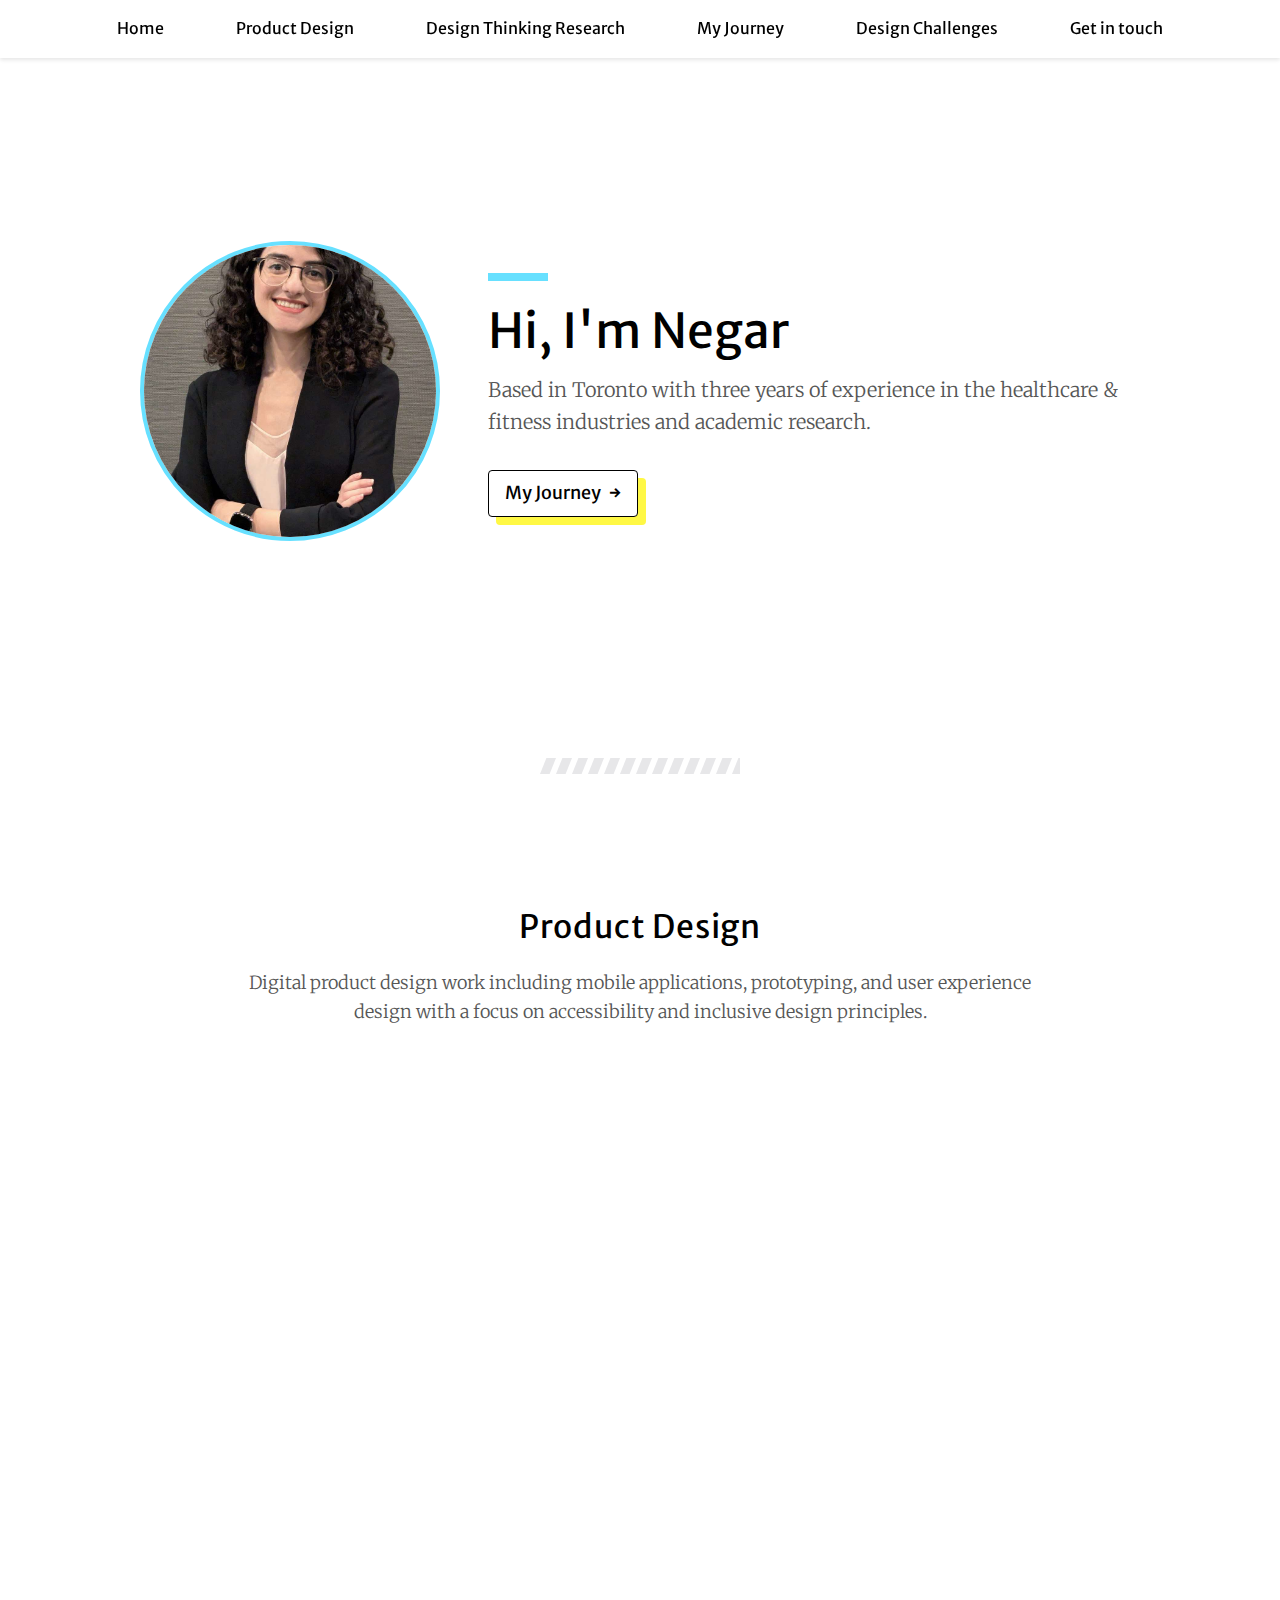
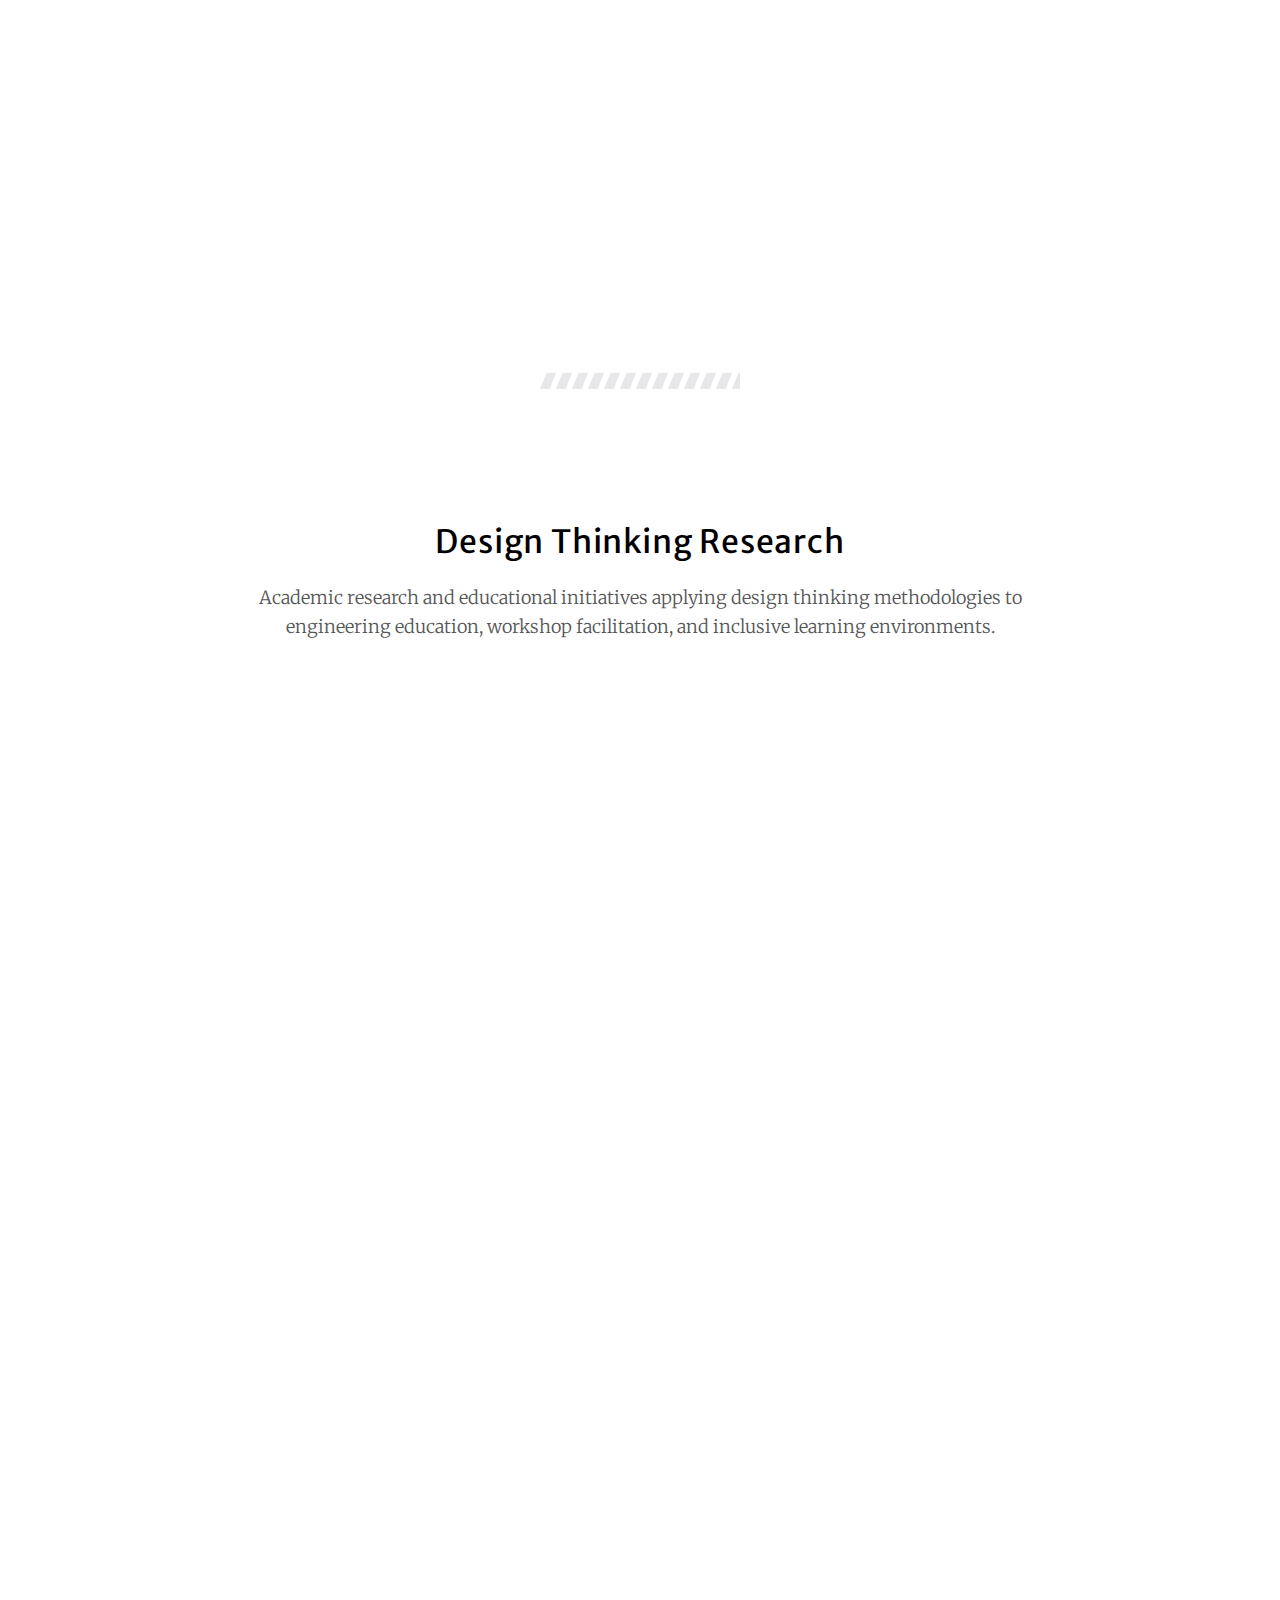
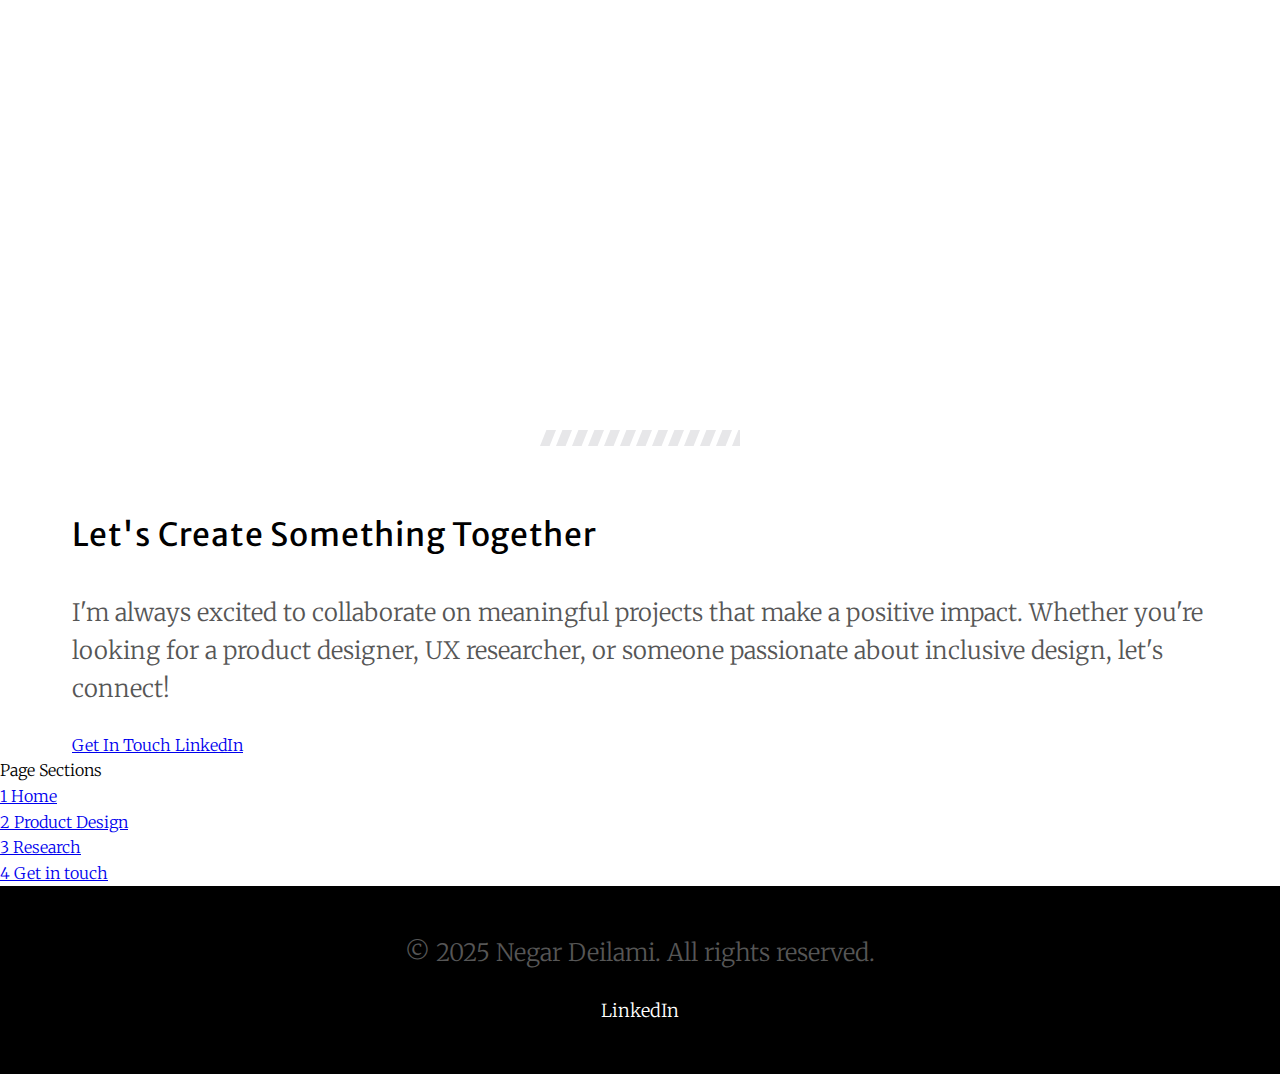
<file: index.html>
<!DOCTYPE html>
<html lang="en">
<head>
    <meta charset="UTF-8">
    <meta name="viewport" content="width=device-width, initial-scale=1.0">
    <title>Negar Deilami - Product Designer</title>
    <link rel="icon" type="image/png" href="assets/images/logo.png">
    <link rel="preconnect" href="https://fonts.googleapis.com">
    <link rel="preconnect" href="https://fonts.gstatic.com" crossorigin>
    <link href="https://fonts.googleapis.com/css2?family=Merriweather:wght@200;300;400&family=Merriweather+Sans:wght@300;400;500&display=swap" rel="stylesheet">
    <link rel="preload" href="assets/images/profile-hero.webp" as="image" type="image/webp">
    <link rel="preload" href="assets/images/profile-hero.jpg" as="image">
    <link rel="preload" href="assets/images/fitness-app.webp" as="image">
    <link rel="dns-prefetch" href="//fonts.googleapis.com">
    <link rel="dns-prefetch" href="//fonts.gstatic.com">
    <link rel="stylesheet" href="styles.css">
    <style>
        /* Critical CSS for immediate image containers */
        .profile-image img, .project-image img {
            opacity: 1 !important;
            transition: none !important;
        }
        /* Ensure images have dimensions to prevent layout shift */
        .profile-image {
            min-height: 300px;
            display: flex;
            align-items: center;
            justify-content: center;
        }
    </style>
    <script src="script.js" defer></script>
</head>
<body>
    <header>
        <nav>
            <div class="hamburger" id="hamburger">
                <span></span>
                <span></span>
                <span></span>
            </div>
            <ul id="nav-menu">
                <li><a href="#home" class="active">Home</a></li>
                <li><a href="#product-design">Product Design</a></li>
                <li><a href="#research">Design Thinking Research</a></li>
                <li><a href="my-journey.html">My Journey</a></li>
                <li><a href="design-challenges.html">Design Challenges</a></li>
                <li><a href="#contact" class="contact-nav">Get in touch</a></li>
            </ul>
        </nav>
    </header>

    <main>
        <!-- Hero Section -->
        <section id="home" class="hero">
            <div class="container">
                <div class="hero-content">
                    <div class="profile-image">
                        <picture>
                            <source srcset="assets/images/profile-hero.webp" type="image/webp">
                            <img src="assets/images/profile-hero.jpg" alt="Negar Deilami Profile" loading="eager" decoding="sync" />
                        </picture>
                    </div>
                    <div class="hero-text">
                        <div class="accent-line"></div>
                        <h1>Hi, I'm Negar,<br>a <strong>Product Designer</strong>.</h1>
                        <p>Based in Toronto with three years of experience in the healthcare & fitness industries and academic research.</p>
                        <a href="my-journey.html" class="cta-button">My Journey</a>
                    </div>
                </div>
            </div>
        </section>

        <!-- Section Divider -->
        <div class="section-divider">
            <div class="separator"></div>
        </div>

        <!-- Product Design Section -->
        <section id="product-design" class="featured-work">
            <div class="container">
                <div class="section-header">
                    <h2>Product Design</h2>
                    <p class="section-description">Digital product design work including mobile applications, prototyping, and user experience design with a focus on accessibility and inclusive design principles.</p>
                </div>
                <div class="projects-grid">
                    <!-- Project 1: Fitness App -->
                    <article class="project-card fitness-app">
                        <div class="project-content">
                            <div class="project-meta">
                                <div class="project-accent"></div>
                                <span class="project-number">01</span>
                            </div>
                            <h3>Fitness App for People with Different Abilities</h3>
                            <p class="project-description">How might we bring a space for people with and without disability to exercise together?</p>
                            <p class="project-type">Mobile • MVP Design • UI</p>
                            <a href="fitness-app.html" class="project-link">View Case Study</a>
                        </div>
                    <div class="project-image">
                        <img src="assets/images/fitness-app.webp" alt="Fitness App Project" loading="eager" decoding="sync" />
                    </div>
                </article>

                    <!-- Project 2: Hospital Tool -->
                    <article class="project-card hospital-tool">
                        <div class="project-content">
                            <div class="project-meta">
                                <div class="project-accent"></div>
                                <span class="project-number">02</span>
                            </div>
                            <h3>Hospital Discharge Journey Tool</h3>
                            <p class="project-description">Bridging the communication gap between patients, family members and healthcare providers.</p>
                            <p class="project-type">Tablet • Conceptual Design • UX Research</p>
                            <a href="hospital-discharge.html" class="project-link">View Case Study</a>
                        </div>
                    <div class="project-image">
                        <img src="assets/images/hospital-discharge.webp" alt="Hospital Discharge Tool" loading="eager" decoding="sync" />
                    </div>
                </article>

                </div>
            </div>
        </section>

        <!-- Section Divider -->
        <div class="section-divider">
            <div class="separator"></div>
        </div>

        <!-- Design Thinking Research Section -->
        <section id="research" class="featured-work">
            <div class="container">
                <div class="section-header">
                    <h2>Design Thinking Research</h2>
                    <p class="section-description">Academic research and educational initiatives applying design thinking methodologies to engineering education, workshop facilitation, and inclusive learning environments.</p>
                </div>
                <div class="projects-grid">
                    <!-- Project 1: Workshop Design -->
                    <article class="project-card workshop-project">
                        <div class="project-content">
                            <div class="project-meta">
                                <div class="project-accent"></div>
                                <span class="project-number">01</span>
                            </div>
                            <h3>Inclusive Innovation Design Challenge Workshops</h3>
                            <p class="project-description">Co-designed and co-facilitated three inclusive design thinking workshops for engineering students, applying equity-driven approaches to foster inclusive learning environments.</p>
                            <p class="project-type">Workshop Design • Facilitation • Educational Research</p>
                            <a href="design-workshops.html" class="project-link">View Workshop Case Study</a>
                        </div>
                        <div class="project-image">
                            <img src="assets/images/workshop-photo.jpg" alt="Workshop Facilitation" loading="lazy" />
                        </div>
                    </article>

                    <!-- Project 2: Academic Research -->
                    <article class="project-card research-project">
                        <div class="project-content">
                            <div class="project-meta">
                                <div class="project-accent"></div>
                                <span class="project-number">02</span>
                            </div>
                            <h3>Inclusive Learning Through Equity-Driven Approaches to Design</h3>
                            <p class="project-description">Exploring ways in which Design Thinking can provide students with a more inclusive environment in the Faculty of Engineering by supporting them in learning equity-driven approaches to design.</p>
                            <p class="project-type">Academic Research • Engineering Education • Design Thinking</p>
                            <div class="publications">
                                <h4>Publications</h4>
                                <div class="publication">
                                    <h6>Deilami, N., Ngo, T.-A., Fleisig, R., Park, S., & Hemmerich, A. (2023). <em>Inclusive Learning Through Equity-Driven Approaches to Design in Engineering Education</em>. Proceedings of the Canadian Engineering Education Association (CEEA). <a href="https://journals.scholarsportal.info/details?uri=/23715243/v2023inone/nfp_ilteatdiee.xml" target="_blank">Link</a></h6>
                                </div>
                                <div class="publication">
                                    <h6>Hemmerich, A , Deilami, N., Ngo, T.-A., Park, S., & Fleisig, R. (2024). <em>Fostering Inclusive Learning in Engineering Through Equity-Based Design Education</em>. Paper presented at the Canadian Engineering Education Association (CEEA). <a href="https://drive.google.com/file/d/1ZeCKDgafJkZHg4tKPBou5ln_mkBdEsI3/view?pli=1" target="_blank">Link</a></h6>
                                </div>
                            </div>
                        </div>
                        <div class="project-image">
                            <img src="assets/images/research-presentation.png" alt="Research Presentation" loading="lazy" />
                        </div>
                    </article>
                </div>
            </div>
        </section>

        <!-- Section Divider -->
        <div class="section-divider">
            <div class="separator"></div>
        </div>

        <!-- Contact Section -->
        <section id="contact" class="contact-section">
            <div class="container">
                <div class="contact-content">
                    <div class="contact-text">
                        <h2>Let's Create Something Together</h2>
                        <p>I'm always excited to collaborate on meaningful projects that make a positive impact. Whether you're looking for a product designer, UX researcher, or someone passionate about inclusive design, let's connect!</p>
                        <div class="contact-buttons">
                            <a href="mailto:negardeilami@gmail.com" class="contact-btn contact-primary-btn">
                                Get In Touch
                            </a>
                            <a href="https://www.linkedin.com/in/negar-deilami/" target="_blank" class="contact-btn linkedin-btn">
                                LinkedIn
                            </a>
                        </div>
                    </div>
                </div>
            </div>
        </section>
    </main>

    <!-- Sticky Page Navigation -->
    <div class="page-navigation">
        <div class="nav-title">Page Sections</div>
        <div class="nav-items">
            <a href="#home" class="nav-item" data-section="home">
                <div class="nav-indicator"></div>
                <div class="nav-content">
                    <span class="nav-number">1</span>
                    <span class="nav-label">Home</span>
                </div>
            </a>
            <a href="#product-design" class="nav-item" data-section="product-design">
                <div class="nav-indicator"></div>
                <div class="nav-content">
                    <span class="nav-number">2</span>
                    <span class="nav-label">Product Design</span>
                </div>
            </a>
            <a href="#research" class="nav-item" data-section="research">
                <div class="nav-indicator"></div>
                <div class="nav-content">
                    <span class="nav-number">3</span>
                    <span class="nav-label">Research</span>
                </div>
            </a>
            <a href="#contact" class="nav-item" data-section="contact">
                <div class="nav-indicator"></div>
                <div class="nav-content">
                    <span class="nav-number">4</span>
                    <span class="nav-label">Get in touch</span>
                </div>
            </a>
        </div>
    </div>

    <footer>
        <p>&copy; 2025 Negar Deilami. All rights reserved.</p>
        <div class="social-links">
            <a href="https://www.linkedin.com/in/negar-deilami/" target="_blank">LinkedIn</a>
        </div>
    </footer>
</body>
</html>
</file>
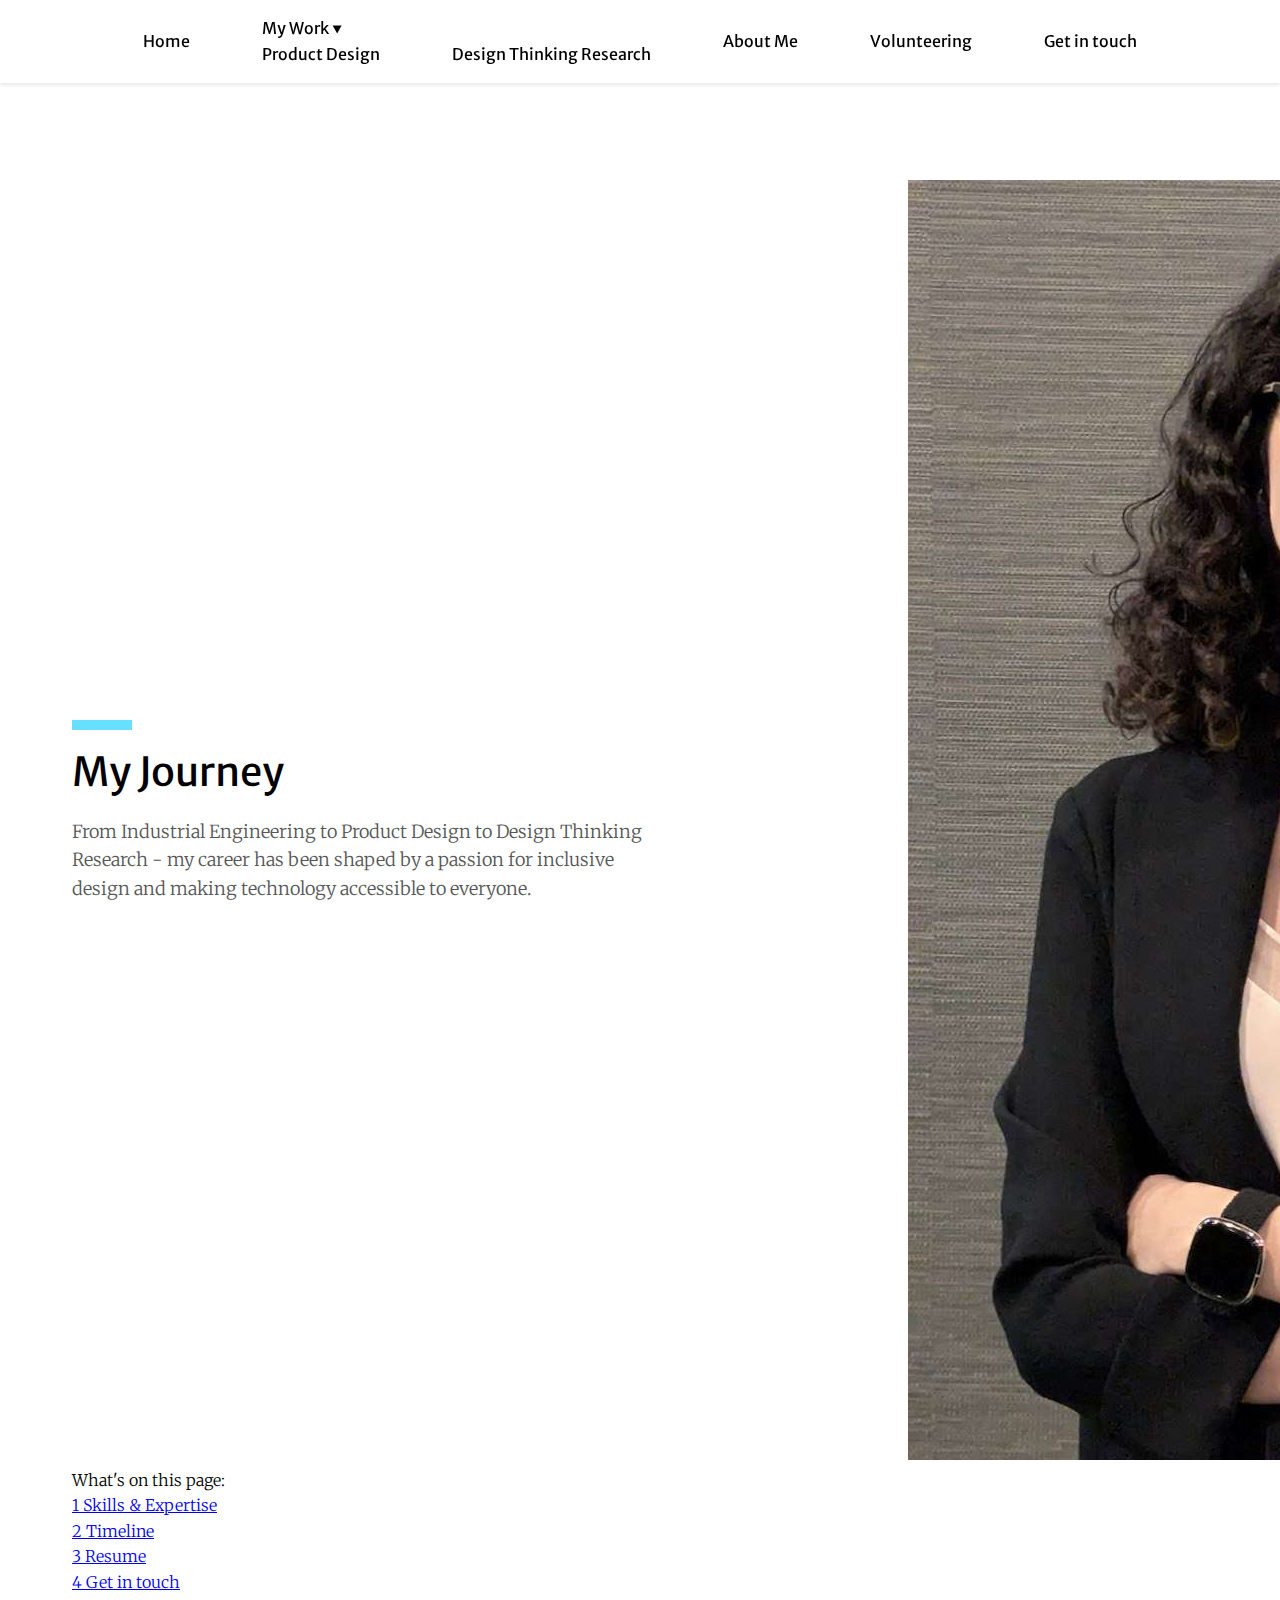
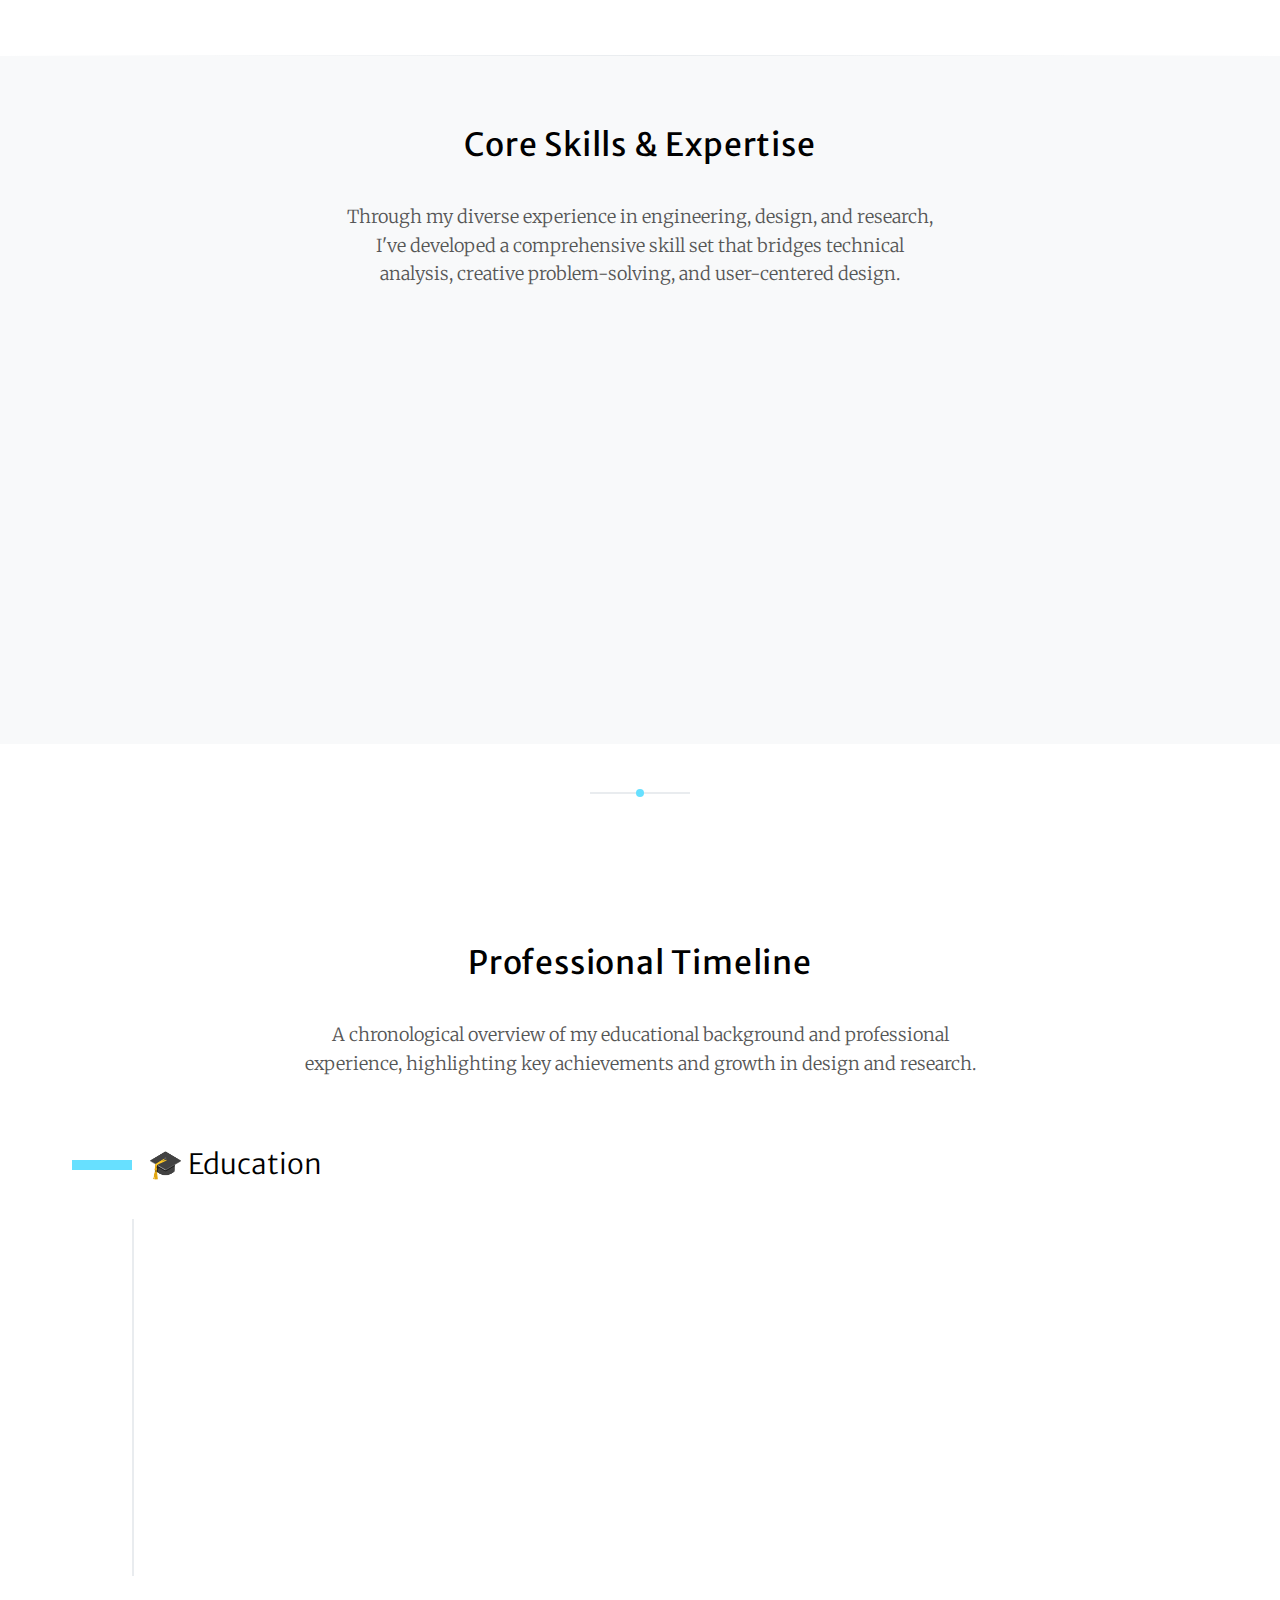
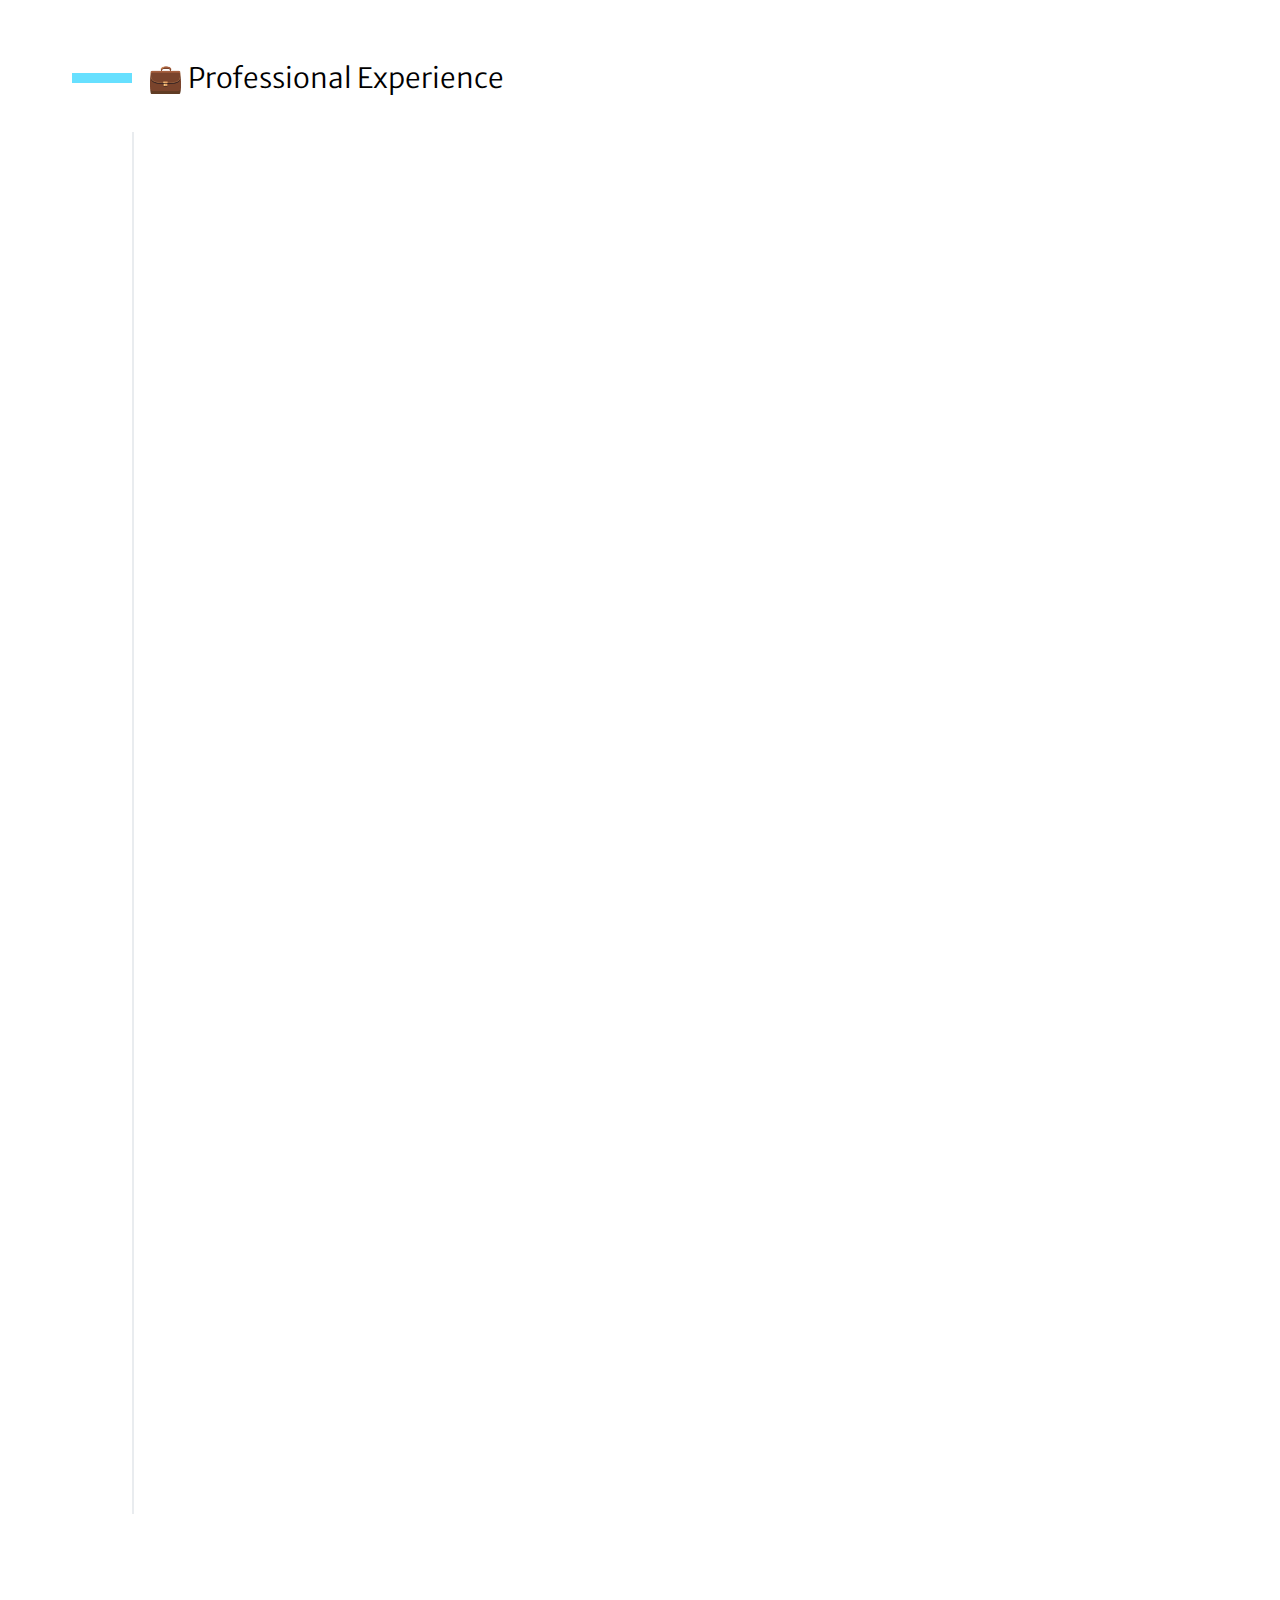
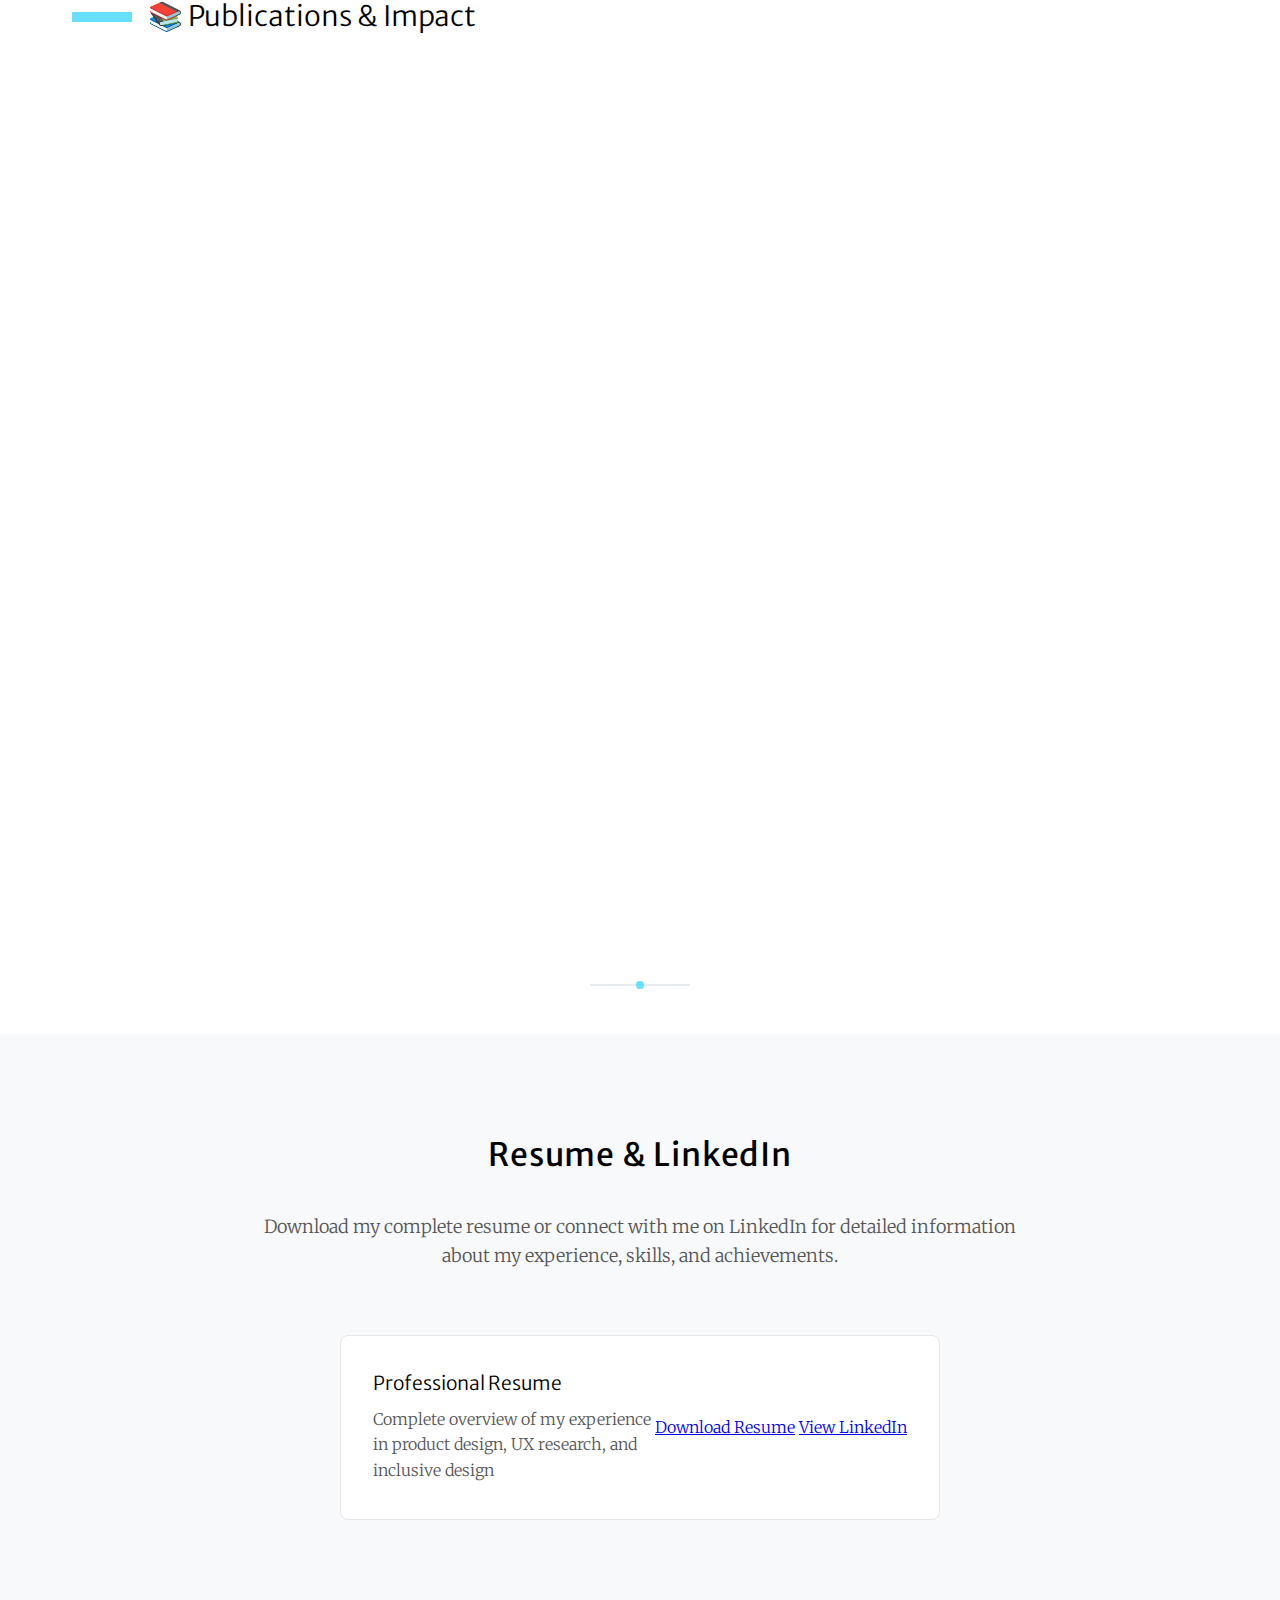
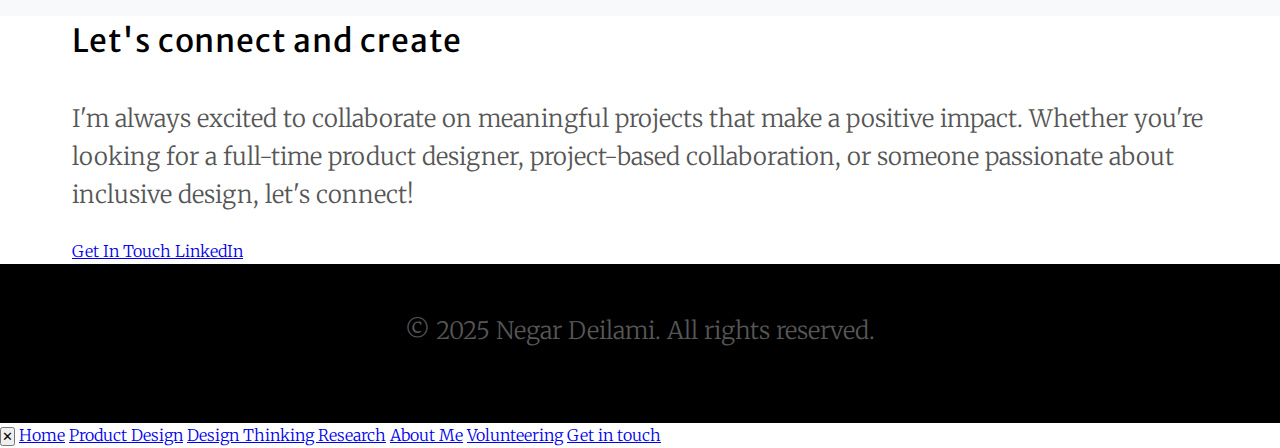
<file: about-me.html>
<!DOCTYPE html>
<html lang="en">
<head>
    <meta charset="UTF-8">
    <meta name="viewport" content="width=device-width, initial-scale=1.0">
    <title>About Me - Negar Deilami</title>
    <link rel="icon" type="image/png" href="assets/images/logo.png">
    <link rel="preconnect" href="https://fonts.googleapis.com">
    <link rel="preconnect" href="https://fonts.gstatic.com" crossorigin>
    <link href="https://fonts.googleapis.com/css2?family=Merriweather:wght@200;300;400&family=Merriweather+Sans:wght@300;400;500&display=swap" rel="stylesheet">
    <link rel="preload" href="assets/images/profile-hero.jpg" as="image">
    <link rel="stylesheet" href="styles.css">
    <link rel="stylesheet" href="journey-styles.css">
    <script src="script.js" defer></script>
    <script src="journey-script.js" defer></script>
</head>
<body>
    <header>
        <nav>
            <div class="hamburger" id="hamburger">
                <span></span>
                <span></span>
                <span></span>
            </div>
            <ul id="nav-menu">
                <li class="mobile-close-item" style="display: none;"><button class="mobile-close-btn" id="mobile-close">✕</button></li>
                <li><a href="index.html">Home</a></li>
                <li class="dropdown">
                    <a href="#" class="dropdown-toggle">My Work <span class="dropdown-arrow">▼</span></a>
                    <ul class="dropdown-menu">
                        <li><a href="index.html#product-design">Product Design</a></li>
                        <li><a href="index.html#research">Design Thinking Research</a></li>
                    </ul>
                </li>
                <li class="mobile-work-item" style="display: none;"><a href="index.html#product-design">Product Design</a></li>
                <li class="mobile-work-item" style="display: none;"><a href="index.html#research">Design Thinking Research</a></li>
                <li><a href="about-me.html" class="active">About Me</a></li>
                <li><a href="design-challenges.html">Volunteering</a></li>
                <li><a href="index.html#contact" class="contact-nav">Get in touch</a></li>
            </ul>
        </nav>
    </header>

    <main>
        <!-- Journey Hero Section -->
        <section class="journey-hero">
            <div class="container">
                <div class="journey-hero-content">
                    <div class="hero-text">
                        <div class="accent-line"></div>
                        <h1>My Journey</h1>
                        <p>From Industrial Engineering to Product Design to Design Thinking Research - my career has been shaped by a passion for inclusive design and making technology accessible to everyone.</p>
                    </div>
                    <div class="hero-image">
                        <picture>
                            <source srcset="assets/images/profile-hero.webp" type="image/webp">
                            <img src="assets/images/profile-hero.jpg" alt="Negar Deilami" loading="eager" decoding="sync" />
                        </picture>
                    </div>
                </div>

                <!-- Page Navigation Preview -->
                <div class="page-navigation">
                    <div class="nav-title">What's on this page:</div>
                    <div class="nav-items">
                        <a href="#skills" class="nav-item" data-section="skills">
                            <div class="nav-indicator"></div>
                            <div class="nav-content">
                                <span class="nav-number">1</span>
                                <span class="nav-label">Skills & Expertise</span>
                            </div>
                        </a>
                        <a href="#timeline" class="nav-item" data-section="timeline">
                            <div class="nav-indicator"></div>
                            <div class="nav-content">
                                <span class="nav-number">2</span>
                                <span class="nav-label">Timeline</span>
                            </div>
                        </a>
                        <a href="#resume" class="nav-item" data-section="resume">
                            <div class="nav-indicator"></div>
                            <div class="nav-content">
                                <span class="nav-number">3</span>
                                <span class="nav-label">Resume</span>
                            </div>
                        </a>
                        <a href="#contact" class="nav-item" data-section="contact">
                            <div class="nav-indicator"></div>
                            <div class="nav-content">
                                <span class="nav-number">4</span>
                                <span class="nav-label">Get in touch</span>
                            </div>
                        </a>
                    </div>
                </div>
            </div>
        </section>

        <!-- Skills Overview -->
        <section id="skills" class="skills-section">
            <div class="container">
                <div class="section-header">
                    <h2>Core Skills & Expertise</h2>
                    <p class="section-description">Through my diverse experience in engineering, design, and research, I've developed a comprehensive skill set that bridges technical analysis, creative problem-solving, and user-centered design.</p>
                </div>
                <div class="skill-categories">
                    <div class="skill-category" data-category="research">
                        <div class="skill-icon">🔍</div>
                        <h3>Research & Analysis</h3>
                        <div class="skill-items">
                            <span class="skill-badge">User Interviews</span>
                            <span class="skill-badge">Usability Testing</span>
                            <span class="skill-badge">Journey Mapping</span>
                            <span class="skill-badge">Qualitative Coding</span>
                        </div>
                    </div>
                    <div class="skill-category" data-category="design">
                        <div class="skill-icon">🎨</div>
                        <h3>Design & Prototyping</h3>
                        <div class="skill-items">
                            <span class="skill-badge">Figma</span>
                            <span class="skill-badge">Adobe XD</span>
                            <span class="skill-badge">Wireframing</span>
                            <span class="skill-badge">Interactive Prototyping</span>
                            <span class="skill-badge">Balsamiq</span>
                        </div>
                    </div>
                    <div class="skill-category" data-category="technical">
                        <div class="skill-icon">⚙️</div>
                        <h3>Technical Skills</h3>
                        <div class="skill-items">
                            <span class="skill-badge">HTML/CSS</span>
                            <span class="skill-badge">RStudio</span>
                            <span class="skill-badge">Excel</span>
                            <span class="skill-badge">Claude</span>
                            <span class="skill-badge">SolidWorks</span>
                            <span class="skill-badge">Flutter</span>
                        </div>
                    </div>
                </div>
            </div>
        </section>

        <!-- Section Divider -->
        <div class="section-divider">
            <div class="separator"></div>
        </div>

        <!-- Interactive Timeline -->
        <section id="timeline" class="journey-timeline-section">
            <div class="container">
                <div class="section-header">
                    <h2>Professional Timeline</h2>
                    <p class="section-description">A chronological overview of my educational background and professional experience, highlighting key achievements and growth in design and research.</p>
                </div>

                <!-- Education Timeline -->
                <div class="timeline-section">
                    <h3 class="timeline-section-title">🎓 Education</h3>
                    <div class="timeline-track">
                        <div class="timeline-item education" data-year="2019">
                            <div class="timeline-marker">
                                <div class="timeline-accent"></div>
                                <span class="timeline-year">2019</span>
                            </div>
                            <div class="timeline-content">
                                <h4>Bachelor of Industrial Engineering</h4>
                                <p class="timeline-location">📍 Toronto Metropolitan University</p>
                            </div>
                        </div>

                        <div class="timeline-item education" data-year="2021">
                            <div class="timeline-marker">
                                <div class="timeline-accent"></div>
                                <span class="timeline-year">2021</span>
                            </div>
                            <div class="timeline-content">
                                <h4>Master of Engineering Design</h4>
                                <p class="timeline-location">📍 McMaster University</p>
                            </div>
                        </div>
                    </div>
                </div>

                <!-- Experience Timeline -->
                <div class="timeline-section">
                    <h3 class="timeline-section-title">💼 Professional Experience</h3>
                    <div class="timeline-track">
                        <div class="timeline-item experience current" data-year="2023-Present">
                            <div class="timeline-marker">
                                <div class="timeline-accent current-accent"></div>
                                <span class="timeline-year">Nov 2023-<br>Present</span>
                            </div>
                            <div class="timeline-content">
                                <h4>Product Designer</h4>
                                <p class="timeline-location">🏃‍♀️ Sekond Skin Society, Toronto</p>
                                <div class="timeline-details">
                                    <div class="achievement-badge mvp-badge">🚀 MVP Launch Success</div>
                                    <p>Led end-to-end design process for inclusive fitness mobile app. Successfully launched MVP with limited startup resources while ensuring accessibility compliance for diverse users. Conducted comprehensive user research and designed testing protocols to validate design decisions. Collaborated closely with stakeholders on strategic goals and refined UI elements for assistive technology compatibility.</p>
                                    <div class="skills-used">
                                        <span>End-to-end Design</span>
                                        <span>Accessibility Design</span>
                                        <span>MVP Development</span>
                                        <span>Startup Environment</span>
                                    </div>
                                </div>
                            </div>
                        </div>

                        <div class="timeline-item experience" data-year="2022-Present">
                            <div class="timeline-marker">
                                <div class="timeline-accent"></div>
                                <span class="timeline-year">Feb 2022-<br>Present</span>
                            </div>
                            <div class="timeline-content">
                                <h4>Design Research Assistant</h4>
                                <p class="timeline-location">🏫 McMaster University</p>
                                <div class="timeline-details">
                                    <p>Applied qualitative coding and research methods to evaluate students' perspectives on design thinking in engineering. Co-facilitated design thinking workshops on EDI principles.</p>
                                    <div class="skills-used">
                                        <span>Research Methods</span>
                                        <span>Workshop Facilitation</span>
                                        <span>Academic Research</span>
                                    </div>
                                </div>
                            </div>
                        </div>

                        <div class="timeline-item experience" data-year="2021-22">
                            <div class="timeline-marker">
                                <div class="timeline-accent"></div>
                                <span class="timeline-year">July 2021-<br>Dec 2022</span>
                            </div>
                            <div class="timeline-content">
                                <h4>UX Consultant</h4>
                                <p class="timeline-location">📊 Orchid Analytics, Toronto</p>
                                <div class="timeline-details">
                                    <p>Documented feedback from weekly meetings with surgical staff to understand workflows. Designed and iterated mid-fidelity prototypes for surgical scheduling dashboard.</p>
                                    <div class="skills-used">
                                        <span>Prototyping</span>
                                        <span>User Workflow Analysis</span>
                                        <span>Dashboard Design</span>
                                    </div>
                                </div>
                            </div>
                        </div>

                        <div class="timeline-item experience" data-year="2021">
                            <div class="timeline-marker">
                                <div class="timeline-accent"></div>
                                <span class="timeline-year">Jan-Aug<br>2021</span>
                            </div>
                            <div class="timeline-content">
                                <h4>Design Researcher Intern</h4>
                                <p class="timeline-location">🏥 St. Joseph Healthcare, Hamilton</p>
                                <div class="timeline-details">
                                    <div class="achievement-counter" data-count="25">25+ User Interviews Conducted</div>
                                    <p>Conducted extensive user research with caregivers and care teams to understand hospital discharge journey. Presented design recommendations to key stakeholders.</p>
                                    <div class="skills-used">
                                        <span>User Research</span>
                                        <span>Usability Testing</span>
                                        <span>Stakeholder Presentations</span>
                                    </div>
                                </div>
                            </div>
                        </div>
                    </div>
                </div>

                <!-- Publications & Impact -->
                <div class="timeline-section">
                    <h3 class="timeline-section-title">📚 Publications & Impact</h3>
                    <div class="publications-grid">
                        <div class="publication-card">
                            <div class="pub-year">2023</div>
                            <div class="pub-content">
                                <h4>"Inclusive Learning Through Equity-Driven Approaches to Design in Engineering Education"</h4>
                                <p class="pub-authors">Deilami, N., Ngo, T.-A., Fleisig, R., Park, S., & Hemmerich, A.</p>
                                <p class="pub-venue">CEEA Conference (2023)</p>
                                <p class="pub-description">Co-authored research on transforming engineering education through inclusive design principles and equity-driven methodologies.</p>
                                <div class="pub-impact">
                                    <span class="impact-badge">Engineering Education</span>
                                    <span class="impact-badge">Inclusive Design</span>
                                    <span class="impact-badge">EDI</span>
                                </div>
                            </div>
                        </div>

                        <div class="publication-card">
                            <div class="pub-year">2024</div>
                            <div class="pub-content">
                                <h4>"Fostering Inclusive Learning in Engineering through Equity-Based Design Education"</h4>
                                <p class="pub-authors">Hemmerich, A., Deilami, N., Ngo, T.-A., Park, S., & Fleisig, R.</p>
                                <p class="pub-venue">CEEA Conference (2024)</p>
                                <p class="pub-description">Advanced research on implementing equity-based design methodologies in educational settings to create more inclusive learning environments.</p>
                                <div class="pub-impact">
                                    <span class="impact-badge">Design Education</span>
                                    <span class="impact-badge">Equity</span>
                                    <span class="impact-badge">Methodology</span>
                                </div>
                            </div>
                        </div>
                    </div>
                </div>
            </div>
        </section>

        <!-- Section Divider -->
        <div class="section-divider">
            <div class="separator"></div>
        </div>

        <!-- Resume & LinkedIn Section -->
        <section id="resume" class="resume-section">
            <div class="container">
                <div class="section-header">
                    <h2>Resume & LinkedIn</h2>
                    <p class="section-description">Download my complete resume or connect with me on LinkedIn for detailed information about my experience, skills, and achievements.</p>
                </div>
                <div class="resume-download">
                    <div class="resume-preview">
                        <div class="resume-info">
                            <h3>Professional Resume</h3>
                            <p>Complete overview of my experience in product design, UX research, and inclusive design</p>
                        </div>
                    </div>
                    <div class="resume-buttons">
                        <a href="assets/resume/Negar_Deilami_Resume.pdf" target="_blank" class="resume-button"><span class="download-text">Download </span>Resume</a>
                        <a href="https://www.linkedin.com/in/negar-deilami/" target="_blank" class="resume-button linkedin-button">View LinkedIn</a>
                    </div>
                </div>
            </div>
        </section>

        <!-- Contact Section -->
        <section id="contact" class="contact-section">
            <div class="container">
                <div class="contact-content">
                    <div class="contact-text">
                        <h2>Let's connect and create</h2>
                        <p>I'm always excited to collaborate on meaningful projects that make a positive impact. Whether you're looking for a full-time product designer, project-based collaboration, or someone passionate about inclusive design, let's connect!</p>
                        <div class="contact-buttons">
                            <a href="mailto:negardeilami@gmail.com" class="contact-btn contact-primary-btn">
                                Get In Touch
                            </a>
                            <a href="https://www.linkedin.com/in/negar-deilami/" target="_blank" class="contact-btn linkedin-btn">
                                LinkedIn
                            </a>
                        </div>
                    </div>
                </div>
            </div>
        </section>
    </main>

    <footer>
        <p>&copy; 2025 Negar Deilami. All rights reserved.</p>
    </footer>

    <!-- Mobile Menu Overlay -->
    <div class="mobile-menu-overlay" id="mobile-menu-overlay">
        <button class="mobile-menu-close" id="mobile-menu-close">✕</button>
        <a href="index.html" class="menu-item">Home</a>
        <a href="index.html#product-design" class="menu-item">Product Design</a>
        <a href="index.html#research" class="menu-item">Design Thinking Research</a>
        <a href="about-me.html" class="menu-item">About Me</a>
        <a href="design-challenges.html" class="menu-item">Volunteering</a>
        <a href="index.html#contact" class="menu-item contact">Get in touch</a>
    </div>
</body>
</html>
</file>
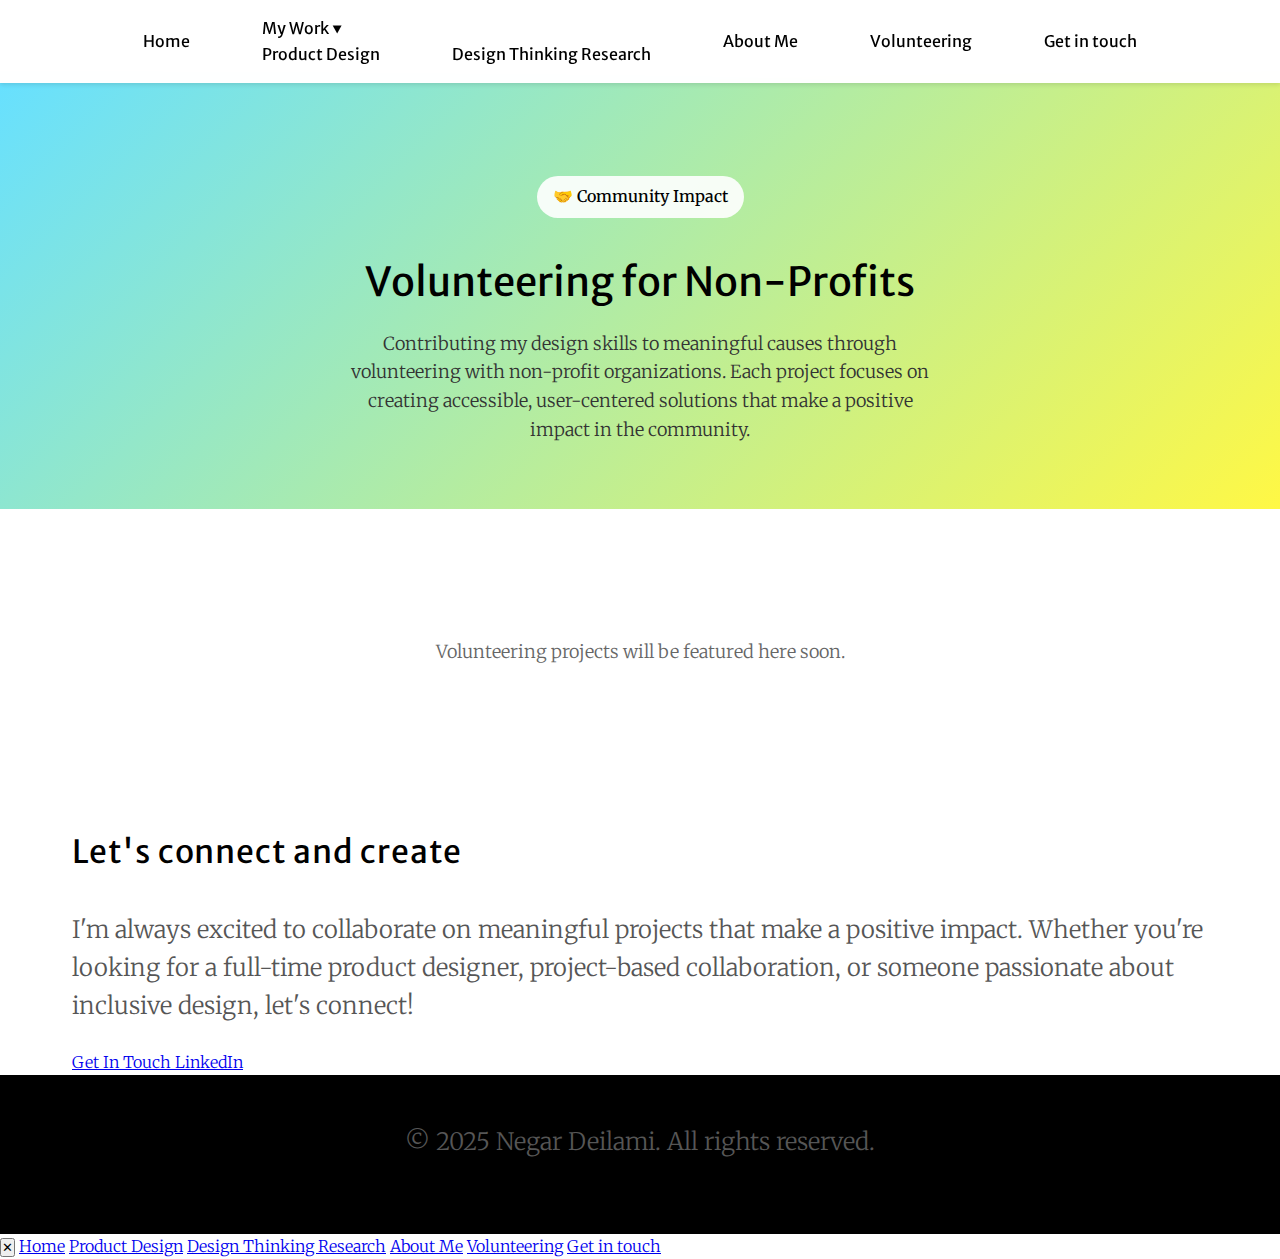
<file: design-challenges.html>
<!DOCTYPE html>
<html lang="en">
<head>
    <meta charset="UTF-8">
    <meta name="viewport" content="width=device-width, initial-scale=1.0">
    <title>Volunteering - Negar Deilami</title>
    <link rel="icon" type="image/png" href="assets/images/logo.png">
    <link rel="preconnect" href="https://fonts.googleapis.com">
    <link rel="preconnect" href="https://fonts.gstatic.com" crossorigin>
    <link href="https://fonts.googleapis.com/css2?family=Merriweather:wght@200;300;400&family=Merriweather+Sans:wght@300;400;500&display=swap" rel="stylesheet">
    <link rel="stylesheet" href="styles.css">
    <link rel="stylesheet" href="case-study.css">
    <script src="script.js" defer></script>


    <style>
        /* Volunteering specific styles */
        .challenges-hero {
            background: linear-gradient(135deg, #67e0ff 0%, #fff845 100%);
            padding: 6rem 0 4rem;
            margin-top: 80px;
            text-align: center;
        }

        .challenges-hero h1 {
            color: #000;
            margin-bottom: 1rem;
        }

        .challenges-hero p {
            color: #333;
            max-width: 600px;
            margin: 0 auto;
            font-size: 18px;
        }

        .challenge-status {
            background: rgba(255, 255, 255, 0.9);
            border-radius: 25px;
            padding: 0.5rem 1rem;
            display: inline-block;
            margin-bottom: 2rem;
            font-weight: 500;
        }

        .current-challenge {
            background: #ffffff;
            border-radius: 16px;
            padding: 2rem;
            margin: 3rem 0;
            box-shadow: 0 8px 32px rgba(0,0,0,0.1);
        }

        .challenge-header {
            display: flex;
            justify-content: space-between;
            align-items: center;
            margin-bottom: 1.5rem;
        }

        .challenge-week {
            background: #67e0ff;
            color: #000;
            padding: 0.5rem 1rem;
            border-radius: 20px;
            font-weight: 600;
            font-size: 14px;
        }

        .challenge-timer {
            color: #666;
            font-size: 14px;
        }

        .challenge-prompt {
            background: #f8f9fa;
            border-left: 4px solid #67e0ff;
            padding: 1.5rem;
            margin: 1.5rem 0;
            border-radius: 8px;
        }

        .challenge-prompt h3 {
            margin-bottom: 0.5rem;
            color: #000;
        }

        .my-solution {
            margin: 2rem 0;
        }

        .solution-image {
            background: #f0f0f0;
            border-radius: 12px;
            padding: 3rem;
            text-align: center;
            margin: 1rem 0;
            border: 2px dashed #ccc;
        }

        .solution-placeholder {
            color: #666;
            font-style: italic;
        }

        .process-notes {
            background: #fff;
            border: 1px solid #e9ecef;
            border-radius: 12px;
            padding: 1.5rem;
            margin: 1rem 0;
        }

        .challenge-archive {
            margin: 4rem 0;
        }

        .archive-grid {
            display: grid;
            grid-template-columns: repeat(auto-fit, minmax(300px, 1fr));
            gap: 2rem;
            margin: 2rem 0;
        }

        .archive-card {
            background: #fff;
            border-radius: 12px;
            padding: 1.5rem;
            box-shadow: 0 4px 16px rgba(0,0,0,0.1);
            transition: transform 0.3s ease, box-shadow 0.3s ease;
        }

        .archive-card:hover {
            transform: translateY(-4px);
            box-shadow: 0 8px 24px rgba(0,0,0,0.15);
        }

        .archive-week {
            background: #e9ecef;
            color: #666;
            padding: 0.25rem 0.75rem;
            border-radius: 15px;
            font-size: 12px;
            font-weight: 600;
            display: inline-block;
            margin-bottom: 1rem;
        }

        .archive-card h4 {
            margin-bottom: 0.5rem;
            color: #000;
        }

        .archive-preview {
            background: #f8f9fa;
            border-radius: 8px;
            padding: 1rem;
            margin: 1rem 0;
            text-align: center;
            color: #666;
            font-size: 14px;
        }

        .feedback-section {
            background: #f8f9fa;
            border-radius: 12px;
            padding: 1.5rem;
            margin: 2rem 0;
        }

        .ai-feedback {
            background: linear-gradient(135deg, #667eea 0%, #764ba2 100%);
            color: white;
            border-radius: 8px;
            padding: 1rem;
            margin: 1rem 0;
        }

        @media (max-width: 768px) {
            .challenges-hero {
                padding: 4rem 0 2rem;
            }

            .challenge-header {
                flex-direction: column;
                gap: 1rem;
                text-align: center;
            }

            .archive-grid {
                grid-template-columns: 1fr;
            }
        }
    </style>
</head>
<body>
    <header>
        <nav>
            <div class="hamburger" id="hamburger">
                <span></span>
                <span></span>
                <span></span>
            </div>
            <ul id="nav-menu">
                <li class="mobile-close-item" style="display: none;"><button class="mobile-close-btn" id="mobile-close">✕</button></li>
                <li><a href="index.html">Home</a></li>
                <li class="dropdown">
                    <a href="#" class="dropdown-toggle">My Work <span class="dropdown-arrow">▼</span></a>
                    <ul class="dropdown-menu">
                        <li><a href="index.html#product-design">Product Design</a></li>
                        <li><a href="index.html#research">Design Thinking Research</a></li>
                    </ul>
                </li>
                <li class="mobile-work-item" style="display: none;"><a href="index.html#product-design">Product Design</a></li>
                <li class="mobile-work-item" style="display: none;"><a href="index.html#research">Design Thinking Research</a></li>
                <li><a href="about-me.html">About Me</a></li>
                <li><a href="design-challenges.html" class="active">Volunteering</a></li>
                <li><a href="index.html#contact" class="contact-nav">Get in touch</a></li>
            </ul>
        </nav>
    </header>

    <main>
        <!-- Hero Section -->
        <section class="challenges-hero">
            <div class="container">
                <div class="challenge-status">🤝 Community Impact</div>
                <h1>Volunteering for Non-Profits</h1>
                <p>Contributing my design skills to meaningful causes through volunteering with non-profit organizations. Each project focuses on creating accessible, user-centered solutions that make a positive impact in the community.</p>
            </div>
        </section>

        <!-- Volunteering Content -->
        <section class="case-study-section">
            <div class="container">
                <div style="text-align: center; padding: 4rem 0;">
                    <p style="color: #666; font-size: 1.2rem;">Volunteering projects will be featured here soon.</p>
                </div>
            </div>
        </section>


        <!-- Contact Section -->
        <section id="contact" class="contact-section">
            <div class="container">
                <div class="contact-content">
                    <div class="contact-text">
                        <h2>Let's connect and create</h2>
                        <p>I'm always excited to collaborate on meaningful projects that make a positive impact. Whether you're looking for a full-time product designer, project-based collaboration, or someone passionate about inclusive design, let's connect!</p>
                        <div class="contact-buttons">
                            <a href="mailto:negardeilami@gmail.com" class="contact-btn contact-primary-btn">
                                Get In Touch
                            </a>
                            <a href="https://www.linkedin.com/in/negar-deilami/" target="_blank" class="contact-btn linkedin-btn">
                                LinkedIn
                            </a>
                        </div>
                    </div>
                </div>
            </div>
        </section>
    </main>


    <footer>
        <p>&copy; 2025 Negar Deilami. All rights reserved.</p>
    </footer>

    <!-- Mobile Menu Overlay -->
    <div class="mobile-menu-overlay" id="mobile-menu-overlay">
        <button class="mobile-menu-close" id="mobile-menu-close">✕</button>
        <a href="index.html" class="menu-item">Home</a>
        <a href="index.html#product-design" class="menu-item">Product Design</a>
        <a href="index.html#research" class="menu-item">Design Thinking Research</a>
        <a href="about-me.html" class="menu-item">About Me</a>
        <a href="design-challenges.html" class="menu-item">Volunteering</a>
        <a href="index.html#contact" class="menu-item contact">Get in touch</a>
    </div>
</body>
</html>
</file>
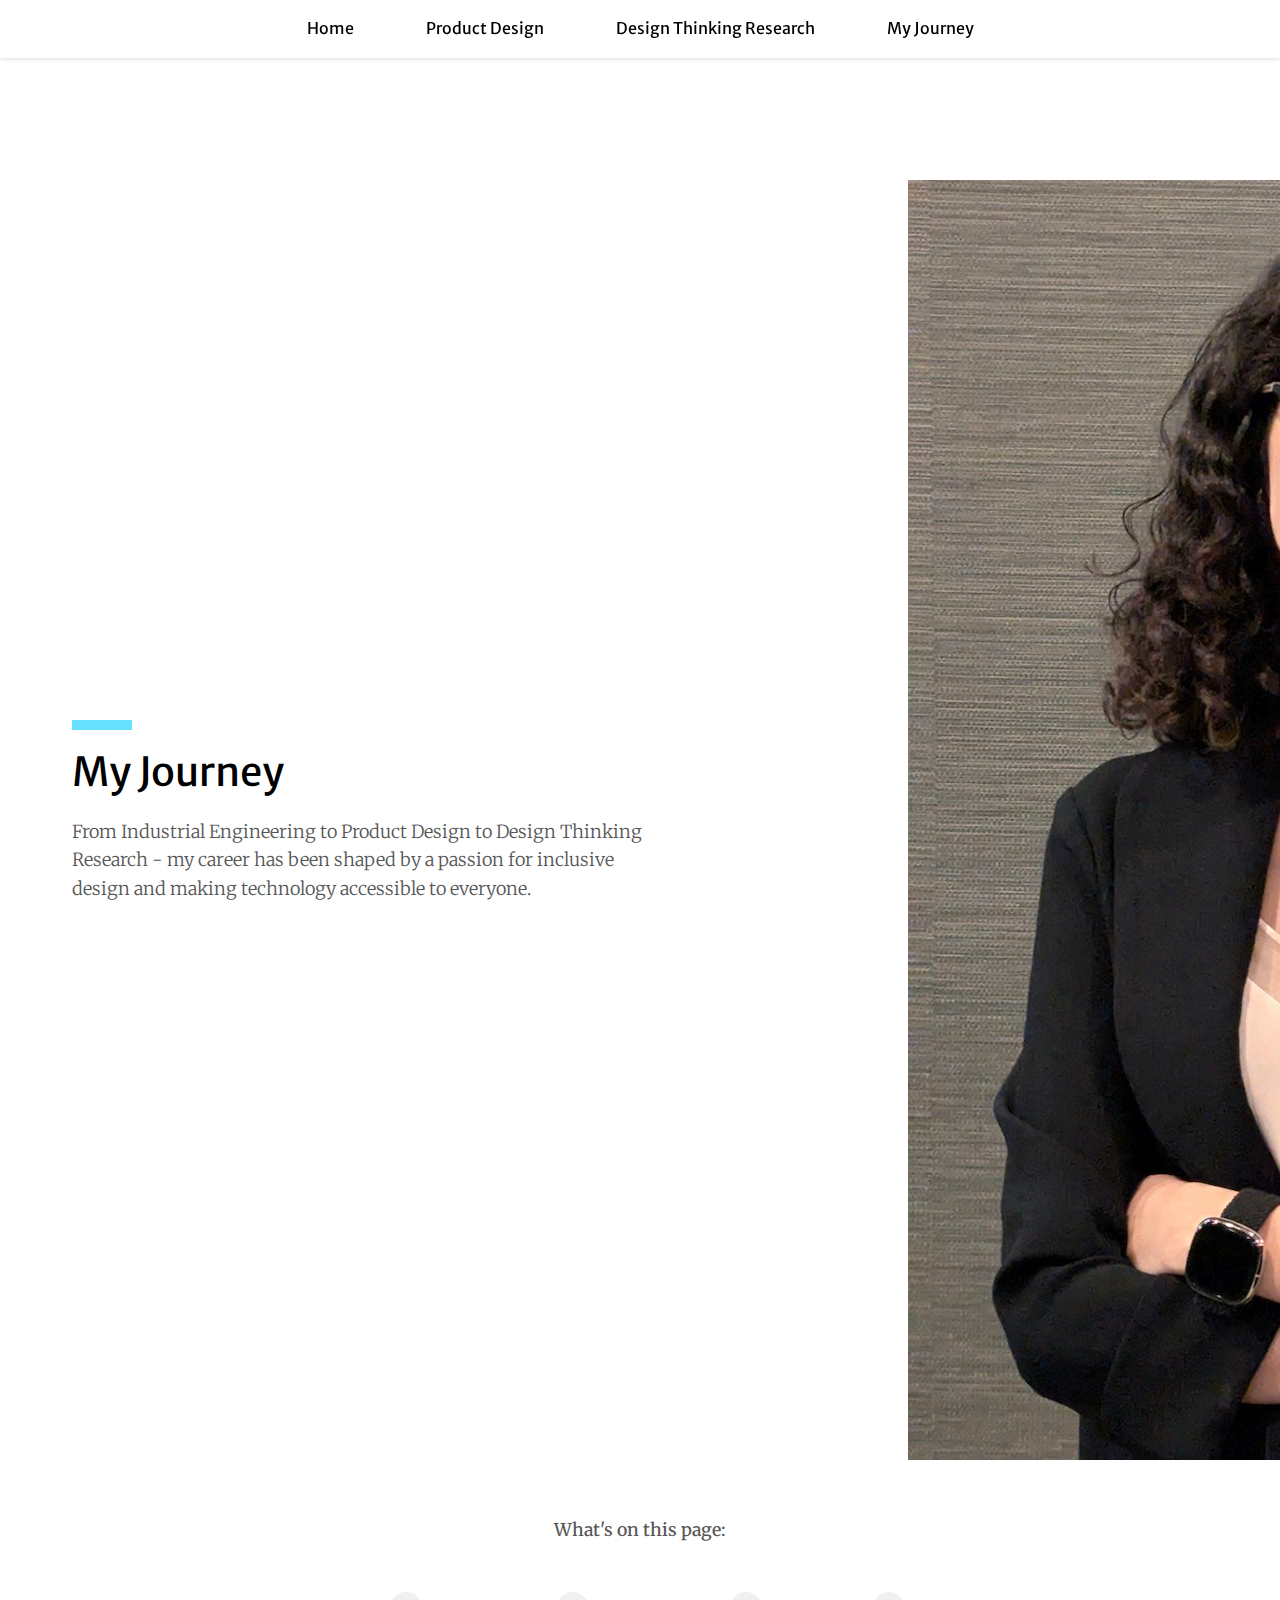
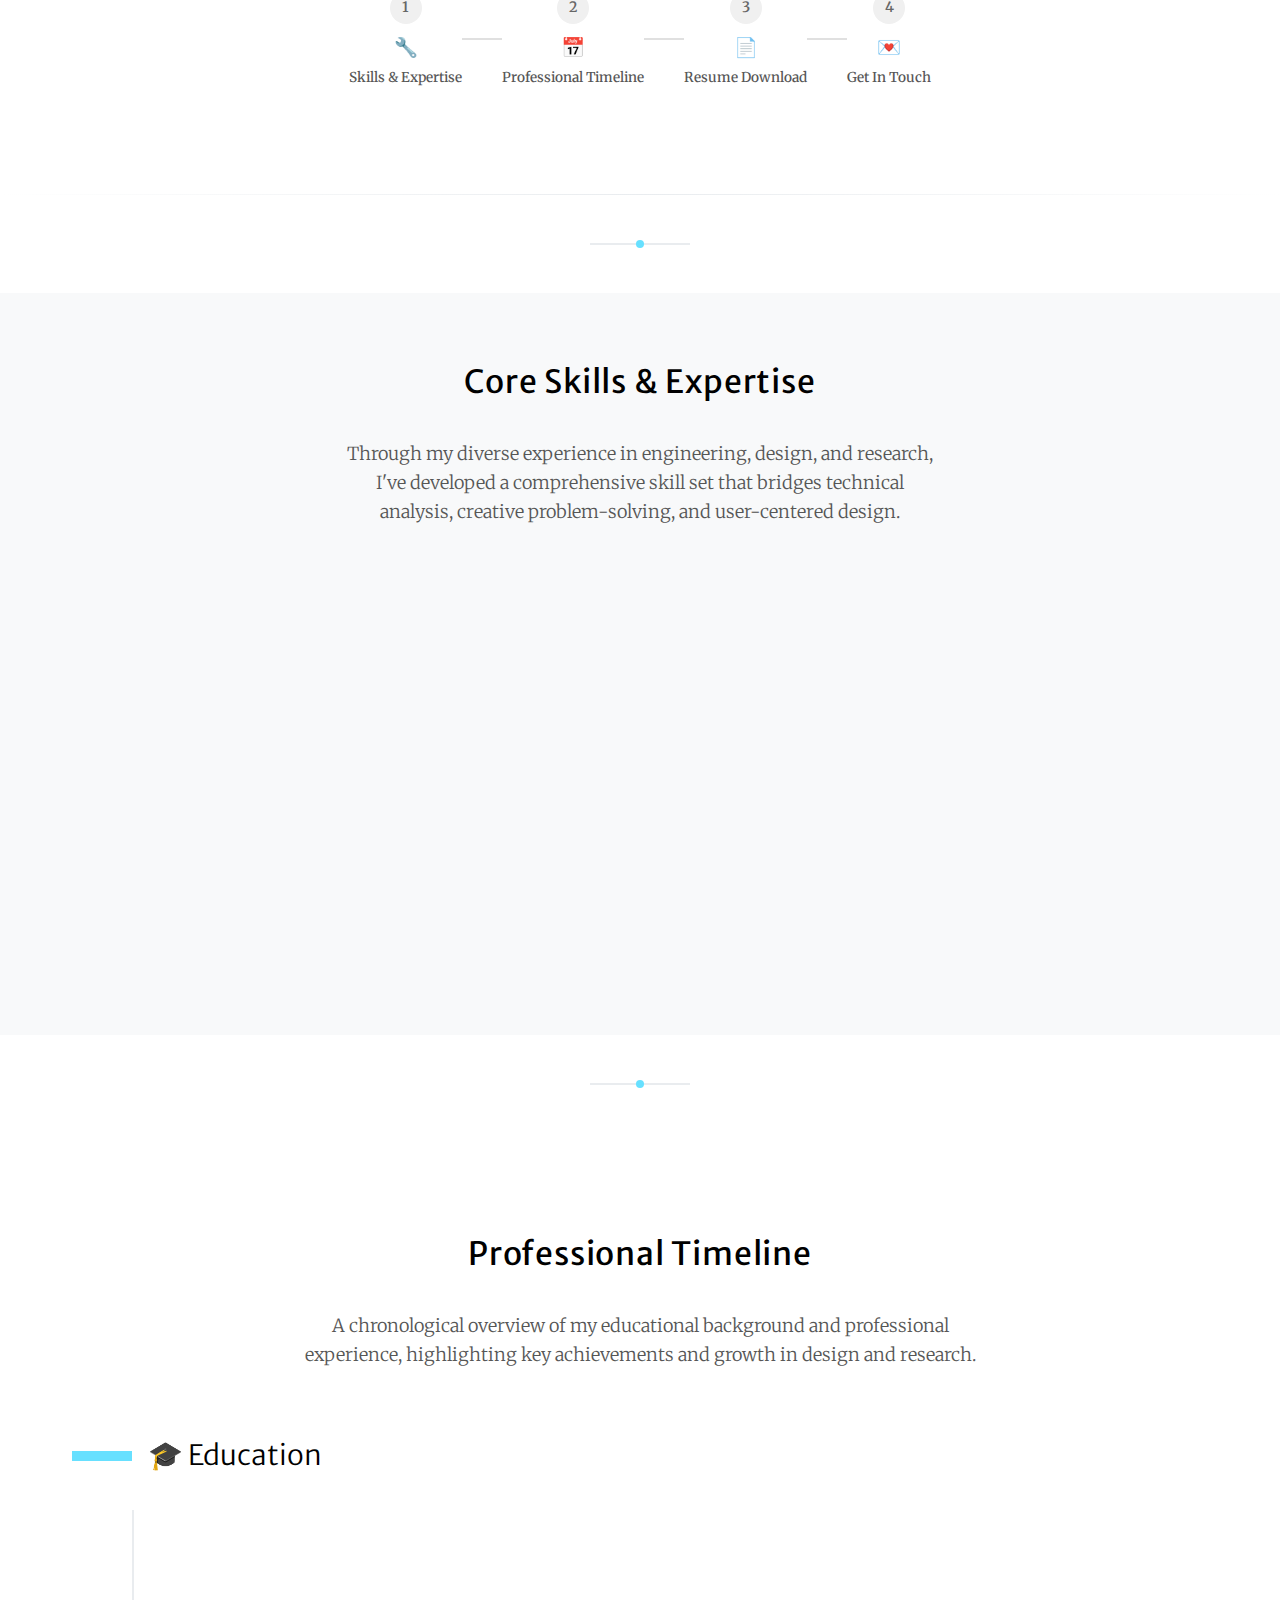
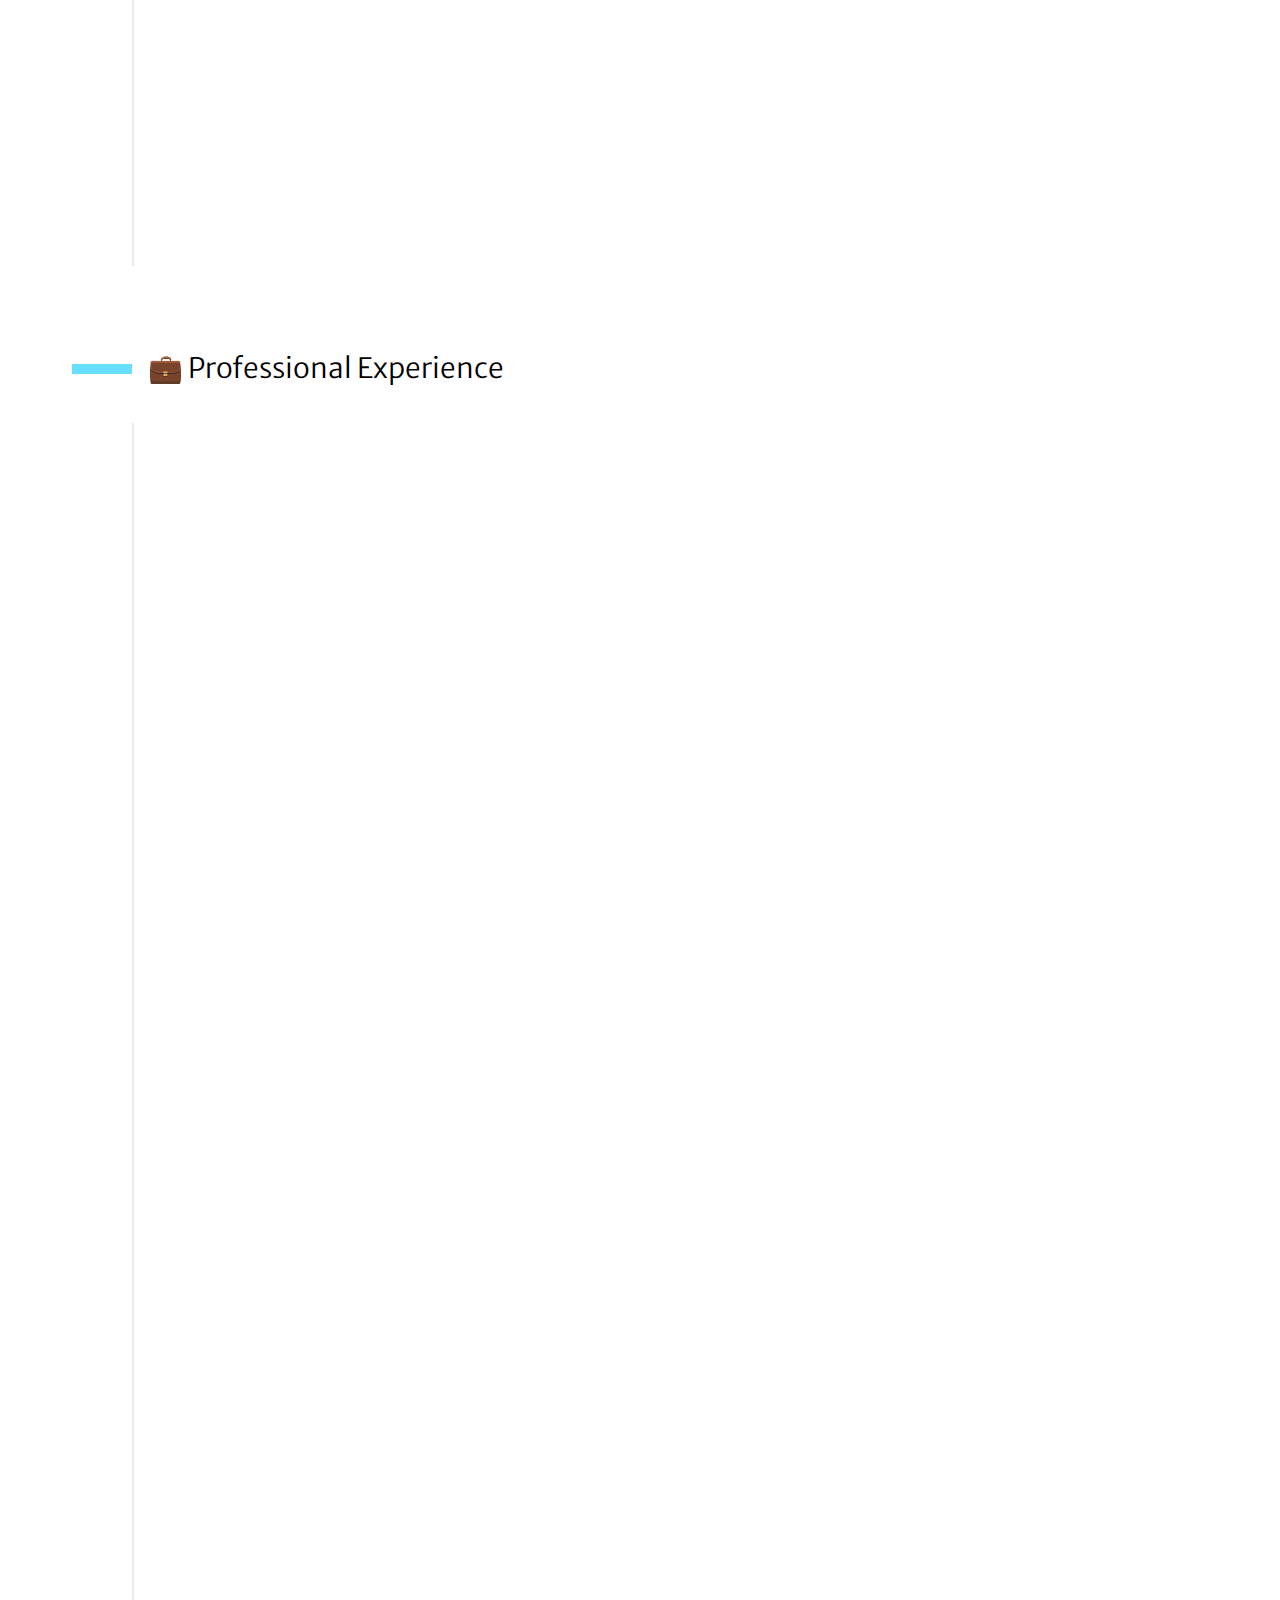
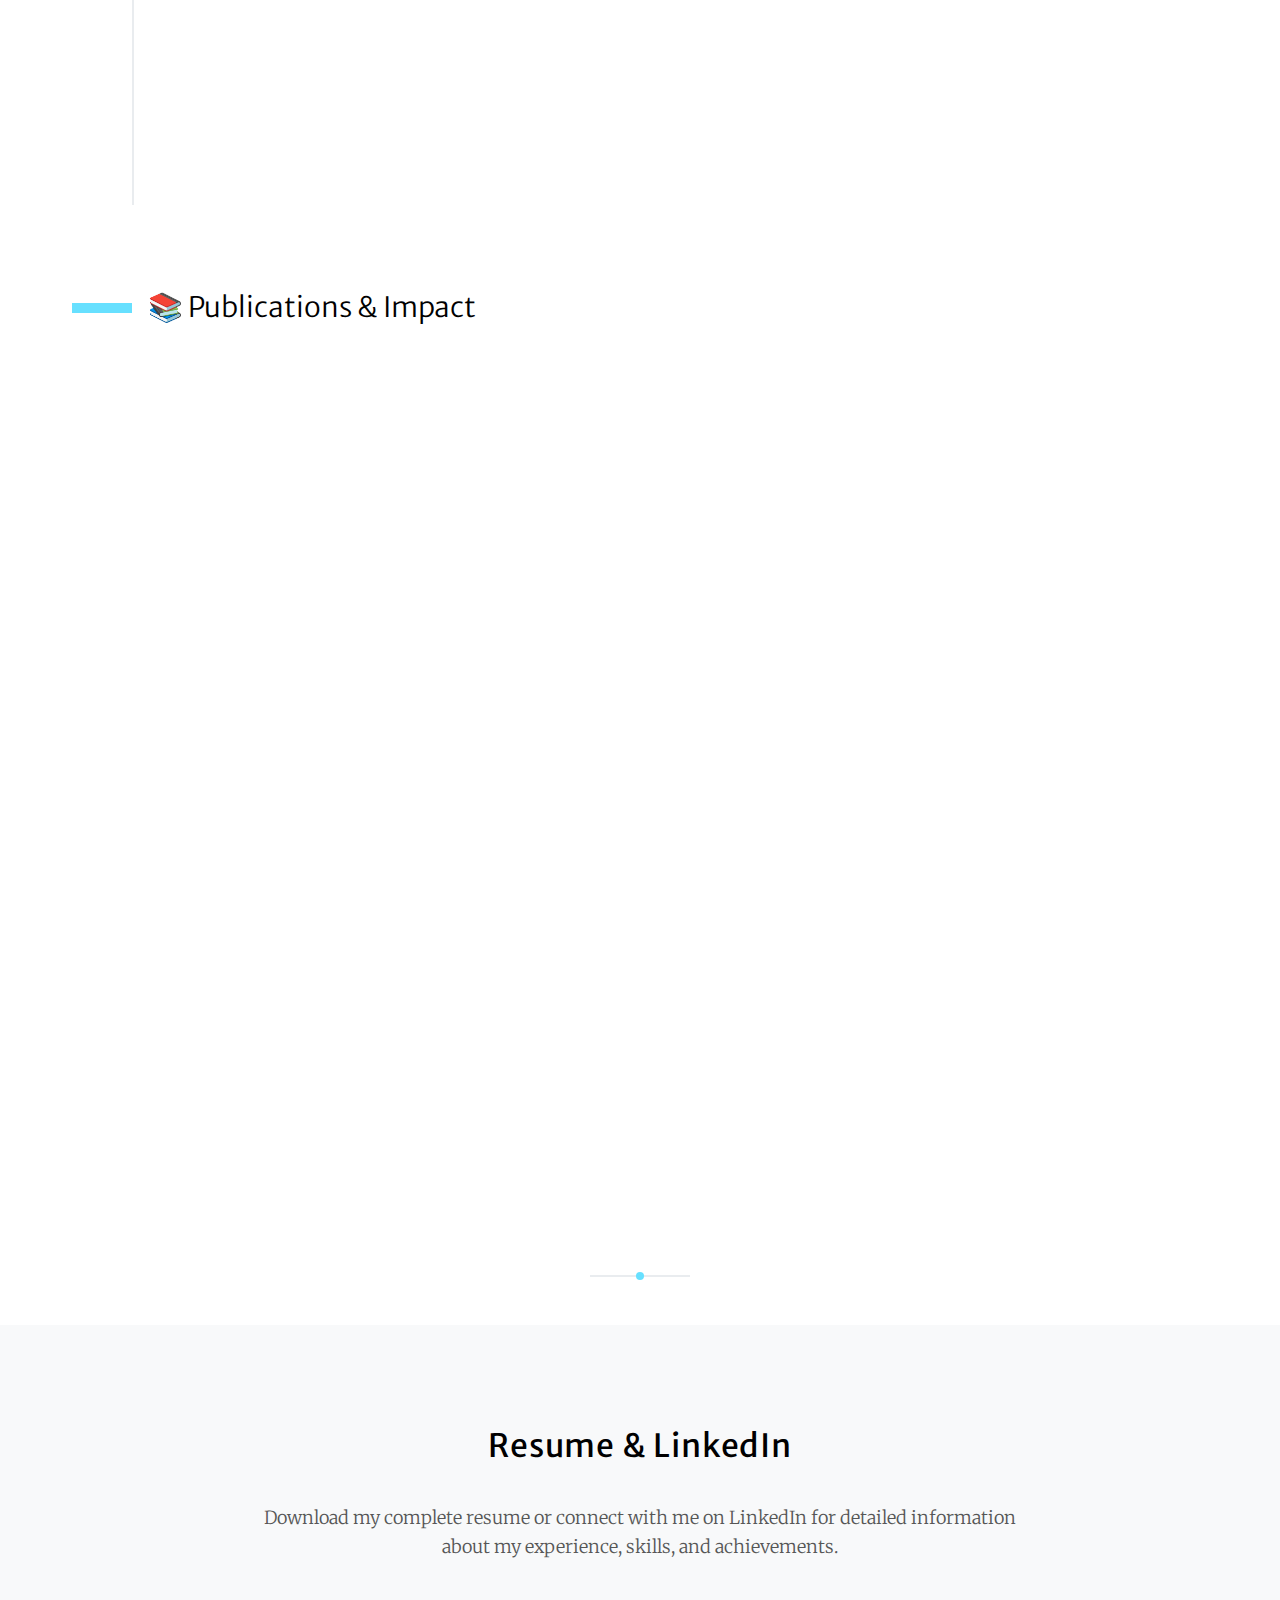
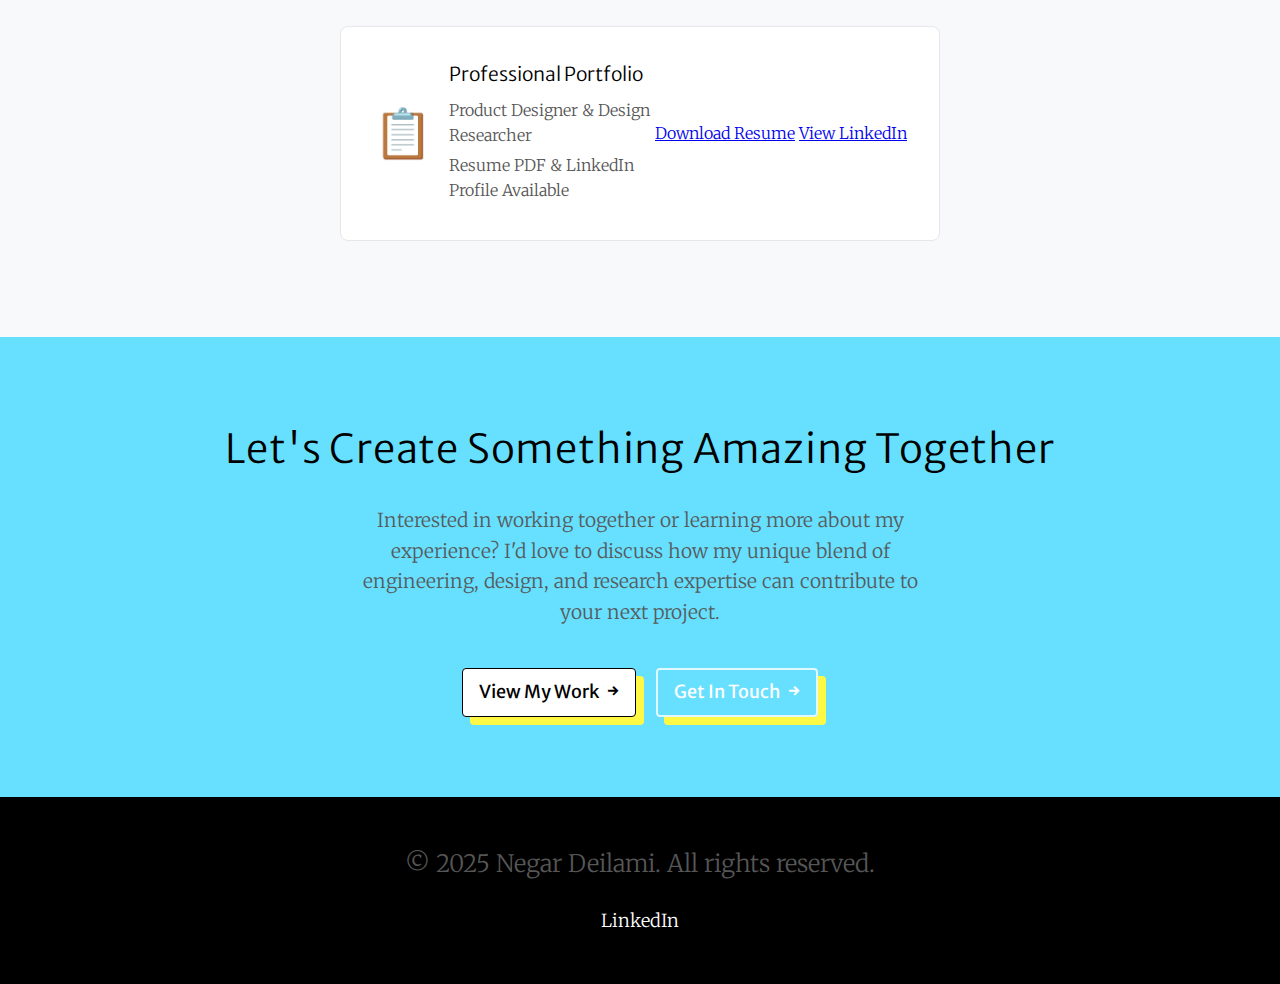
<file: my-journey.html>
<!DOCTYPE html>
<html lang="en">
<head>
    <meta charset="UTF-8">
    <meta name="viewport" content="width=device-width, initial-scale=1.0">
    <title>My Journey - Negar Deilami</title>
    <link rel="icon" type="image/png" href="assets/images/logo.png">
    <link rel="preconnect" href="https://fonts.googleapis.com">
    <link rel="preconnect" href="https://fonts.gstatic.com" crossorigin>
    <link href="https://fonts.googleapis.com/css2?family=Merriweather:wght@200;300;400&family=Merriweather+Sans:wght@300;400;500&display=swap" rel="stylesheet">
    <link rel="preload" href="assets/images/profile-hero.jpg" as="image">
    <link rel="stylesheet" href="styles.css">
    <link rel="stylesheet" href="journey-styles.css">
    <script src="journey-script.js" defer></script>
</head>
<body>
    <header>
        <nav>
            <div class="hamburger" id="hamburger">
                <span></span>
                <span></span>
                <span></span>
            </div>
            <ul id="nav-menu">
                <li><a href="index.html">Home</a></li>
                <li><a href="index.html#product-design">Product Design</a></li>
                <li><a href="index.html#research">Design Thinking Research</a></li>
                <li><a href="my-journey.html" class="active">My Journey</a></li>
            </ul>
        </nav>
    </header>

    <main>
        <!-- Journey Hero Section -->
        <section class="journey-hero">
            <div class="container">
                <div class="journey-hero-content">
                    <div class="hero-text">
                        <div class="accent-line"></div>
                        <h1>My Journey</h1>
                        <p>From Industrial Engineering to Product Design to Design Thinking Research - my career has been shaped by a passion for inclusive design and making technology accessible to everyone.</p>
                    </div>
                    <div class="hero-image">
                        <img src="assets/images/profile-hero.jpg" alt="Negar Deilami" loading="eager" decoding="sync" />
                    </div>
                </div>

                <!-- Page Navigation Preview -->
                <div class="page-preview">
                    <div class="preview-title">What's on this page:</div>
                    <div class="preview-steps">
                        <a href="#skills" class="preview-step">
                            <div class="step-number">1</div>
                            <div class="step-content">
                                <div class="step-icon">🔧</div>
                                <span>Skills & Expertise</span>
                            </div>
                        </a>
                        <div class="step-connector"></div>
                        <a href="#timeline" class="preview-step">
                            <div class="step-number">2</div>
                            <div class="step-content">
                                <div class="step-icon">📅</div>
                                <span>Professional Timeline</span>
                            </div>
                        </a>
                        <div class="step-connector"></div>
                        <a href="#resume" class="preview-step">
                            <div class="step-number">3</div>
                            <div class="step-content">
                                <div class="step-icon">📄</div>
                                <span>Resume Download</span>
                            </div>
                        </a>
                        <div class="step-connector"></div>
                        <a href="#contact" class="preview-step">
                            <div class="step-number">4</div>
                            <div class="step-content">
                                <div class="step-icon">💌</div>
                                <span>Get In Touch</span>
                            </div>
                        </a>
                    </div>
                </div>
            </div>
        </section>

        <!-- Section Divider -->
        <div class="section-divider">
            <div class="separator"></div>
        </div>

        <!-- Skills Overview -->
        <section id="skills" class="skills-section">
            <div class="container">
                <div class="section-header">
                    <h2>Core Skills & Expertise</h2>
                    <p class="section-description">Through my diverse experience in engineering, design, and research, I've developed a comprehensive skill set that bridges technical analysis, creative problem-solving, and user-centered design.</p>
                </div>
                <div class="skill-categories">
                    <div class="skill-category" data-category="research">
                        <div class="skill-icon">🔍</div>
                        <h3>Research & Analysis</h3>
                        <div class="skill-items">
                            <span class="skill-badge">User Interviews</span>
                            <span class="skill-badge">Usability Testing</span>
                            <span class="skill-badge">Statistical Analysis</span>
                            <span class="skill-badge">Journey Mapping</span>
                            <span class="skill-badge">Qualitative Coding</span>
                        </div>
                    </div>
                    <div class="skill-category" data-category="design">
                        <div class="skill-icon">🎨</div>
                        <h3>Design & Prototyping</h3>
                        <div class="skill-items">
                            <span class="skill-badge">Figma</span>
                            <span class="skill-badge">Adobe XD</span>
                            <span class="skill-badge">Wireframing</span>
                            <span class="skill-badge">Interactive Prototyping</span>
                            <span class="skill-badge">Balsamiq</span>
                        </div>
                    </div>
                    <div class="skill-category" data-category="technical">
                        <div class="skill-icon">⚙️</div>
                        <h3>Technical Skills</h3>
                        <div class="skill-items">
                            <span class="skill-badge">HTML/CSS</span>
                            <span class="skill-badge">RStudio</span>
                            <span class="skill-badge">Excel</span>
                            <span class="skill-badge">Statistical Analysis</span>
                            <span class="skill-badge">Industrial Engineering</span>
                        </div>
                    </div>
                </div>
            </div>
        </section>

        <!-- Section Divider -->
        <div class="section-divider">
            <div class="separator"></div>
        </div>

        <!-- Interactive Timeline -->
        <section id="timeline" class="journey-timeline-section">
            <div class="container">
                <div class="section-header">
                    <h2>Professional Timeline</h2>
                    <p class="section-description">A chronological overview of my educational background and professional experience, highlighting key achievements and growth in design and research.</p>
                </div>

                <!-- Education Timeline -->
                <div class="timeline-section">
                    <h3 class="timeline-section-title">🎓 Education</h3>
                    <div class="timeline-track">
                        <div class="timeline-item education" data-year="2019">
                            <div class="timeline-marker">
                                <div class="timeline-accent"></div>
                                <span class="timeline-year">2019</span>
                            </div>
                            <div class="timeline-content">
                                <h4>Bachelor of Industrial Engineering</h4>
                                <p class="timeline-location">📍 Toronto Metropolitan University</p>
                            </div>
                        </div>

                        <div class="timeline-item education" data-year="2021">
                            <div class="timeline-marker">
                                <div class="timeline-accent"></div>
                                <span class="timeline-year">2021</span>
                            </div>
                            <div class="timeline-content">
                                <h4>Master of Engineering Design</h4>
                                <p class="timeline-location">📍 McMaster University</p>
                            </div>
                        </div>
                    </div>
                </div>

                <!-- Experience Timeline -->
                <div class="timeline-section">
                    <h3 class="timeline-section-title">💼 Professional Experience</h3>
                    <div class="timeline-track">
                        <div class="timeline-item experience current" data-year="2023-Present">
                            <div class="timeline-marker">
                                <div class="timeline-accent current-accent"></div>
                                <span class="timeline-year">Nov 2023-<br>Present</span>
                            </div>
                            <div class="timeline-content">
                                <h4>Product Designer</h4>
                                <p class="timeline-location">🏃‍♀️ Sekond Skin Society, Toronto</p>
                                <div class="timeline-details">
                                    <div class="achievement-badge mvp-badge">🚀 MVP Launch Success</div>
                                    <p>Led end-to-end design process for inclusive fitness mobile app. Successfully launched MVP with limited startup resources while ensuring accessibility compliance for diverse users. Conducted comprehensive user research and designed testing protocols to validate design decisions. Collaborated closely with stakeholders on strategic goals and refined UI elements for assistive technology compatibility.</p>
                                    <div class="skills-used">
                                        <span>End-to-end Design</span>
                                        <span>Accessibility Design</span>
                                        <span>MVP Development</span>
                                        <span>Startup Environment</span>
                                    </div>
                                </div>
                            </div>
                        </div>

                        <div class="timeline-item experience" data-year="2022-Present">
                            <div class="timeline-marker">
                                <div class="timeline-accent"></div>
                                <span class="timeline-year">Feb 2022-<br>Present</span>
                            </div>
                            <div class="timeline-content">
                                <h4>Design Research Assistant</h4>
                                <p class="timeline-location">🏫 McMaster University</p>
                                <div class="timeline-details">
                                    <p>Applied statistical analysis and qualitative coding to evaluate students' perspectives on design thinking in engineering. Co-facilitated design thinking workshops on EDI principles.</p>
                                    <div class="skills-used">
                                        <span>Statistical Analysis</span>
                                        <span>Workshop Facilitation</span>
                                        <span>Academic Research</span>
                                    </div>
                                </div>
                            </div>
                        </div>

                        <div class="timeline-item experience" data-year="2021-22">
                            <div class="timeline-marker">
                                <div class="timeline-accent"></div>
                                <span class="timeline-year">July 2021-<br>Dec 2022</span>
                            </div>
                            <div class="timeline-content">
                                <h4>UX Consultant</h4>
                                <p class="timeline-location">📊 Orchid Analytics, Toronto</p>
                                <div class="timeline-details">
                                    <p>Documented feedback from weekly meetings with surgical staff to understand workflows. Designed and iterated mid-fidelity prototypes for surgical scheduling dashboard.</p>
                                    <div class="skills-used">
                                        <span>Prototyping</span>
                                        <span>User Workflow Analysis</span>
                                        <span>Dashboard Design</span>
                                    </div>
                                </div>
                            </div>
                        </div>

                        <div class="timeline-item experience" data-year="2021">
                            <div class="timeline-marker">
                                <div class="timeline-accent"></div>
                                <span class="timeline-year">Jan-Aug<br>2021</span>
                            </div>
                            <div class="timeline-content">
                                <h4>Design Researcher Intern</h4>
                                <p class="timeline-location">🏥 St. Joseph Healthcare, Hamilton</p>
                                <div class="timeline-details">
                                    <div class="achievement-counter" data-count="25">25+ User Interviews Conducted</div>
                                    <p>Conducted extensive user research with caregivers and care teams to understand hospital discharge journey. Presented design recommendations to key stakeholders.</p>
                                    <div class="skills-used">
                                        <span>User Research</span>
                                        <span>Usability Testing</span>
                                        <span>Stakeholder Presentations</span>
                                    </div>
                                </div>
                            </div>
                        </div>
                    </div>
                </div>

                <!-- Publications & Impact -->
                <div class="timeline-section">
                    <h3 class="timeline-section-title">📚 Publications & Impact</h3>
                    <div class="publications-grid">
                        <div class="publication-card">
                            <div class="pub-year">2023</div>
                            <div class="pub-content">
                                <h4>"Inclusive Learning Through Equity-Driven Approaches to Design in Engineering Education"</h4>
                                <p class="pub-authors">Deilami, N., Ngo, T.-A., Fleisig, R., Park, S., & Hemmerich, A.</p>
                                <p class="pub-venue">CEEA Conference (2023)</p>
                                <p class="pub-description">Co-authored research on transforming engineering education through inclusive design principles and equity-driven methodologies.</p>
                                <div class="pub-impact">
                                    <span class="impact-badge">Engineering Education</span>
                                    <span class="impact-badge">Inclusive Design</span>
                                    <span class="impact-badge">EDI</span>
                                </div>
                            </div>
                        </div>

                        <div class="publication-card">
                            <div class="pub-year">2024</div>
                            <div class="pub-content">
                                <h4>"Fostering Inclusive Learning in Engineering through Equity-Based Design Education"</h4>
                                <p class="pub-authors">Hemmerich, A., Deilami, N., Ngo, T.-A., Park, S., & Fleisig, R.</p>
                                <p class="pub-venue">CEEA Conference (2024)</p>
                                <p class="pub-description">Advanced research on implementing equity-based design methodologies in educational settings to create more inclusive learning environments.</p>
                                <div class="pub-impact">
                                    <span class="impact-badge">Design Education</span>
                                    <span class="impact-badge">Equity</span>
                                    <span class="impact-badge">Methodology</span>
                                </div>
                            </div>
                        </div>
                    </div>
                </div>
            </div>
        </section>

        <!-- Section Divider -->
        <div class="section-divider">
            <div class="separator"></div>
        </div>

        <!-- Resume & LinkedIn Section -->
        <section id="resume" class="resume-section">
            <div class="container">
                <div class="section-header">
                    <h2>Resume & LinkedIn</h2>
                    <p class="section-description">Download my complete resume or connect with me on LinkedIn for detailed information about my experience, skills, and achievements.</p>
                </div>
                <div class="resume-download">
                    <div class="resume-preview">
                        <div class="resume-icon">📋</div>
                        <div class="resume-info">
                            <h3>Professional Portfolio</h3>
                            <p>Product Designer & Design Researcher</p>
                            <p class="file-info">Resume PDF & LinkedIn Profile Available</p>
                        </div>
                    </div>
                    <div class="resume-buttons">
                        <a href="assets/resume/Negar_Deilami_Resume.pdf" target="_blank" class="resume-button">Download Resume</a>
                        <a href="https://www.linkedin.com/in/negar-deilami/" target="_blank" class="resume-button linkedin-button">View LinkedIn</a>
                    </div>
                </div>
            </div>
        </section>

        <!-- Call to Action -->
        <section id="contact" class="journey-cta">
            <div class="container">
                <div class="cta-content">
                    <h2>Let's Create Something Amazing Together</h2>
                    <p>Interested in working together or learning more about my experience? I'd love to discuss how my unique blend of engineering, design, and research expertise can contribute to your next project.</p>
                    <div class="cta-buttons">
                        <a href="index.html#product-design" class="cta-button">View My Work</a>
                        <a href="mailto:negardeilami@gmail.com" class="cta-button secondary">Get In Touch</a>
                    </div>
                </div>
            </div>
        </section>
    </main>

    <footer>
        <p>&copy; 2025 Negar Deilami. All rights reserved.</p>
        <div class="social-links">
            <a href="https://www.linkedin.com/in/negar-deilami/" target="_blank">LinkedIn</a>
        </div>
    </footer>
</body>
</html>
</file>
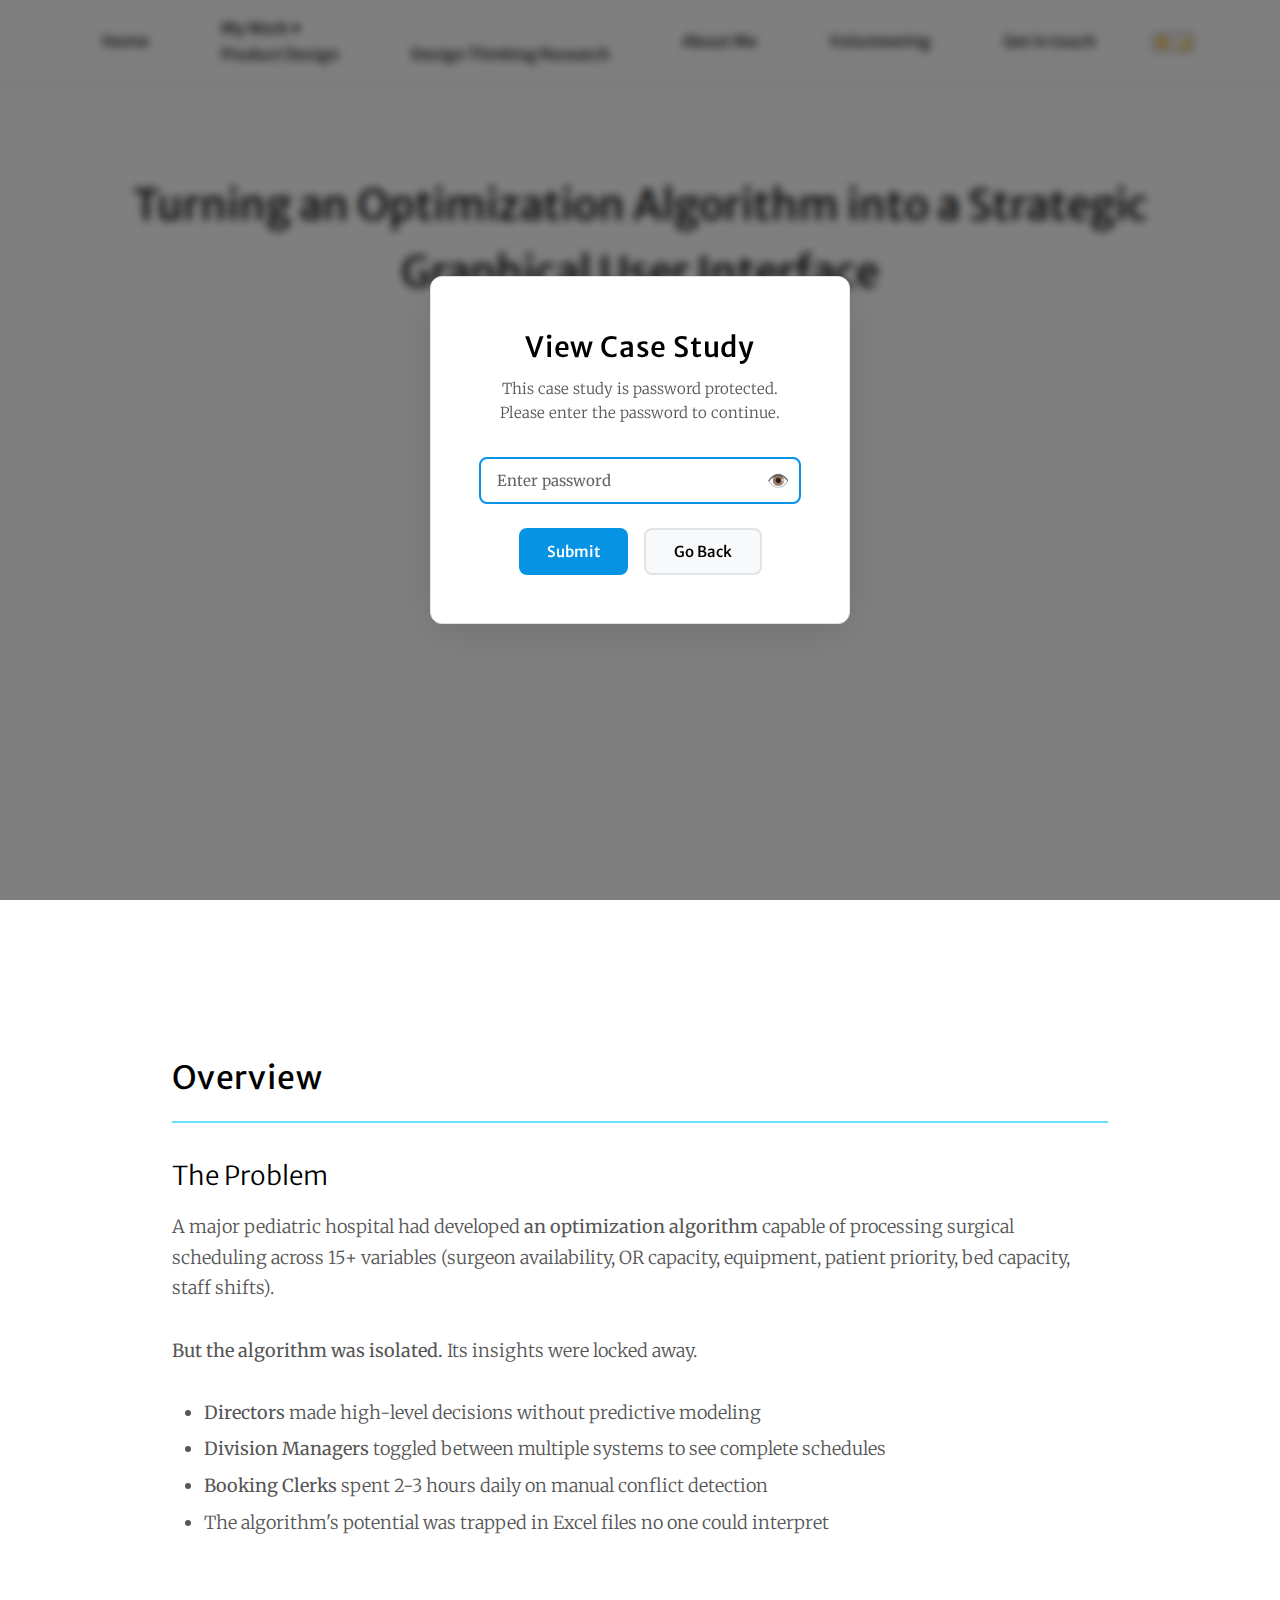
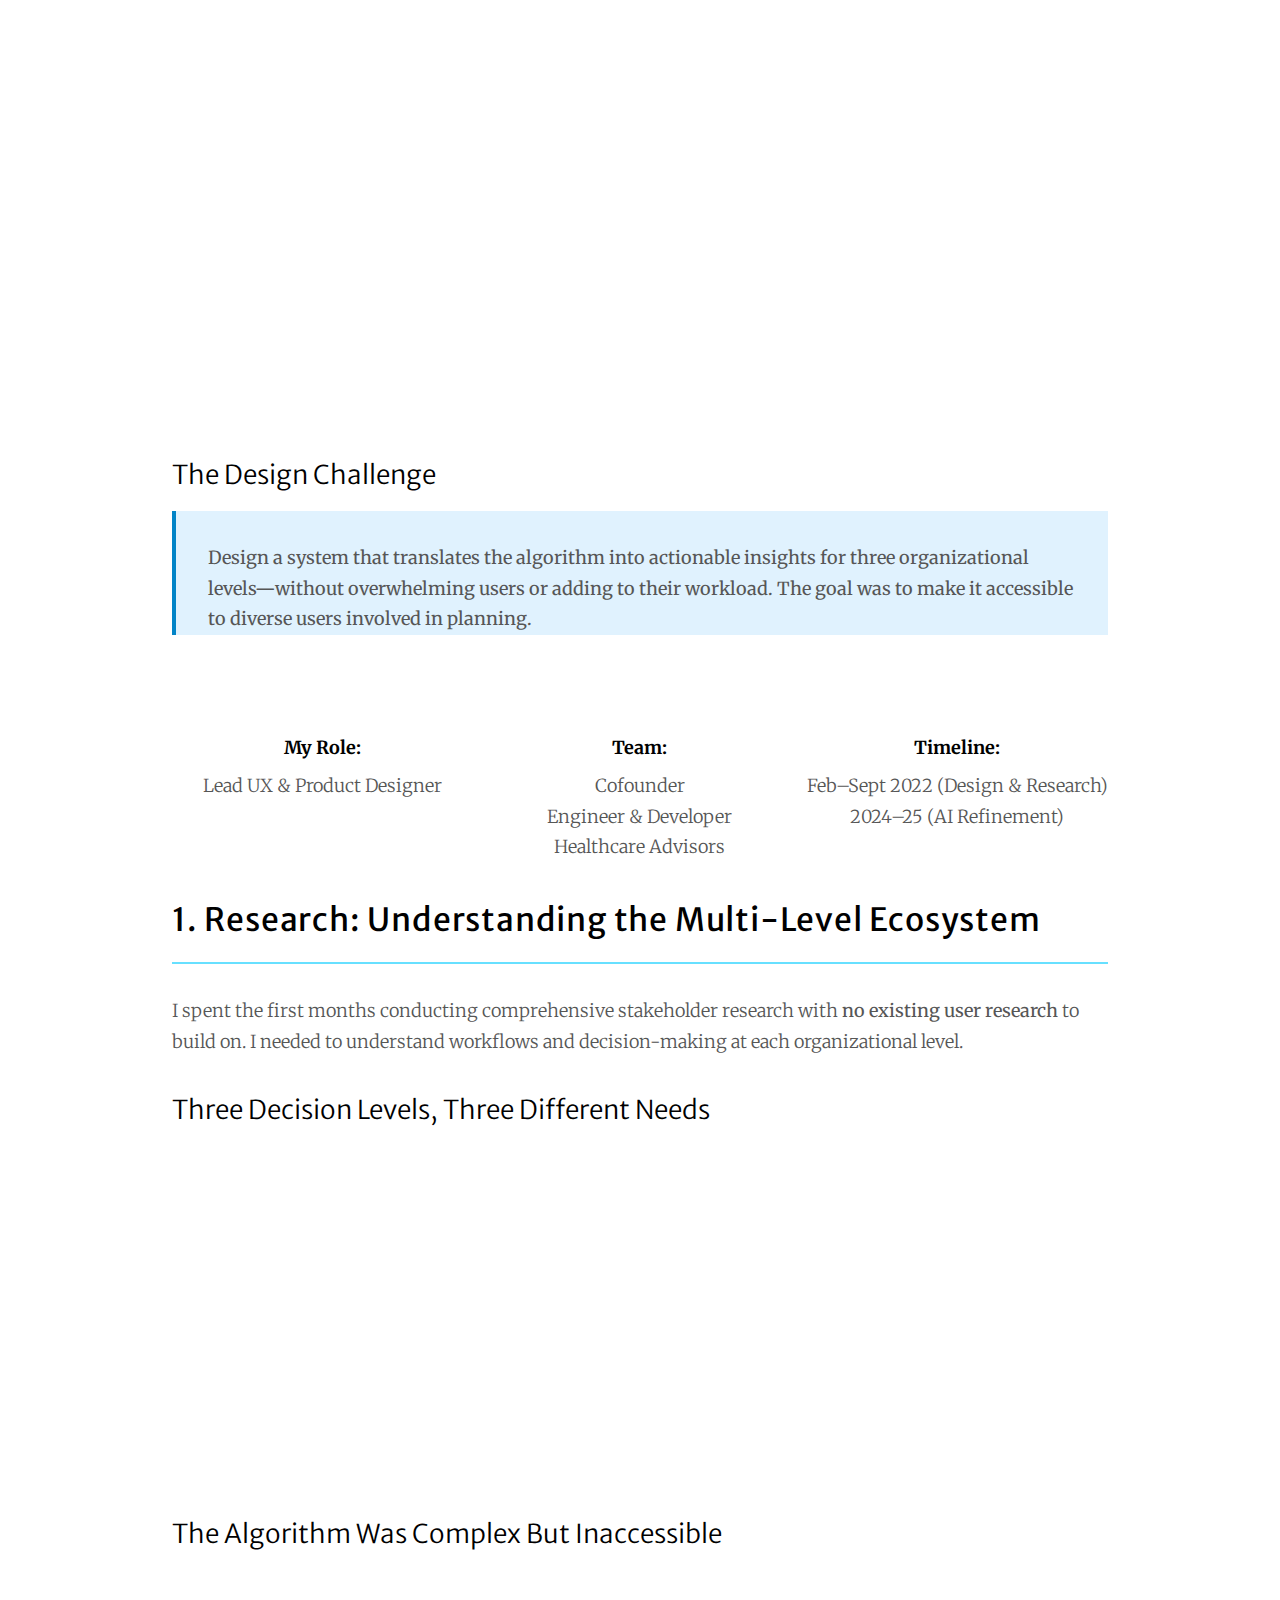
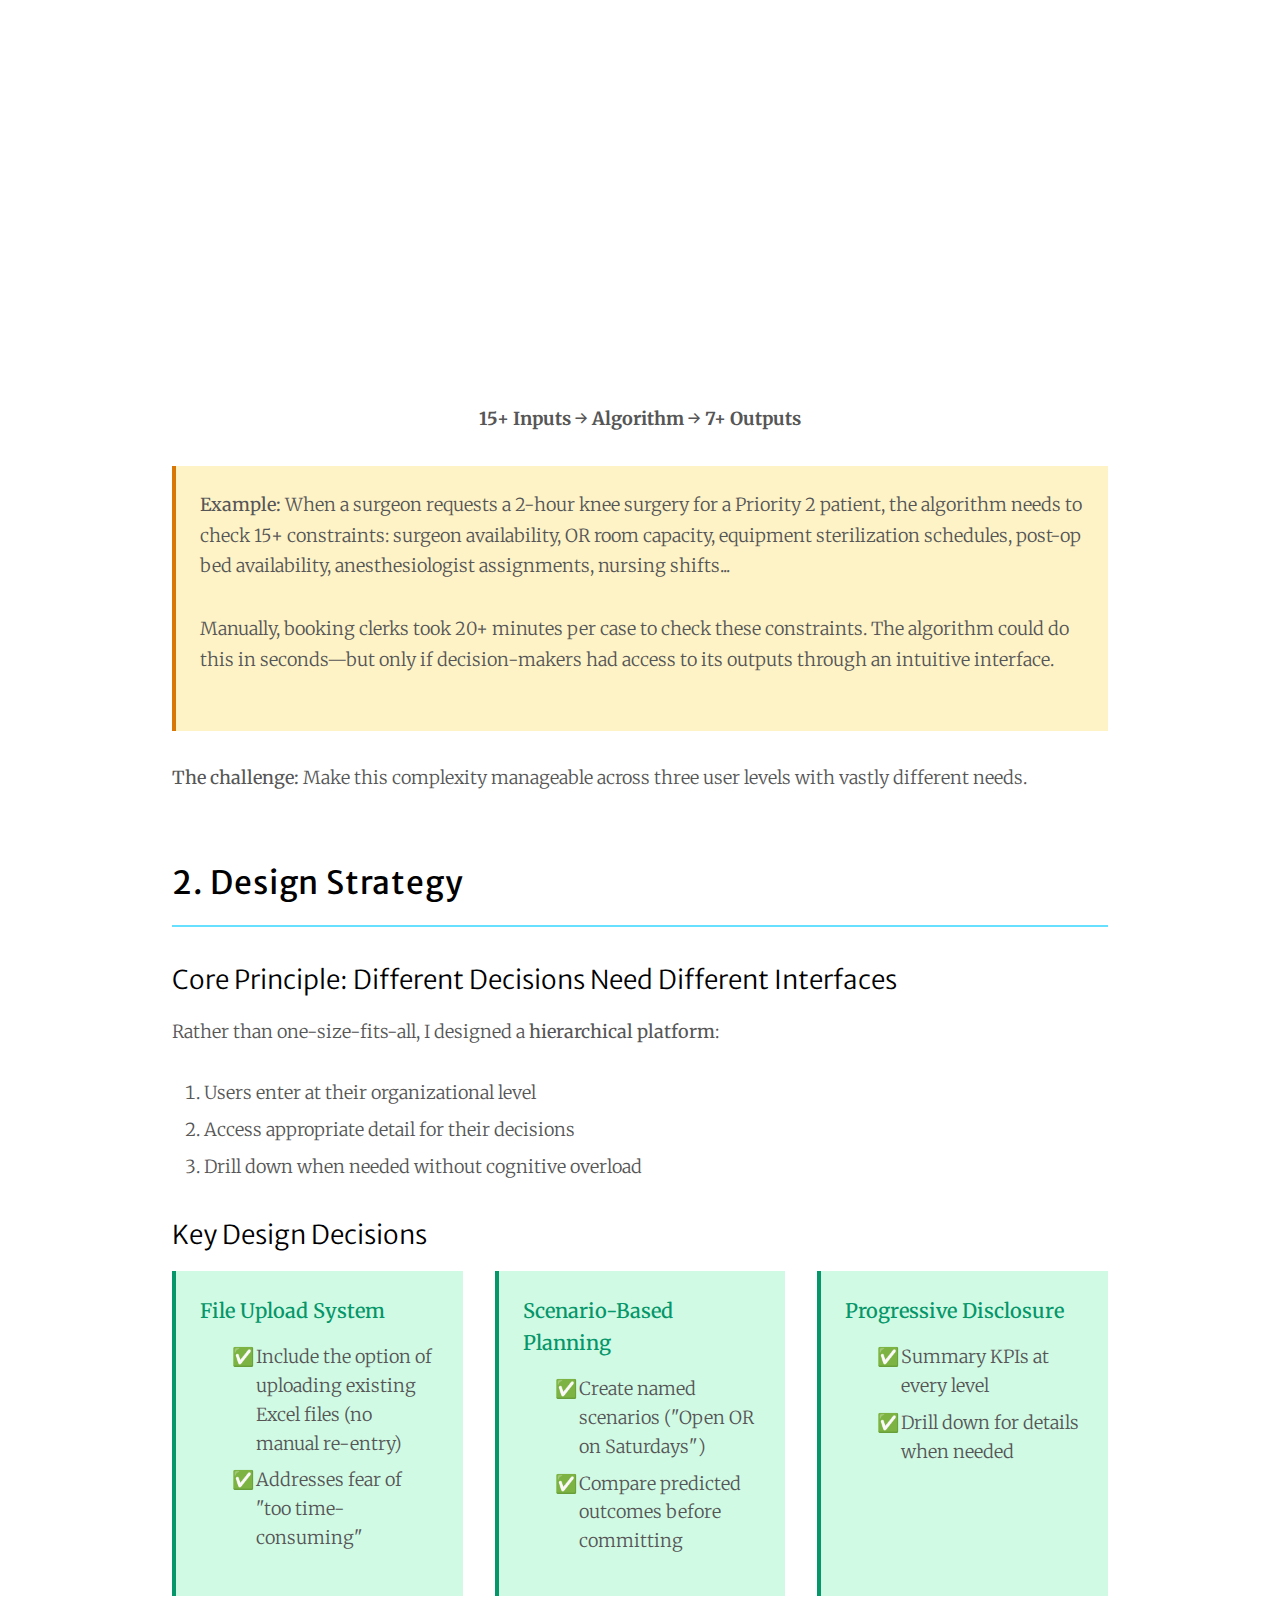
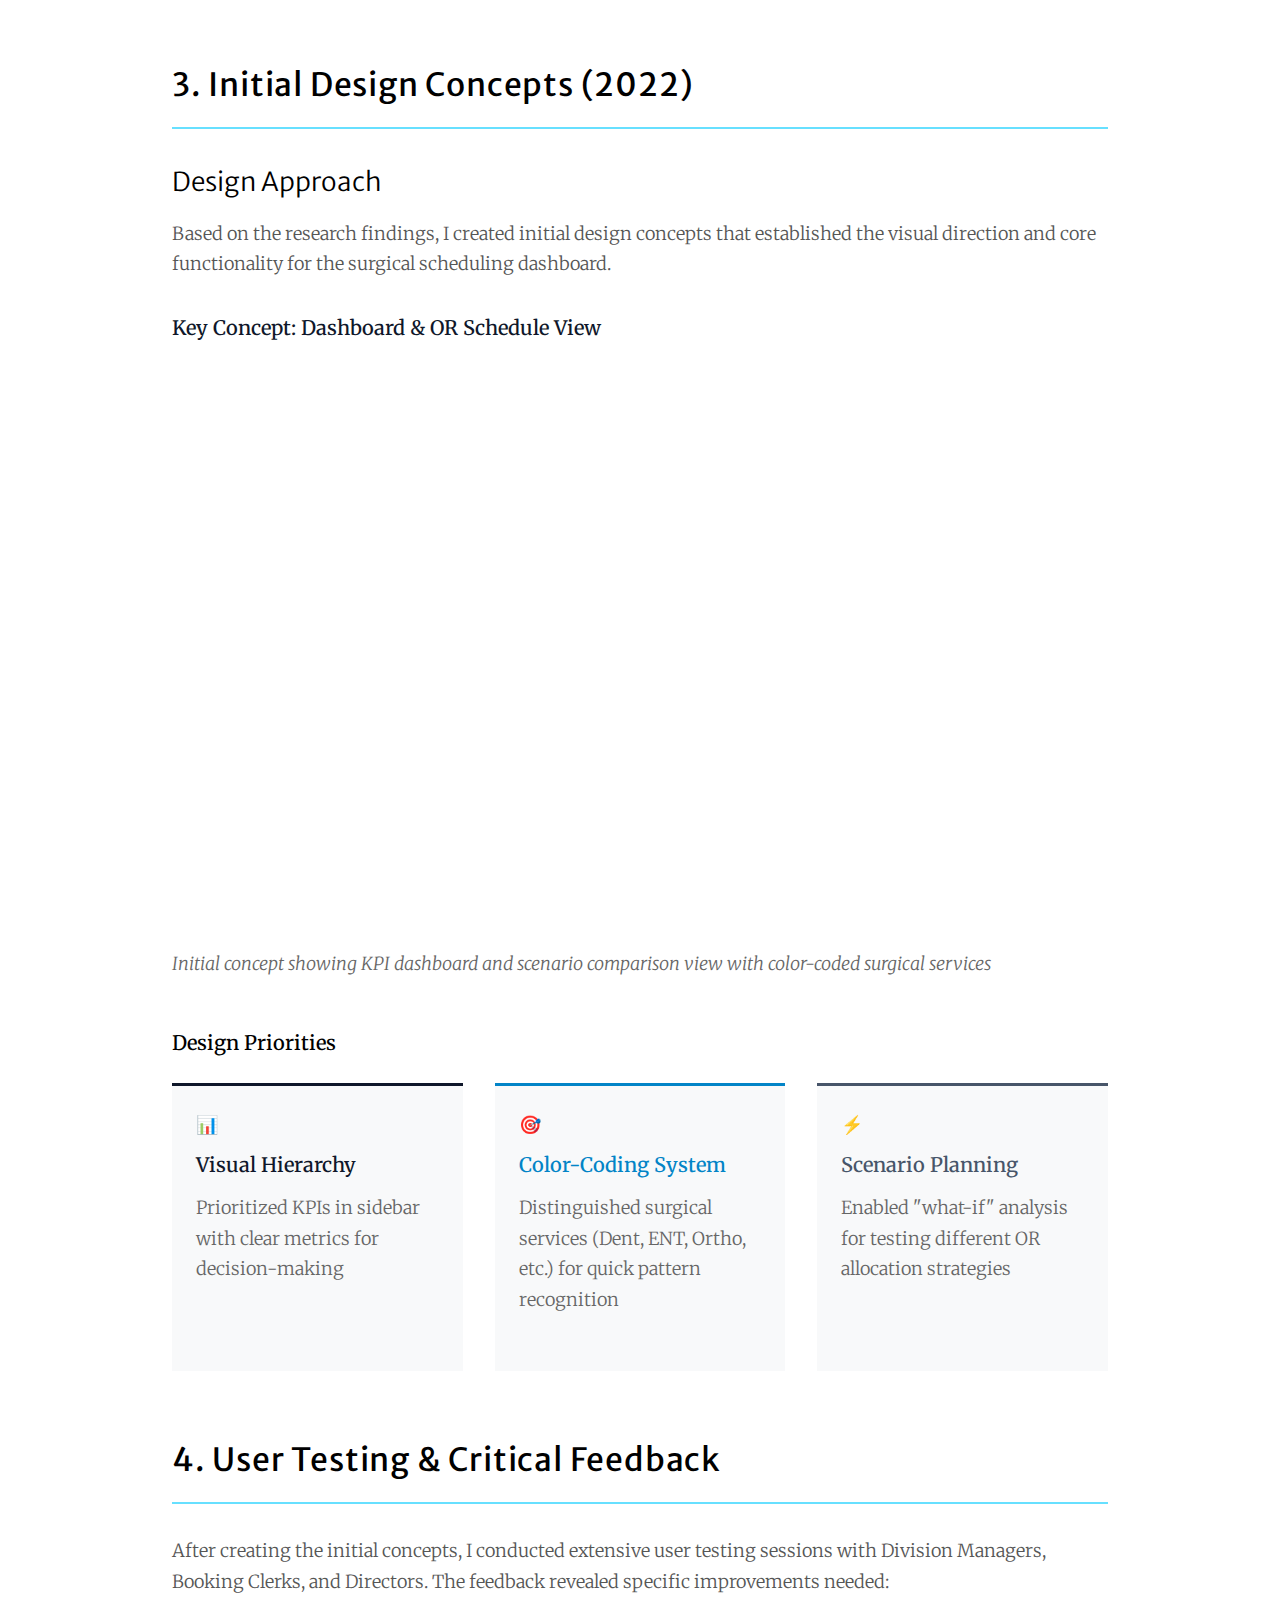
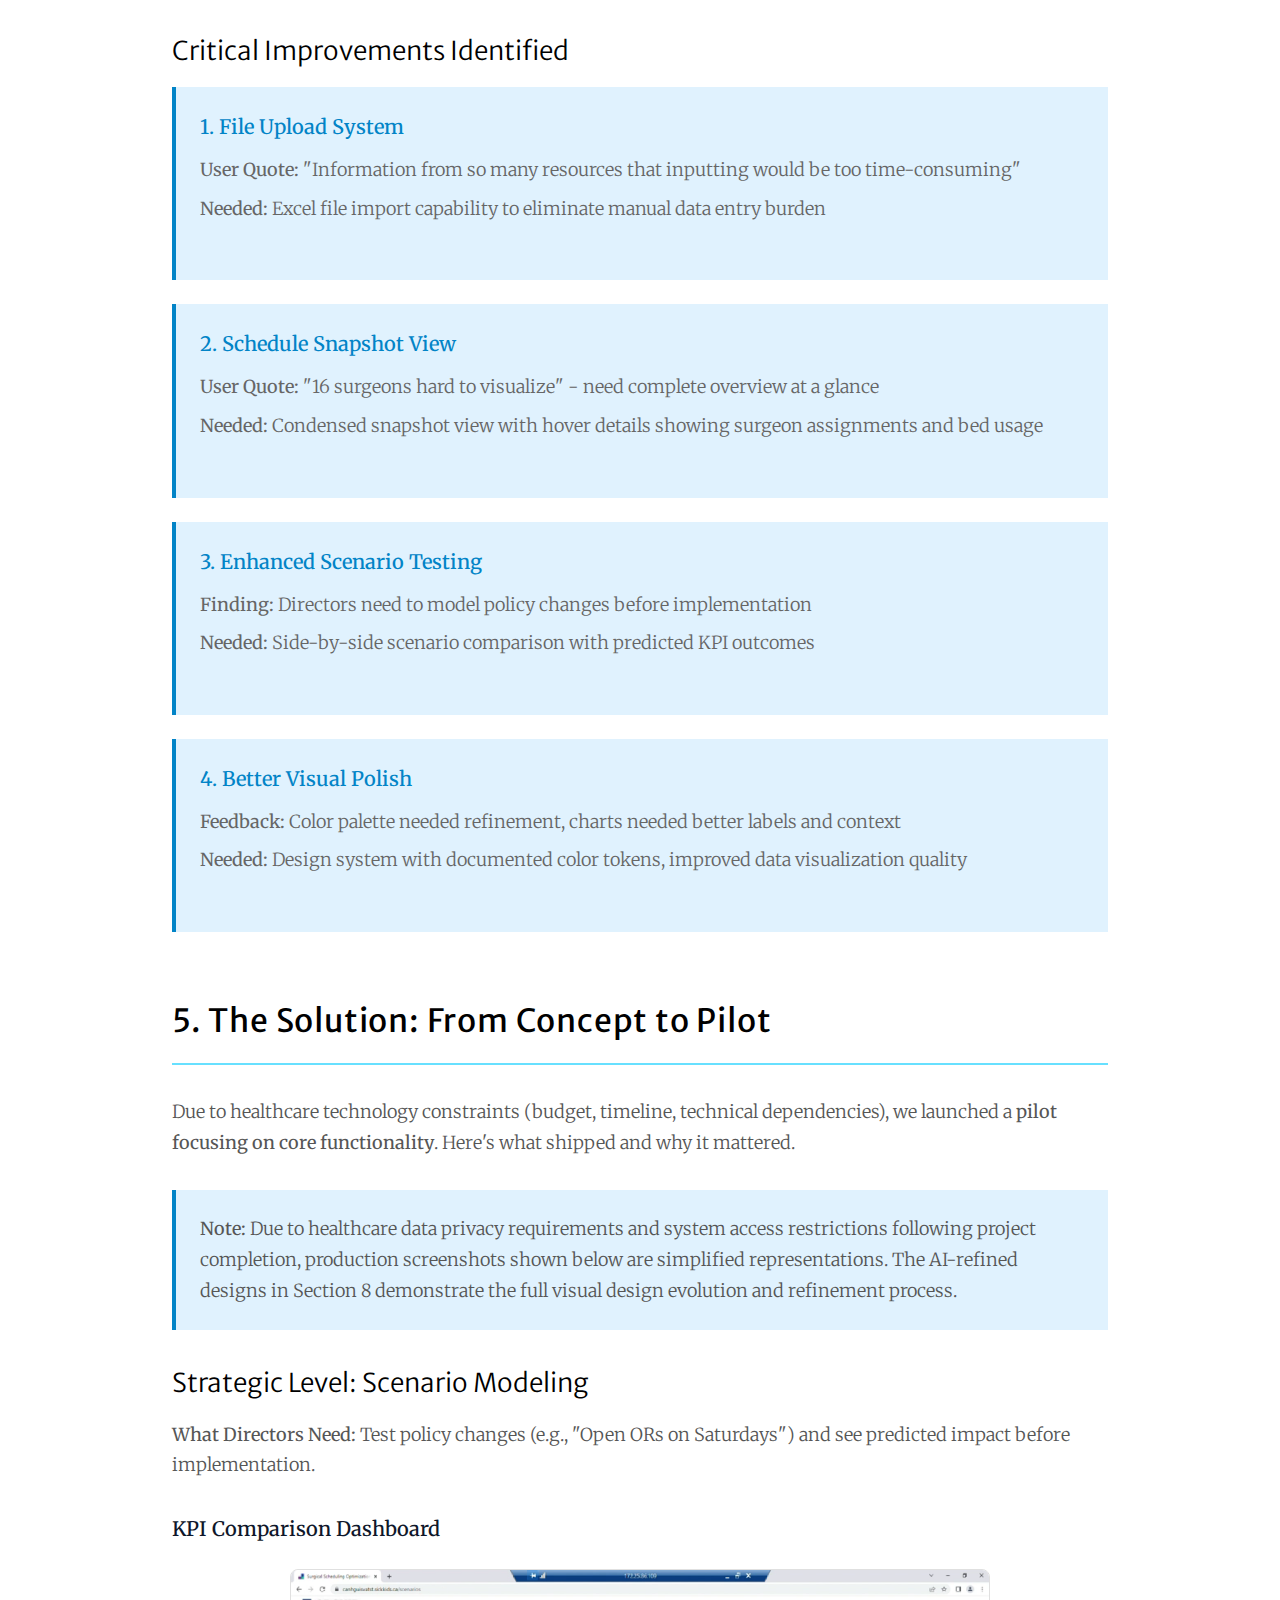
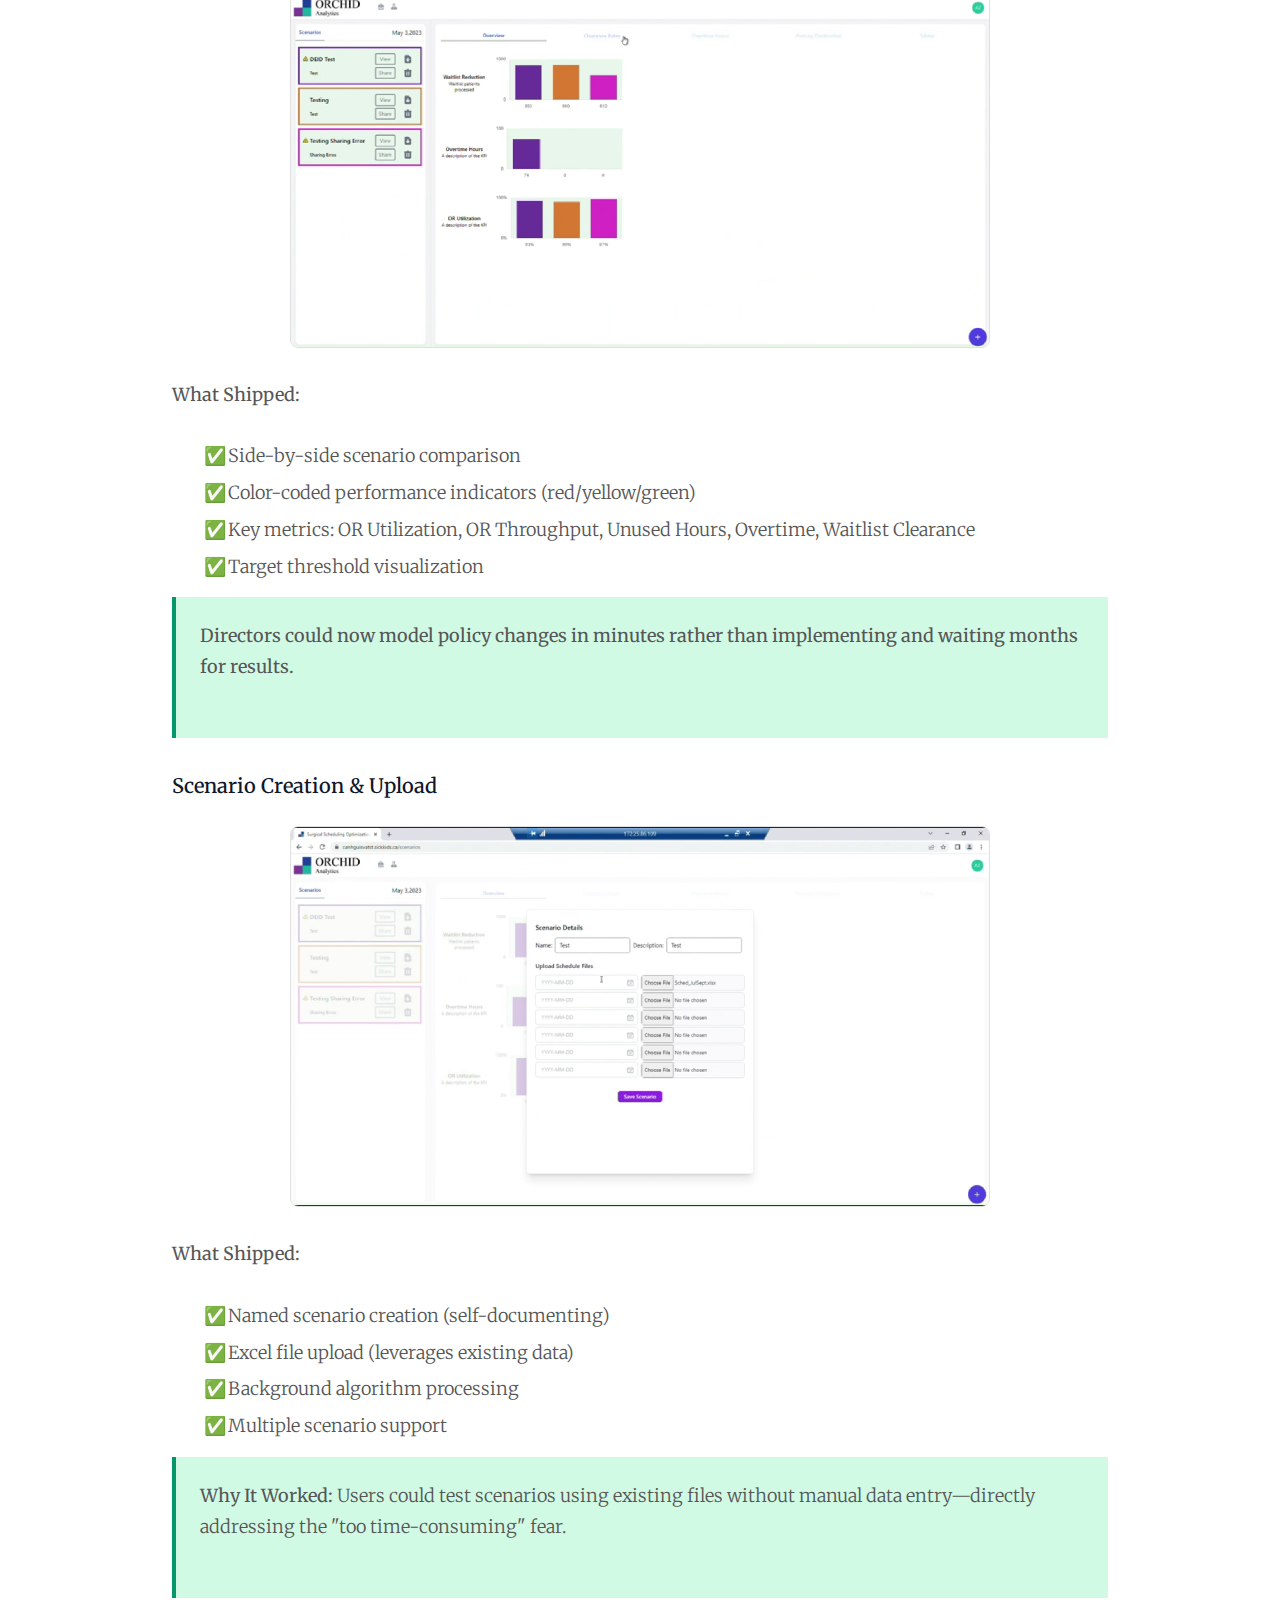
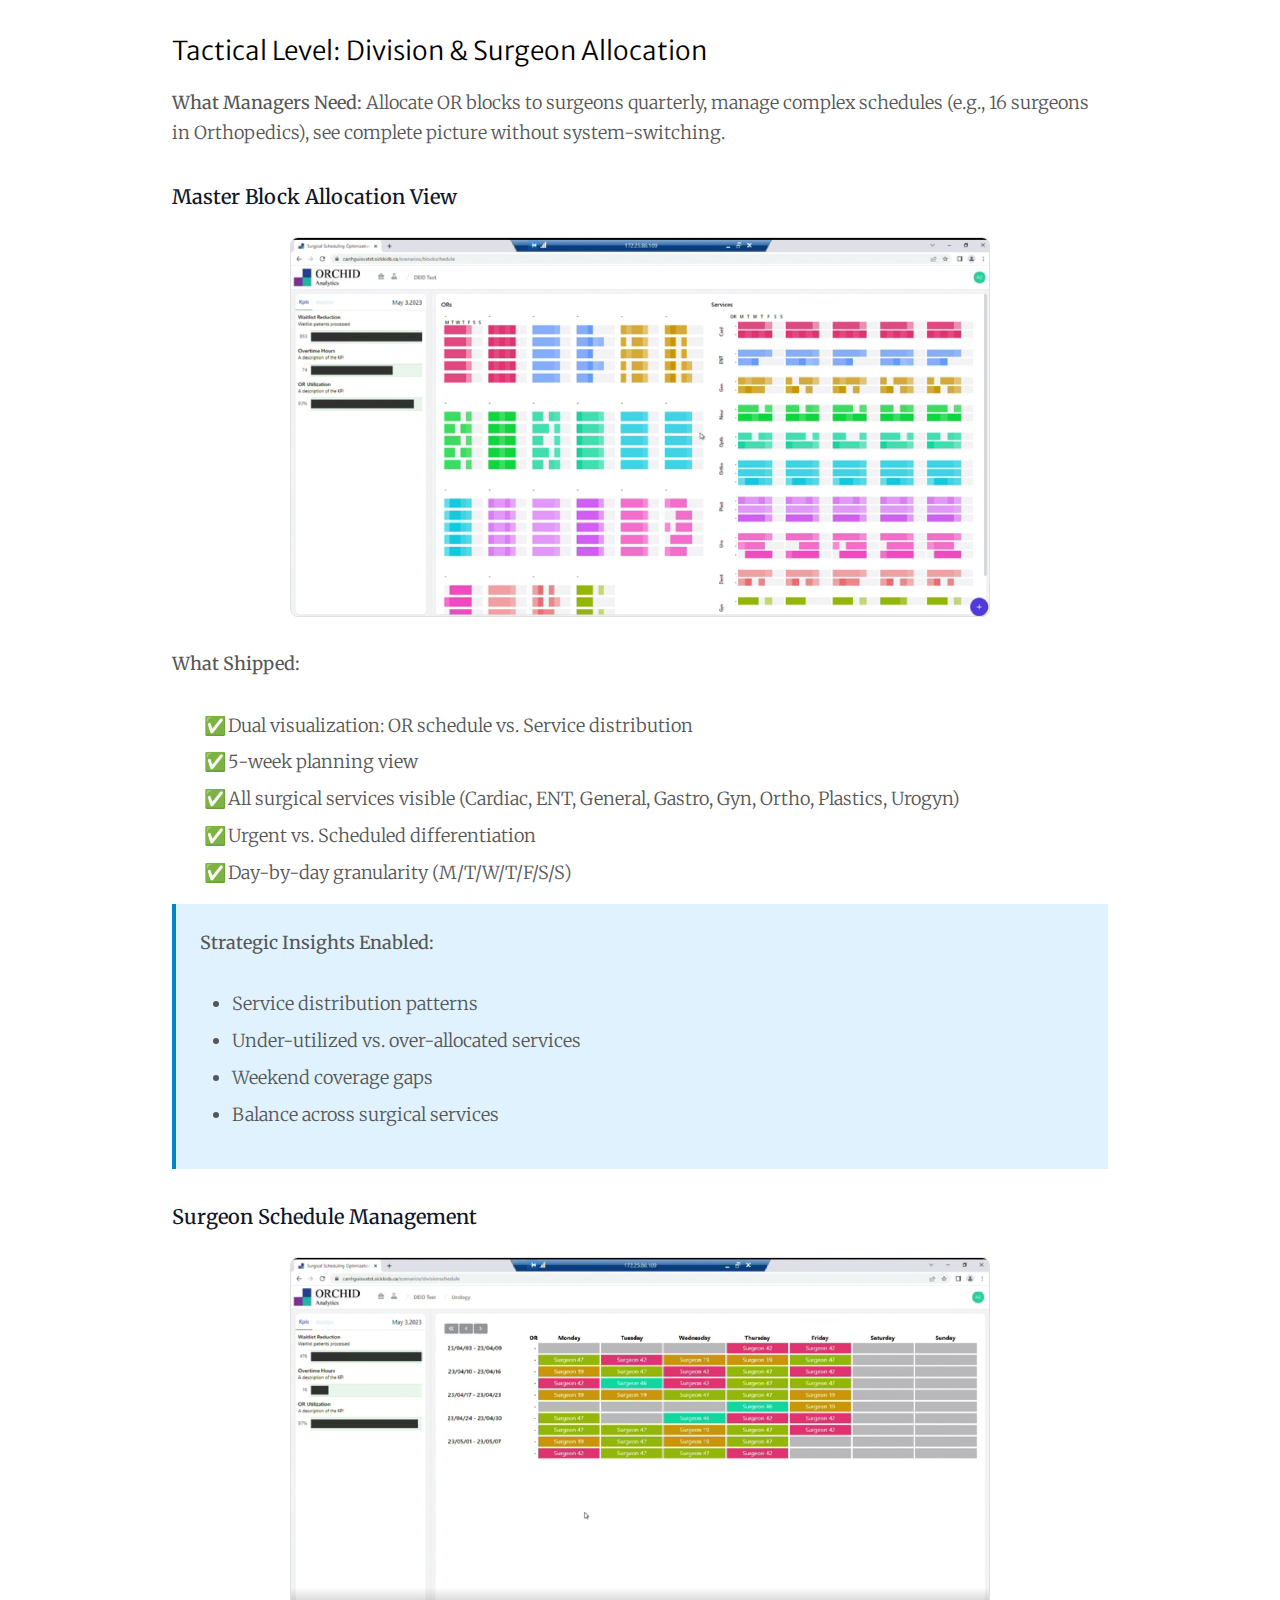
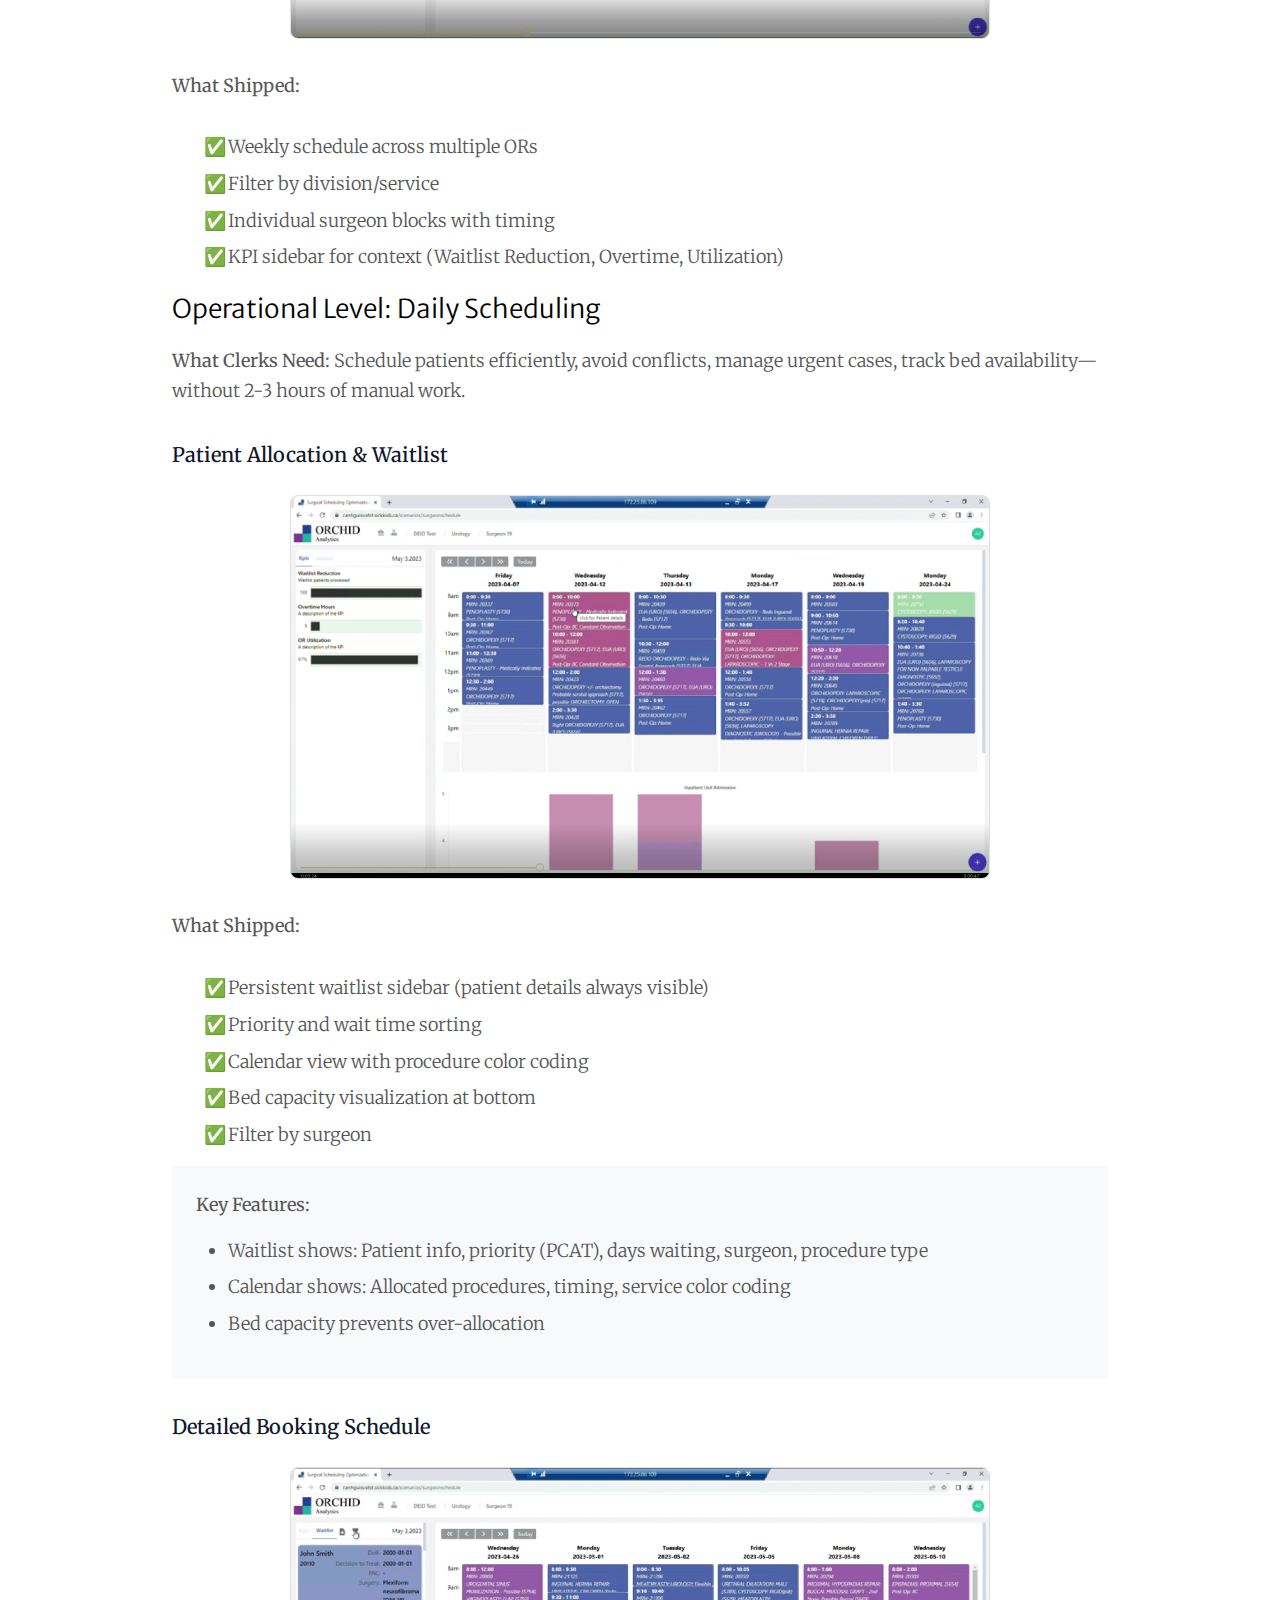
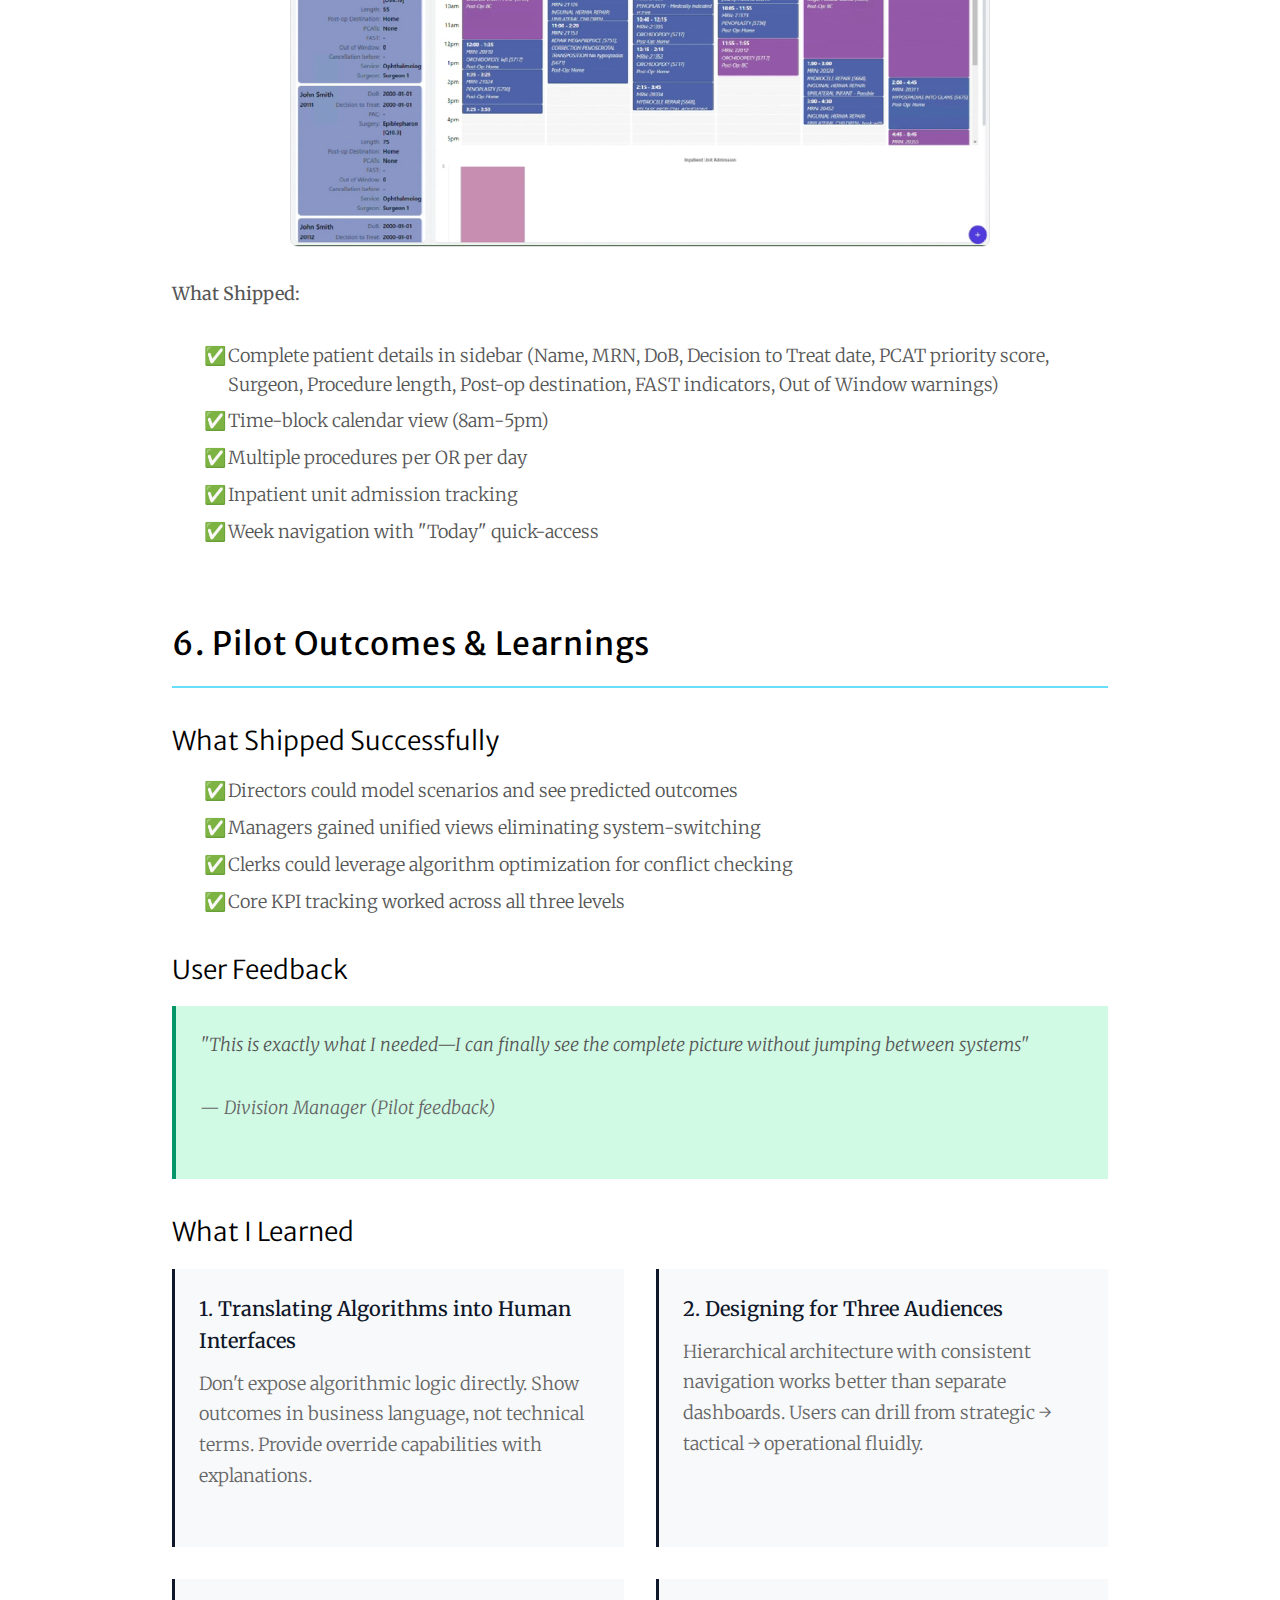
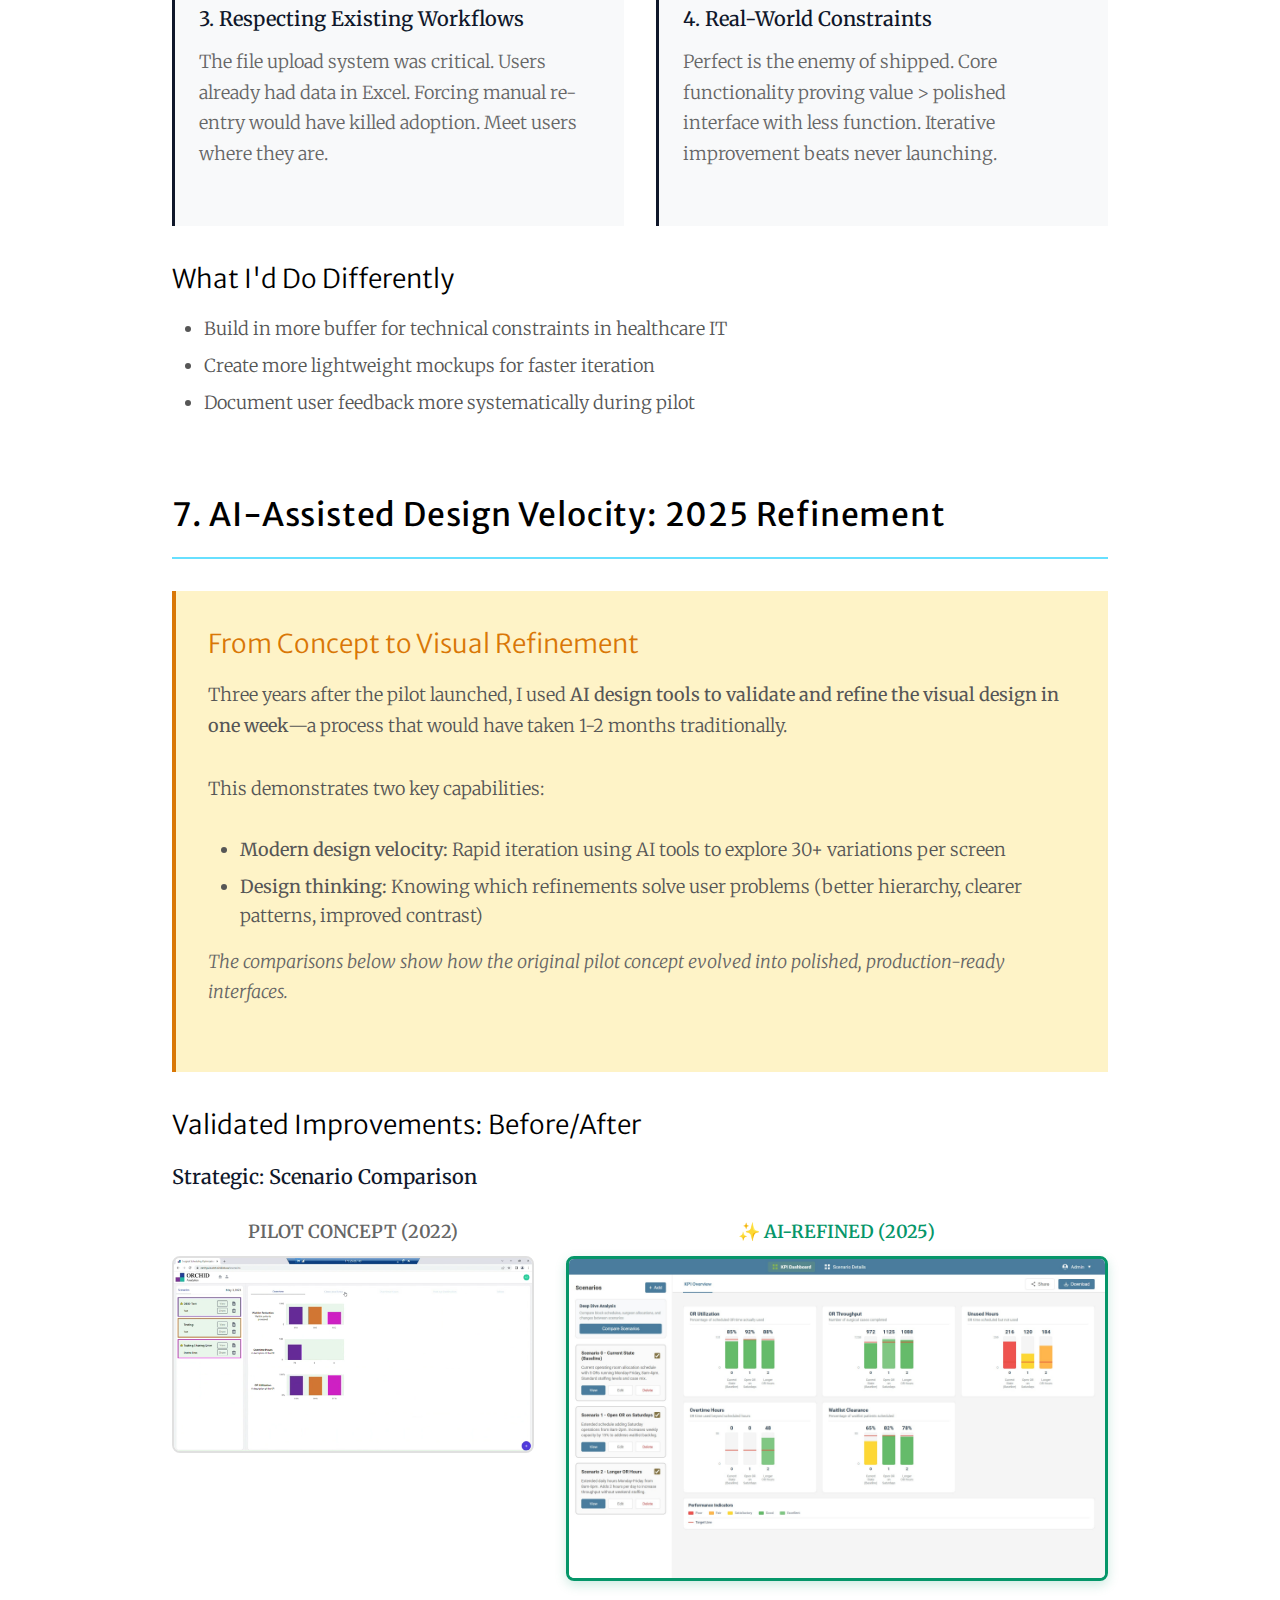
<file: surgical-dashboard.html>
<!DOCTYPE html>
<html lang="en">
<head>
    <!-- Google tag (gtag.js) -->
    <script async src="https://www.googletagmanager.com/gtag/js?id=G-5Y2T14N2Q8"></script>
    <script>
      window.dataLayer = window.dataLayer || [];
      function gtag(){dataLayer.push(arguments);}
      gtag('js', new Date());
      gtag('config', 'G-5Y2T14N2Q8');
    </script>
    <meta charset="UTF-8">
    <meta name="viewport" content="width=device-width, initial-scale=1.0">
    <title>Surgical Scheduling Dashboard - Negar Deilami</title>
    <link rel="icon" type="image/png" href="assets/images/logo.png">
    <link rel="preconnect" href="https://fonts.googleapis.com">
    <link rel="preconnect" href="https://fonts.gstatic.com" crossorigin>
    <link href="https://fonts.googleapis.com/css2?family=Merriweather:wght@200;300;400&family=Merriweather+Sans:wght@300;400;500&display=swap" rel="stylesheet">
    <link rel="stylesheet" href="styles.css">
    <link rel="stylesheet" href="case-study.css">
    <script src="dark-mode.js"></script>
    <script src="script.js" defer></script>
    <style>
        .placeholder-notice {
            background-color: #fef3c7;
            border-left: 4px solid #d97706;
            padding: 1rem;
            margin: 1rem 0;
            font-size: 14px;
            color: #666;
            font-style: italic;
        }

        .checkmark-list {
            list-style: none;
            padding-left: 0;
        }

        .checkmark-list li {
            padding-left: 1.5rem;
            position: relative;
            margin-bottom: 0.5rem;
        }

        .checkmark-list li:before {
            content: "✅";
            position: absolute;
            left: 0;
        }

        /* Password Protection Styles - Matching Portfolio Design */
        :root {
            --bg-primary: #ffffff;
            --bg-secondary: #f8f9fa;
            --text-primary: #000000;
            --text-secondary: #565656;
            --text-muted: #666;
            --border-color: #e0e4e7;
            --shadow-color: rgba(0, 0, 0, 0.1);
            --accent-blue: #0693e3;
            --accent-dark-blue: #067bc2;
            --accent-pink: #a33468;
        }

        [data-theme="dark"] {
            --bg-primary: #1a1a1a;
            --bg-secondary: #242424;
            --text-primary: #e8e8e8;
            --text-secondary: #b8b8b8;
            --text-muted: #999;
            --border-color: #3a3a3a;
            --shadow-color: rgba(0, 0, 0, 0.3);
            --accent-blue: #4db3ff;
            --accent-dark-blue: #3a9fd5;
            --accent-pink: #d864a0;
        }

        .password-overlay {
            position: fixed;
            top: 0;
            left: 0;
            width: 100%;
            height: 100%;
            background-color: rgba(0, 0, 0, 0.5);
            display: flex;
            align-items: center;
            justify-content: center;
            z-index: 9999;
            backdrop-filter: blur(4px);
        }

        .password-modal {
            background-color: var(--bg-primary);
            padding: 3rem;
            border-radius: 12px;
            box-shadow: 0 10px 40px var(--shadow-color);
            text-align: center;
            max-width: 420px;
            width: 90%;
            border: 1px solid var(--border-color);
        }

        .password-modal h2 {
            color: var(--text-primary);
            margin-bottom: 0.5rem;
            font-size: 28px;
            font-family: 'Merriweather Sans', sans-serif;
            font-weight: 500;
        }

        .password-modal p {
            color: var(--text-secondary);
            margin-bottom: 2rem;
            font-size: 15px;
            line-height: 1.6;
        }

        .password-input-group {
            margin-bottom: 1.5rem;
        }

        .password-input-group input {
            width: 100%;
            padding: 12px 16px;
            border: 2px solid var(--border-color);
            border-radius: 8px;
            font-size: 15px;
            font-family: 'Merriweather', serif;
            color: var(--text-primary);
            background-color: var(--bg-secondary);
            box-sizing: border-box;
            transition: all 0.3s ease;
        }

        .password-input-group input::placeholder {
            color: var(--text-muted);
        }

        .password-input-group input:focus {
            outline: none;
            border-color: var(--accent-blue);
            background-color: var(--bg-primary);
        }

        .password-buttons {
            display: flex;
            gap: 1rem;
            justify-content: center;
        }

        .password-btn {
            padding: 12px 28px;
            border: none;
            border-radius: 8px;
            font-size: 15px;
            font-weight: 500;
            cursor: pointer;
            transition: all 0.3s ease;
            font-family: 'Merriweather Sans', sans-serif;
        }

        .password-submit {
            background-color: var(--accent-blue);
            color: white;
        }

        .password-submit:hover {
            background-color: var(--accent-dark-blue);
            transform: translateY(-2px);
            box-shadow: 0 4px 12px var(--shadow-color);
        }

        .password-cancel {
            background-color: var(--bg-secondary);
            color: var(--text-primary);
            border: 2px solid var(--border-color);
        }

        .password-cancel:hover {
            background-color: var(--border-color);
            transform: translateY(-2px);
        }

        .password-error {
            color: var(--accent-pink);
            font-size: 14px;
            margin-top: 0.75rem;
            display: none;
        }

        body.password-locked {
            overflow: hidden;
        }

        /* ========================================
           MOBILE RESPONSIVENESS FOR SURGICAL DASHBOARD
           ======================================== */

        /* Mobile: Password Modal Optimization */
        @media (max-width: 768px) {
            .password-modal {
                padding: 1.5rem !important;
                max-width: 95% !important;
            }

            .password-modal h2 {
                font-size: 22px !important;
            }

            .password-modal p {
                font-size: 14px !important;
                margin-bottom: 1.5rem !important;
            }

            .password-buttons {
                flex-direction: column !important;
                gap: 0.75rem !important;
            }

            .password-btn {
                padding: 12px 20px !important;
                width: 100% !important;
            }

            #togglePassword {
                min-width: 44px !important;
                min-height: 44px !important;
                display: flex !important;
                align-items: center !important;
                justify-content: center !important;
            }
        }

        /* Mobile: Grid Layout Responsiveness */
        @media (max-width: 768px) {
            /* Convert all multi-column grids to single column */
            div[style*="grid-template-columns: repeat(3, 1fr)"],
            div[style*="grid-template-columns: repeat(2, 1fr)"],
            div[style*="grid-template-columns: 1fr 1fr"],
            div[style*="grid-template-columns: 1fr 1fr 1fr"],
            div[style*="grid-template-columns: 2fr 3fr"],
            div[style*="grid-template-columns: 3fr"] {
                grid-template-columns: 1fr !important;
                gap: 1rem !important;
            }

            /* Specific overrides for known grid sections */
            div[style*="grid-template-columns: repeat(3, 1fr)"] div {
                width: 100% !important;
            }
        }

        /* Mobile: Padding and Margin Optimization */
        @media (max-width: 768px) {
            /* Reduce section padding */
            .case-study-section {
                padding: 0 1rem !important;
            }

            /* Reduce content padding */
            div[style*="padding: 2rem"] {
                padding: 1rem !important;
            }

            div[style*="padding: 1.5rem"] {
                padding: 0.75rem !important;
            }

            /* Reduce margins */
            div[style*="margin: 2rem"] {
                margin: 1rem 0 !important;
            }

            div[style*="margin-top: 2.5rem"] {
                margin-top: 1.5rem !important;
            }

            div[style*="margin-bottom: 2.5rem"] {
                margin-bottom: 1.5rem !important;
            }

            /* Reduce gap spacing in grids */
            div[style*="gap: 2rem"] {
                gap: 1rem !important;
            }

            div[style*="gap: 2.5rem"] {
                gap: 1rem !important;
            }
        }

        /* Mobile: Typography Adjustments */
        @media (max-width: 768px) {
            .case-study-hero-simple h1 {
                font-size: 28px !important;
                margin-bottom: 0.75rem !important;
            }

            .case-study-hero-simple .subtitle {
                font-size: 16px !important;
            }

            .case-study-section h2 {
                font-size: 24px !important;
                margin-bottom: 1rem !important;
            }

            .case-study-section h3 {
                font-size: 20px !important;
                margin-top: 1.5rem !important;
                margin-bottom: 0.75rem !important;
            }

            .case-study-section h4 {
                font-size: 18px !important;
            }

            .case-study-section p {
                font-size: 15px !important;
                margin-bottom: 1rem !important;
            }

            .case-study-section ul li,
            .case-study-section ol li {
                font-size: 15px !important;
                margin-bottom: 0.5rem !important;
            }
        }

        /* Mobile: Image Optimization */
        @media (max-width: 768px) {
            .case-study-image img,
            figure img {
                box-shadow: 0 10px 30px rgba(0,0,0,0.1) !important;
                border-radius: 8px !important;
            }

            /* Reduce max-widths on mobile for better proportions */
            img[style*="max-width: 1200px"],
            img[style*="max-width: 1400px"],
            img[style*="max-width: 700px"] {
                max-width: 100% !important;
            }
        }

        /* Mobile: Detail Grid Responsiveness */
        @media (max-width: 768px) {
            .details-grid {
                grid-template-columns: 1fr !important;
                gap: 1rem !important;
                text-align: left !important;
            }

            .detail-item h4 {
                font-size: 16px !important;
                margin-bottom: 0.5rem !important;
            }

            .detail-item p {
                font-size: 14px !important;
            }
        }

        /* Mobile: List Styling */
        @media (max-width: 768px) {
            .case-study-section ul {
                padding-left: 1.25rem !important;
                margin: 1rem 0 !important;
            }

            .case-study-section ol {
                padding-left: 1.25rem !important;
                margin: 1rem 0 !important;
            }

            .checkmark-list {
                padding-left: 0 !important;
            }

            .checkmark-list li {
                padding-left: 1.5rem !important;
                margin-bottom: 0.75rem !important;
            }
        }

        /* Mobile: Card Box Styling for Key Design Decisions, Design Priorities, Key Contributions */
        @media (max-width: 768px) {
            /* Ensure cards don't overflow */
            div[style*="background-color: #d1fae5"],
            div[style*="background-color: #f8f9fa"],
            div[style*="background-color: #e0f2fe"],
            div[style*="padding: 1.5rem"] {
                overflow: hidden !important;
                word-wrap: break-word !important;
            }

            /* Ensure h4 text doesn't overflow */
            div[style*="padding: 1.5rem"] h4 {
                word-break: break-word !important;
                overflow-wrap: break-word !important;
            }

            /* Ensure ul/ol in cards don't overflow */
            div[style*="padding: 1.5rem"] ul,
            div[style*="padding: 1.5rem"] ol {
                margin: 0 !important;
                padding-left: 1.25rem !important;
            }

            div[style*="padding: 1.5rem"] li {
                font-size: 13px !important;
                line-height: 1.5 !important;
                margin-bottom: 0.5rem !important;
            }

            /* Reduce padding inside cards on mobile */
            div[style*="padding: 1.5rem"] {
                padding: 1rem !important;
            }
        }

        /* Extra Small Screens (480px and below) */
        @media (max-width: 480px) {
            .case-study-hero-simple h1 {
                font-size: 24px !important;
            }

            .case-study-section h2 {
                font-size: 20px !important;
            }

            .case-study-section h3 {
                font-size: 18px !important;
            }

            .password-modal {
                padding: 1.25rem !important;
            }

            .password-modal h2 {
                font-size: 20px !important;
            }

            div[style*="padding: 1rem"] {
                padding: 0.75rem !important;
            }

            div[style*="margin: 1rem"] {
                margin: 0.75rem 0 !important;
            }
        }
    </style>
</head>
<body>
    <!-- Password Protection Modal -->
    <div id="passwordOverlay" class="password-overlay">
        <div class="password-modal">
            <h2>View Case Study</h2>
            <p>This case study is password protected. Please enter the password to continue.</p>
            <div class="password-input-group">
                <div style="position: relative; display: flex; align-items: center;">
                    <input type="password" id="passwordInput" placeholder="Enter password" style="flex: 1; padding-right: 40px;" />
                    <button type="button" id="togglePassword" style="position: absolute; right: 12px; background: none; border: none; cursor: pointer; font-size: 18px; padding: 0; color: var(--text-muted);">👁️</button>
                </div>
                <div id="passwordError" class="password-error">Incorrect password. Please try again.</div>
            </div>
            <div class="password-buttons">
                <button class="password-btn password-submit" onclick="checkPassword()">Submit</button>
                <button class="password-btn password-cancel" onclick="goBack()">Go Back</button>
            </div>
        </div>
    </div>

    <script>
        // Password protection script
        const CORRECT_PASSWORD = "viewcasestudy";
        const SESSION_KEY = "surgicalDashboardAccess";

        function checkPassword() {
            const inputPassword = document.getElementById("passwordInput").value.trim();
            const errorMessage = document.getElementById("passwordError");

            console.log("Input:", inputPassword);
            console.log("Correct:", CORRECT_PASSWORD);
            console.log("Match:", inputPassword === CORRECT_PASSWORD);

            if (inputPassword === CORRECT_PASSWORD) {
                // Store in session storage so password isn't needed after page refresh
                sessionStorage.setItem(SESSION_KEY, "true");
                document.getElementById("passwordOverlay").style.display = "none";
                document.body.classList.remove("password-locked");
            } else {
                errorMessage.style.display = "block";
                document.getElementById("passwordInput").value = "";
                document.getElementById("passwordInput").focus();
            }
        }

        function goBack() {
            window.history.back();
        }

        // Toggle password visibility
        function togglePasswordVisibility() {
            const passwordInput = document.getElementById("passwordInput");
            const toggleButton = document.getElementById("togglePassword");

            if (passwordInput.type === "password") {
                passwordInput.type = "text";
                toggleButton.textContent = "👁️‍🗨️";
            } else {
                passwordInput.type = "password";
                toggleButton.textContent = "👁️";
            }
        }

        // Initialize password protection when page loads
        function initPasswordProtection() {
            const passwordInput = document.getElementById("passwordInput");
            const toggleButton = document.getElementById("togglePassword");

            // Check if user already entered password in this session
            if (sessionStorage.getItem(SESSION_KEY) === "true") {
                document.getElementById("passwordOverlay").style.display = "none";
                document.body.classList.remove("password-locked");
            } else {
                document.body.classList.add("password-locked");
                passwordInput.focus();
            }

            // Allow Enter key to submit password
            passwordInput.addEventListener("keypress", function(e) {
                if (e.key === "Enter") {
                    checkPassword();
                }
            });

            // Add eye toggle functionality
            toggleButton.addEventListener("click", function(e) {
                e.preventDefault();
                togglePasswordVisibility();
            });
        }

        // Run when DOM is ready
        if (document.readyState === "loading") {
            document.addEventListener("DOMContentLoaded", initPasswordProtection);
        } else {
            initPasswordProtection();
        }
    </script>

    <header>
        <nav>
            <div class="hamburger" id="hamburger">
                <span></span>
                <span></span>
                <span></span>
            </div>
            <ul id="nav-menu">
                <li><a href="index.html">Home</a></li>
                <li class="dropdown">
                    <a href="#" class="dropdown-toggle active">My Work <span class="dropdown-arrow">▼</span></a>
                    <ul class="dropdown-menu">
                        <li><a href="index.html#product-design" class="active">Product Design</a></li>
                        <li><a href="index.html#research">Design Thinking Research</a></li>
                    </ul>
                </li>
                <li><a href="about-me.html">About Me</a></li>
                <li><a href="design-challenges.html">Volunteering</a></li>
                <li><a href="index.html#contact" class="contact-nav">Get in touch</a></li>
                <li>
                    <button id="theme-toggle" class="theme-toggle" aria-label="Toggle dark mode">
                        <span class="sun-icon">☀️</span>
                        <span class="moon-icon">🌙</span>
                    </button>
                </li>
            </ul>
        </nav>
    </header>

    <main class="case-study">
        <!-- Hero Section -->
        <section class="case-study-hero-simple">
            <div class="container">
                <h1>Turning an Optimization Algorithm into a Strategic Graphical User Interface</h1>
                <p class="subtitle">Surgical Scheduling Platform Case Study</p>
            </div>
        </section>

        <!-- Hero Image -->
        <section class="case-study-section">
            <figure class="case-study-image">
                <img src="assets/images/surgical-dashboard-cover1.png" alt="Surgical Dashboard - KPI Overview" loading="eager" decoding="sync" style="width: 100%; border-radius: 16px; box-shadow: 0 20px 60px rgba(0,0,0,0.15);" />
            </figure>
        </section>

        <!-- 1. Overview Section -->
        <section id="overview" class="case-study-section">
            <h2>Overview</h2>

            <h3 style="margin-top: 2.5rem; margin-bottom: 1rem;">The Problem</h3>
            <p>A major pediatric hospital had developed <strong>an optimization algorithm</strong> capable of processing surgical scheduling across 15+ variables (surgeon availability, OR capacity, equipment, patient priority, bed capacity, staff shifts).</p>

            <p><strong>But the algorithm was isolated.</strong> Its insights were locked away.</p>

            <ul>
                <li><strong>Directors</strong> made high-level decisions without predictive modeling</li>
                <li><strong>Division Managers</strong> toggled between multiple systems to see complete schedules</li>
                <li><strong>Booking Clerks</strong> spent 2-3 hours daily on manual conflict detection</li>
                <li>The algorithm's potential was trapped in Excel files no one could interpret</li>
            </ul>

            <img src="assets/images/Fragmented Ecoosystem.svg" alt="Fragmented ecosystem—algorithm isolated from decision-makers" style="width: 100%; max-width: 1200px; margin: 2rem auto; display: block;">

            <h3 style="margin-top: 2.5rem; margin-bottom: 1rem;">The Design Challenge</h3>
            <div style="background-color: #e0f2fe; padding: 2rem; margin: 2rem 0; border-left: 4px solid #0284c7;">
                <p><strong>Design a system that translates the algorithm into actionable insights for three organizational levels—without overwhelming users or adding to their workload. The goal was to make it accessible to diverse users involved in planning.</strong></p>
            </div>
        </section>

        <!-- Project Details -->
        <section class="case-study-section project-details">
            <div class="details-grid">
                <div class="detail-item">
                    <h4><strong>My Role:</strong></h4>
                    <p>Lead UX & Product Designer</p>
                </div>
                <div class="detail-item">
                    <h4><strong>Team:</strong></h4>
                    <p>Cofounder<br>Engineer & Developer<br>Healthcare Advisors</p>
                </div>
                <div class="detail-item">
                    <h4><strong>Timeline:</strong></h4>
                    <p>Feb–Sept 2022 (Design & Research)<br>2024–25 (AI Refinement)</p>
                </div>
            </div>
        </section>

        <!-- 1. Research -->
        <section id="research" class="case-study-section">
            <h2>1. Research: Understanding the Multi-Level Ecosystem</h2>

            <p>I spent the first months conducting comprehensive stakeholder research with <strong>no existing user research</strong> to build on. I needed to understand workflows and decision-making at each organizational level.</p>

            <h3 style="margin-top: 2.5rem; margin-bottom: 1rem;">Three Decision Levels, Three Different Needs</h3>

            <img src="assets/images/three personas overview.svg" alt="Three organizational levels with distinct needs" style="width: 100%; margin: 2rem auto; display: block;">


            <h3 style="margin-top: 2.5rem; margin-bottom: 1rem;">The Algorithm Was Complex But Inaccessible</h3>

            <img src="assets/images/algorithm-complexity-diagram.svg" alt="Algorithm complexity—inputs and outputs" style="width: 100%; max-width: 1400px; margin: 2rem auto; display: block;">

            <p style="text-align: center; font-size: 18px; margin: 2rem 0; font-weight: 500;">
                <strong>15+ Inputs</strong> → <strong>Algorithm</strong> → <strong>7+ Outputs</strong>
            </p>

            <div style="background-color: #fef3c7; padding: 1.5rem; margin: 2rem 0; border-left: 4px solid #d97706;">
                <p><strong>Example:</strong> When a surgeon requests a 2-hour knee surgery for a Priority 2 patient, the algorithm needs to check 15+ constraints: surgeon availability, OR room capacity, equipment sterilization schedules, post-op bed availability, anesthesiologist assignments, nursing shifts...</p>
                <p style="margin-top: 1rem;">Manually, booking clerks took 20+ minutes per case to check these constraints. The algorithm could do this in seconds—but only if decision-makers had access to its outputs through an intuitive interface.</p>
            </div>

            <p><strong>The challenge:</strong> Make this complexity manageable across three user levels with vastly different needs.</p>
        </section>

        <!-- 3. Design Strategy -->
        <section id="strategy" class="case-study-section">
            <h2>2. Design Strategy</h2>

            <h3 style="margin-top: 2.5rem; margin-bottom: 1rem;">Core Principle: Different Decisions Need Different Interfaces</h3>
            <p>Rather than one-size-fits-all, I designed a <strong>hierarchical platform</strong>:</p>

            <ol style="font-size: 16px; line-height: 2; margin: 2rem 0;">
                <li>Users enter at their organizational level</li>
                <li>Access appropriate detail for their decisions</li>
                <li>Drill down when needed without cognitive overload</li>
            </ol>

            <h3 style="margin-top: 2.5rem; margin-bottom: 1rem;">Key Design Decisions</h3>

            <div style="display: grid; grid-template-columns: repeat(3, 1fr); gap: 2rem; margin: 2rem 0;">
                <div style="background-color: #d1fae5; padding: 1.5rem; border-left: 4px solid #059669;">
                    <h4 style="color: #059669; margin-bottom: 1rem;">File Upload System</h4>
                    <ul class="checkmark-list" style="font-size: 14px; line-height: 1.8;">
                        <li>Include the option of uploading existing Excel files (no manual re-entry)</li>
                        <li>Addresses fear of "too time-consuming"</li>
                    </ul>
                </div>

                <div style="background-color: #d1fae5; padding: 1.5rem; border-left: 4px solid #059669;">
                    <h4 style="color: #059669; margin-bottom: 1rem;">Scenario-Based Planning</h4>
                    <ul class="checkmark-list" style="font-size: 14px; line-height: 1.8;">
                        <li>Create named scenarios ("Open OR on Saturdays")</li>
                        <li>Compare predicted outcomes before committing</li>
                    </ul>
                </div>

                <div style="background-color: #d1fae5; padding: 1.5rem; border-left: 4px solid #059669;">
                    <h4 style="color: #059669; margin-bottom: 1rem;">Progressive Disclosure</h4>
                    <ul class="checkmark-list" style="font-size: 14px; line-height: 1.8;">
                        <li>Summary KPIs at every level</li>
                        <li>Drill down for details when needed</li>
                    </ul>
                </div>
            </div>
        </section>

        <!-- 4. Initial Design Concepts -->
        <section id="initial-design" class="case-study-section">
            <h2>3. Initial Design Concepts (2022)</h2>

            <h3 style="margin-top: 2.5rem; margin-bottom: 1rem;">Design Approach</h3>
            <p>Based on the research findings, I created initial design concepts that established the visual direction and core functionality for the surgical scheduling dashboard.</p>

            <h4 style="margin-top: 2rem; margin-bottom: 1.5rem; color: #0f172a;">Key Concept: Dashboard & OR Schedule View</h4>

            <div style="margin: 3rem 0;">
                <img src="assets/images/GUI - V1/dashboard.jpeg" alt="Initial Dashboard Concept" style="width: 100%; border-radius: 8px; box-shadow: 0 4px 12px rgba(0,0,0,0.1);">
                <p style="font-size: 13px; color: #666; margin-top: 1rem; font-style: italic;">Initial concept showing KPI dashboard and scenario comparison view with color-coded surgical services</p>
            </div>

            <h4 style="margin-top: 2.5rem; margin-bottom: 1.5rem;">Design Priorities</h4>
            <div style="display: grid; grid-template-columns: repeat(3, 1fr); gap: 2rem; margin: 2rem 0;">
                <div style="background-color: #f8f9fa; padding: 1.5rem; border-top: 3px solid #0f172a;">
                    <p style="font-size: 24px; margin-bottom: 0.5rem;">📊</p>
                    <h4 style="color: #0f172a; margin-bottom: 0.75rem;">Visual Hierarchy</h4>
                    <p style="font-size: 14px; color: #666;">Prioritized KPIs in sidebar with clear metrics for decision-making</p>
                </div>
                <div style="background-color: #f8f9fa; padding: 1.5rem; border-top: 3px solid #0284c7;">
                    <p style="font-size: 24px; margin-bottom: 0.5rem;">🎯</p>
                    <h4 style="color: #0284c7; margin-bottom: 0.75rem;">Color-Coding System</h4>
                    <p style="font-size: 14px; color: #666;">Distinguished surgical services (Dent, ENT, Ortho, etc.) for quick pattern recognition</p>
                </div>
                <div style="background-color: #f8f9fa; padding: 1.5rem; border-top: 3px solid #475569;">
                    <p style="font-size: 24px; margin-bottom: 0.5rem;">⚡</p>
                    <h4 style="color: #475569; margin-bottom: 0.75rem;">Scenario Planning</h4>
                    <p style="font-size: 14px; color: #666;">Enabled "what-if" analysis for testing different OR allocation strategies</p>
                </div>
            </div>
        </section>

        <!-- 5. User Testing & Feedback -->
        <section id="feedback" class="case-study-section">
            <h2>4. User Testing & Critical Feedback</h2>

            <p>After creating the initial concepts, I conducted extensive user testing sessions with Division Managers, Booking Clerks, and Directors. The feedback revealed specific improvements needed:</p>

            <h3 style="margin-top: 2.5rem; margin-bottom: 1rem;">Critical Improvements Identified</h3>

            <div style="display: grid; grid-template-columns: 1fr; gap: 1.5rem; margin: 2rem 0;">
                <div style="background-color: #e0f2fe; padding: 1.5rem; border-left: 4px solid #0284c7;">
                    <h4 style="color: #0284c7; margin-bottom: 0.75rem;">1. File Upload System</h4>
                    <p style="font-size: 14px; color: #666; margin-bottom: 0.5rem;"><strong>User Quote:</strong> "Information from so many resources that inputting would be too time-consuming"</p>
                    <p style="font-size: 14px; color: #666;"><strong>Needed:</strong> Excel file import capability to eliminate manual data entry burden</p>
                </div>

                <div style="background-color: #e0f2fe; padding: 1.5rem; border-left: 4px solid #0284c7;">
                    <h4 style="color: #0284c7; margin-bottom: 0.75rem;">2. Schedule Snapshot View</h4>
                    <p style="font-size: 14px; color: #666; margin-bottom: 0.5rem;"><strong>User Quote:</strong> "16 surgeons hard to visualize" - need complete overview at a glance</p>
                    <p style="font-size: 14px; color: #666;"><strong>Needed:</strong> Condensed snapshot view with hover details showing surgeon assignments and bed usage</p>
                </div>

                <div style="background-color: #e0f2fe; padding: 1.5rem; border-left: 4px solid #0284c7;">
                    <h4 style="color: #0284c7; margin-bottom: 0.75rem;">3. Enhanced Scenario Testing</h4>
                    <p style="font-size: 14px; color: #666; margin-bottom: 0.5rem;"><strong>Finding:</strong> Directors need to model policy changes before implementation</p>
                    <p style="font-size: 14px; color: #666;"><strong>Needed:</strong> Side-by-side scenario comparison with predicted KPI outcomes</p>
                </div>

                <div style="background-color: #e0f2fe; padding: 1.5rem; border-left: 4px solid #0284c7;">
                    <h4 style="color: #0284c7; margin-bottom: 0.75rem;">4. Better Visual Polish</h4>
                    <p style="font-size: 14px; color: #666; margin-bottom: 0.5rem;"><strong>Feedback:</strong> Color palette needed refinement, charts needed better labels and context</p>
                    <p style="font-size: 14px; color: #666;"><strong>Needed:</strong> Design system with documented color tokens, improved data visualization quality</p>
                </div>
            </div>
        </section>

        <!-- 6. The Pilot -->
        <section id="pilot" class="case-study-section">
            <h2>5. The Solution: From Concept to Pilot</h2>

            <p>Due to healthcare technology constraints (budget, timeline, technical dependencies), we launched a <strong>pilot focusing on core functionality</strong>. Here's what shipped and why it mattered.</p>

            <div style="background-color: #e0f2fe; padding: 1.5rem; margin: 2rem 0; border-left: 4px solid #0284c7; font-size: 14px;">
                <p style="margin: 0;"><strong>Note:</strong> Due to healthcare data privacy requirements and system access restrictions following project completion, production screenshots shown below are simplified representations. The AI-refined designs in Section 8 demonstrate the full visual design evolution and refinement process.</p>
            </div>

            <h3 style="margin-top: 2.5rem; margin-bottom: 1rem;">Strategic Level: Scenario Modeling</h3>
            <p><strong>What Directors Need:</strong> Test policy changes (e.g., "Open ORs on Saturdays") and see predicted impact before implementation.</p>

            <h4 style="margin-top: 2rem; margin-bottom: 1.5rem; color: #0f172a;">KPI Comparison Dashboard</h4>
            <img src="assets/images/pilot-scenario-comparison.png" alt="Scenario comparison showing predicted outcomes" style="width: 100%; max-width: 700px; margin: 2rem auto; display: block; border: 1px solid #e0e0e0; border-radius: 8px; opacity: 0.75;">

            <p style="margin-top: 2rem;"><strong>What Shipped:</strong></p>
            <ul class="checkmark-list" style="margin: 1rem 0;">
                <li>Side-by-side scenario comparison</li>
                <li>Color-coded performance indicators (red/yellow/green)</li>
                <li>Key metrics: OR Utilization, OR Throughput, Unused Hours, Overtime, Waitlist Clearance</li>
                <li>Target threshold visualization</li>
            </ul>

            <div style="background-color: #d1fae5; padding: 1.5rem; margin: 2rem 0; border-left: 4px solid #059669;">
                <p><strong>Directors could now model policy changes in minutes rather than implementing and waiting months for results.</strong></p>
            </div>

            <h4 style="margin-top: 2.5rem; margin-bottom: 1.5rem; color: #0f172a;">Scenario Creation & Upload</h4>
            <img src="assets/images/pilot-scenario-creation.png" alt="Scenario creation with file upload system" style="width: 100%; max-width: 700px; margin: 2rem auto; display: block; border: 1px solid #e0e0e0; border-radius: 8px; opacity: 0.75;">

            <p style="margin-top: 2rem;"><strong>What Shipped:</strong></p>
            <ul class="checkmark-list" style="margin: 1rem 0;">
                <li>Named scenario creation (self-documenting)</li>
                <li>Excel file upload (leverages existing data)</li>
                <li>Background algorithm processing</li>
                <li>Multiple scenario support</li>
            </ul>

            <div style="background-color: #d1fae5; padding: 1.5rem; margin: 2rem 0; border-left: 4px solid #059669;">
                <p><strong>Why It Worked:</strong> Users could test scenarios using existing files without manual data entry—directly addressing the "too time-consuming" fear.</p>
            </div>

            <h3 style="margin-top: 2.5rem; margin-bottom: 1rem;">Tactical Level: Division & Surgeon Allocation</h3>
            <p><strong>What Managers Need:</strong> Allocate OR blocks to surgeons quarterly, manage complex schedules (e.g., 16 surgeons in Orthopedics), see complete picture without system-switching.</p>

            <h4 style="margin-top: 2rem; margin-bottom: 1.5rem; color: #0f172a;">Master Block Allocation View</h4>
            <img src="assets/images/pilot-block-allocation-master.png" alt="Comprehensive block allocation—OR-based and Service-based views" style="width: 100%; max-width: 700px; margin: 2rem auto; display: block; border: 1px solid #e0e0e0; border-radius: 8px; opacity: 0.75;">

            <p style="margin-top: 2rem;"><strong>What Shipped:</strong></p>
            <ul class="checkmark-list" style="margin: 1rem 0;">
                <li>Dual visualization: OR schedule vs. Service distribution</li>
                <li>5-week planning view</li>
                <li>All surgical services visible (Cardiac, ENT, General, Gastro, Gyn, Ortho, Plastics, Urogyn)</li>
                <li>Urgent vs. Scheduled differentiation</li>
                <li>Day-by-day granularity (M/T/W/T/F/S/S)</li>
            </ul>

            <div style="background-color: #e0f2fe; padding: 1.5rem; margin: 2rem 0; border-left: 4px solid #0284c7;">
                <p><strong>Strategic Insights Enabled:</strong></p>
                <ul style="margin-top: 0.5rem; font-size: 14px;">
                    <li>Service distribution patterns</li>
                    <li>Under-utilized vs. over-allocated services</li>
                    <li>Weekend coverage gaps</li>
                    <li>Balance across surgical services</li>
                </ul>
            </div>

            <h4 style="margin-top: 2.5rem; margin-bottom: 1.5rem; color: #0f172a;">Surgeon Schedule Management</h4>
            <img src="assets/images/pilot-surgeon-allocation.png" alt="Weekly surgeon allocation with filtering" style="width: 100%; max-width: 700px; margin: 2rem auto; display: block; border: 1px solid #e0e0e0; border-radius: 8px; opacity: 0.75;">

            <p style="margin-top: 2rem;"><strong>What Shipped:</strong></p>
            <ul class="checkmark-list" style="margin: 1rem 0;">
                <li>Weekly schedule across multiple ORs</li>
                <li>Filter by division/service</li>
                <li>Individual surgeon blocks with timing</li>
                <li>KPI sidebar for context (Waitlist Reduction, Overtime, Utilization)</li>
            </ul>

            <h3 style="margin-top: 2.5rem; margin-bottom: 1rem;">Operational Level: Daily Scheduling</h3>
            <p><strong>What Clerks Need:</strong> Schedule patients efficiently, avoid conflicts, manage urgent cases, track bed availability—without 2-3 hours of manual work.</p>

            <h4 style="margin-top: 2rem; margin-bottom: 1.5rem; color: #0f172a;">Patient Allocation & Waitlist</h4>
            <img src="assets/images/pilot-patient-allocation-waitlist.png" alt="Waitlist integrated with scheduling calendar" style="width: 100%; max-width: 700px; margin: 2rem auto; display: block; border: 1px solid #e0e0e0; border-radius: 8px; opacity: 0.75;">

            <p style="margin-top: 2rem;"><strong>What Shipped:</strong></p>
            <ul class="checkmark-list" style="margin: 1rem 0;">
                <li>Persistent waitlist sidebar (patient details always visible)</li>
                <li>Priority and wait time sorting</li>
                <li>Calendar view with procedure color coding</li>
                <li>Bed capacity visualization at bottom</li>
                <li>Filter by surgeon</li>
            </ul>

            <div style="background-color: #f8f9fa; padding: 1.5rem; margin: 2rem 0;">
                <p style="font-size: 14px; margin-bottom: 1rem;"><strong>Key Features:</strong></p>
                <ul style="font-size: 14px; line-height: 1.8;">
                    <li>Waitlist shows: Patient info, priority (PCAT), days waiting, surgeon, procedure type</li>
                    <li>Calendar shows: Allocated procedures, timing, service color coding</li>
                    <li>Bed capacity prevents over-allocation</li>
                </ul>
            </div>

            <h4 style="margin-top: 2.5rem; margin-bottom: 1.5rem; color: #0f172a;">Detailed Booking Schedule</h4>
            <img src="assets/images/pilot-patient-allocation-calendar.png" alt="Detailed weekly schedule with patient information" style="width: 100%; max-width: 700px; margin: 2rem auto; display: block; border: 1px solid #e0e0e0; border-radius: 8px; opacity: 0.75;">

            <p style="margin-top: 2rem;"><strong>What Shipped:</strong></p>
            <ul class="checkmark-list" style="margin: 1rem 0;">
                <li>Complete patient details in sidebar (Name, MRN, DoB, Decision to Treat date, PCAT priority score, Surgeon, Procedure length, Post-op destination, FAST indicators, Out of Window warnings)</li>
                <li>Time-block calendar view (8am-5pm)</li>
                <li>Multiple procedures per OR per day</li>
                <li>Inpatient unit admission tracking</li>
                <li>Week navigation with "Today" quick-access</li>
            </ul>

        </section>

        <!-- 7. Pilot Outcomes -->
        <section id="outcomes" class="case-study-section">
            <h2>6. Pilot Outcomes & Learnings</h2>

            <h3 style="margin-top: 2.5rem; margin-bottom: 1rem;">What Shipped Successfully</h3>
            <ul class="checkmark-list" style="font-size: 16px; line-height: 2; margin: 2rem 0;">
                <li>Directors could model scenarios and see predicted outcomes</li>
                <li>Managers gained unified views eliminating system-switching</li>
                <li>Clerks could leverage algorithm optimization for conflict checking</li>
                <li>Core KPI tracking worked across all three levels</li>
            </ul>

            <h3 style="margin-top: 2.5rem; margin-bottom: 1rem;">User Feedback</h3>
            <blockquote style="background-color: #d1fae5; padding: 1.5rem; margin: 2rem 0; border-left: 4px solid #059669; font-style: italic;">
                <p>"This is exactly what I needed—I can finally see the complete picture without jumping between systems"</p>
                <p style="margin-top: 0.5rem; font-size: 14px; color: #666;">— Division Manager (Pilot feedback)</p>
            </blockquote>

            <h3 style="margin-top: 2.5rem; margin-bottom: 1rem;">What I Learned</h3>

            <div style="display: grid; grid-template-columns: 1fr 1fr; gap: 2rem; margin: 2rem 0;">
                <div style="background-color: #f8f9fa; padding: 1.5rem; border-left: 3px solid #0f172a;">
                    <h4 style="color: #0f172a; margin-bottom: 0.75rem;">1. Translating Algorithms into Human Interfaces</h4>
                    <p style="font-size: 14px; color: #666;">Don't expose algorithmic logic directly. Show outcomes in business language, not technical terms. Provide override capabilities with explanations.</p>
                </div>

                <div style="background-color: #f8f9fa; padding: 1.5rem; border-left: 3px solid #0f172a;">
                    <h4 style="color: #0f172a; margin-bottom: 0.75rem;">2. Designing for Three Audiences</h4>
                    <p style="font-size: 14px; color: #666;">Hierarchical architecture with consistent navigation works better than separate dashboards. Users can drill from strategic → tactical → operational fluidly.</p>
                </div>

                <div style="background-color: #f8f9fa; padding: 1.5rem; border-left: 3px solid #0f172a;">
                    <h4 style="color: #0f172a; margin-bottom: 0.75rem;">3. Respecting Existing Workflows</h4>
                    <p style="font-size: 14px; color: #666;">The file upload system was critical. Users already had data in Excel. Forcing manual re-entry would have killed adoption. Meet users where they are.</p>
                </div>

                <div style="background-color: #f8f9fa; padding: 1.5rem; border-left: 3px solid #0f172a;">
                    <h4 style="color: #0f172a; margin-bottom: 0.75rem;">4. Real-World Constraints</h4>
                    <p style="font-size: 14px; color: #666;">Perfect is the enemy of shipped. Core functionality proving value > polished interface with less function. Iterative improvement beats never launching.</p>
                </div>
            </div>

            <h3 style="margin-top: 2.5rem; margin-bottom: 1rem;">What I'd Do Differently</h3>
            <ul style="font-size: 16px; line-height: 2; margin: 2rem 0;">
                <li>Build in more buffer for technical constraints in healthcare IT</li>
                <li>Create more lightweight mockups for faster iteration</li>
                <li>Document user feedback more systematically during pilot</li>
            </ul>
        </section>

        <!-- 8. AI-Assisted Refinement -->
        <section id="ai-refinement" class="case-study-section">
            <h2>7. AI-Assisted Design Velocity: 2025 Refinement</h2>

            <div style="background-color: #fef3c7; padding: 2rem; margin: 2rem 0; border-left: 4px solid #d97706;">
                <h3 style="margin-top: 0; color: #d97706;">From Concept to Visual Refinement</h3>
                <p>Three years after the pilot launched, I used <strong>AI design tools to validate and refine the visual design in one week</strong>—a process that would have taken 1-2 months traditionally.</p>

                <p style="margin-top: 1rem;">This demonstrates two key capabilities:</p>
                <ul style="margin-top: 0.5rem; line-height: 1.8;">
                    <li><strong>Modern design velocity:</strong> Rapid iteration using AI tools to explore 30+ variations per screen</li>
                    <li><strong>Design thinking:</strong> Knowing which refinements solve user problems (better hierarchy, clearer patterns, improved contrast)</li>
                </ul>

                <p style="margin-top: 1rem; font-style: italic; color: #666;">The comparisons below show how the original pilot concept evolved into polished, production-ready interfaces.</p>
            </div>

            <h3 style="margin-top: 2.5rem; margin-bottom: 1rem;">Validated Improvements: Before/After</h3>

            <h4 style="margin-top: 2rem; margin-bottom: 1.5rem; color: #0f172a;">Strategic: Scenario Comparison</h4>
            <div style="display: grid; grid-template-columns: 2fr 3fr; gap: 2rem; margin: 2rem 0;">
                <div>
                    <p style="font-size: 13px; font-weight: 600; color: #666; margin-bottom: 0.5rem; text-align: center;">PILOT CONCEPT (2022)</p>
                    <img src="assets/images/pilot-scenario-comparison.png" alt="Pilot Dashboard 2022" style="width: 100%; border: 2px solid #e0e0e0; border-radius: 8px; opacity: 0.7;">
                </div>
                <div>
                    <p style="font-size: 13px; font-weight: 600; color: #059669; margin-bottom: 0.5rem; text-align: center;">✨ AI-REFINED (2025)</p>
                    <img src="assets/images/ai-scenario-comparison.png" alt="AI-Refined Dashboard 2025" style="width: 100%; border: 3px solid #059669; border-radius: 8px; box-shadow: 0 4px 12px rgba(5, 150, 105, 0.2);">
                </div>
            </div>

            <div style="background-color: #d1fae5; padding: 1.5rem; margin: 2rem 0; border-left: 4px solid #059669;">
                <p style="font-size: 14px; margin-bottom: 1rem;"><strong>Improvements:</strong></p>
                <ul style="font-size: 14px; line-height: 1.8;">
                    <li>Enhanced data visualization</li>
                    <li>Better visual hierarchy</li>
                    <li>Improved color contrast</li>
                    <li>More contemporary patterns</li>
                </ul>
                <p style="margin-top: 1rem; font-size: 14px;"><strong>Impact:</strong> Faster executive decision-making</p>
            </div>

            <h4 style="margin-top: 2.5rem; margin-bottom: 1.5rem; color: #0f172a;">Tactical: Surgeon Allocation</h4>
            <div style="display: grid; grid-template-columns: 2fr 3fr; gap: 2rem; margin: 2rem 0;">
                <div>
                    <p style="font-size: 13px; font-weight: 600; color: #666; margin-bottom: 0.5rem; text-align: center;">PILOT CONCEPT</p>
                    <img src="assets/images/pilot-surgeon-allocation.png" alt="Pilot Surgeon Allocation" style="width: 100%; border: 2px solid #e0e0e0; border-radius: 8px; opacity: 0.7;">
                </div>
                <div>
                    <p style="font-size: 13px; font-weight: 600; color: #059669; margin-bottom: 0.5rem; text-align: center;">✨ AI-REFINED</p>
                    <img src="assets/images/ai-surgeon-allocation.png" alt="AI-Refined Surgeon Allocation" style="width: 100%; border: 3px solid #059669; border-radius: 8px; box-shadow: 0 4px 12px rgba(5, 150, 105, 0.2);">
                </div>
            </div>

            <div style="background-color: #d1fae5; padding: 1.5rem; margin: 2rem 0; border-left: 4px solid #059669;">
                <p style="font-size: 14px; margin-bottom: 1rem;"><strong>Improvements:</strong></p>
                <ul style="font-size: 14px; line-height: 1.8;">
                    <li>Clearer surgeon attribution</li>
                    <li>Better timeline visualization</li>
                    <li>Refined color palette</li>
                </ul>
                <p style="margin-top: 1rem; font-size: 14px;"><strong>Impact:</strong> Instant pattern recognition for complex schedules</p>
            </div>

            <h4 style="margin-top: 2.5rem; margin-bottom: 1.5rem; color: #0f172a;">Operational: Patient Allocation</h4>
            <div style="display: grid; grid-template-columns: 2fr 3fr; gap: 2rem; margin: 2rem 0;">
                <div>
                    <p style="font-size: 13px; font-weight: 600; color: #666; margin-bottom: 0.5rem; text-align: center;">PILOT CONCEPT</p>
                    <img src="assets/images/pilot-patient-allocation-waitlist.png" alt="Pilot Patient Allocation" style="width: 100%; border: 2px solid #e0e0e0; border-radius: 8px; opacity: 0.7;">
                </div>
                <div>
                    <p style="font-size: 13px; font-weight: 600; color: #059669; margin-bottom: 0.5rem; text-align: center;">✨ AI-REFINED</p>
                    <img src="assets/images/ai-patient-allocation.png" alt="AI-Refined Patient Allocation" style="width: 100%; border: 3px solid #059669; border-radius: 8px; box-shadow: 0 4px 12px rgba(5, 150, 105, 0.2);">
                </div>
            </div>

            <div style="background-color: #d1fae5; padding: 1.5rem; margin: 2rem 0; border-left: 4px solid #059669;">
                <p style="font-size: 14px; margin-bottom: 1rem;"><strong>Improvements:</strong></p>
                <ul style="font-size: 14px; line-height: 1.8;">
                    <li>Enhanced waitlist hierarchy</li>
                    <li>Better patient cards</li>
                    <li>Clearer priority indicators</li>
                </ul>
                <p style="margin-top: 1rem; font-size: 14px;"><strong>Impact:</strong> Faster information processing for daily scheduling</p>
            </div>

            <h4 style="margin-top: 2.5rem; margin-bottom: 1.5rem; color: #0f172a;">Strategic: Overview Dashboard</h4>
            <div style="display: grid; grid-template-columns: 2fr 3fr; gap: 2rem; margin: 2rem 0;">
                <div>
                    <p style="font-size: 13px; font-weight: 600; color: #666; margin-bottom: 0.5rem; text-align: center;">PILOT CONCEPT</p>
                    <img src="assets/images/pilot-block-allocation-master.png" alt="Pilot Overview Dashboard" style="width: 100%; border: 2px solid #e0e0e0; border-radius: 8px; opacity: 0.7;">
                </div>
                <div>
                    <p style="font-size: 13px; font-weight: 600; color: #059669; margin-bottom: 0.5rem; text-align: center;">✨ AI-REFINED</p>
                    <img src="assets/images/ai-overview.png" alt="AI-Refined Overview Dashboard" style="width: 100%; border: 3px solid #059669; border-radius: 8px; box-shadow: 0 4px 12px rgba(5, 150, 105, 0.2);">
                </div>
            </div>

            <div style="background-color: #d1fae5; padding: 1.5rem; margin: 2rem 0; border-left: 4px solid #059669;">
                <p style="font-size: 14px; margin-bottom: 1rem;"><strong>Improvements:</strong></p>
                <ul style="font-size: 14px; line-height: 1.8;">
                    <li>Cleaner visual hierarchy</li>
                    <li>Enhanced heatmap patterns</li>
                    <li>Better spacing</li>
                </ul>
                <p style="margin-top: 1rem; font-size: 14px;"><strong>Impact:</strong> Improved pattern recognition for resource allocation</p>
            </div>

            <h3 style="margin-top: 2.5rem; margin-bottom: 1rem;">The Refinement Process</h3>

            <div style="background-color: #e0f2fe; padding: 2rem; margin: 2rem 0; border-radius: 8px;">
                <div style="display: grid; grid-template-columns: repeat(3, 1fr); gap: 1.5rem; margin: 0;">
                    <div>
                        <p style="font-size: 14px; font-weight: 600; color: #0284c7; margin-bottom: 0.75rem;">1. Analyze Pilot Feedback</p>
                        <p style="font-size: 13px; color: #666; line-height: 1.6;">Review user feedback from pilot: visual hierarchy issues, color contrast problems, cluttered layouts</p>
                    </div>
                    <div>
                        <p style="font-size: 14px; font-weight: 600; color: #0284c7; margin-bottom: 0.75rem;">2. Generate Variations</p>
                        <p style="font-size: 13px; color: #666; line-height: 1.6;">Use AI tools to explore 30+ design variations per screen—testing different layouts, color schemes, and data visualizations</p>
                    </div>
                    <div>
                        <p style="font-size: 14px; font-weight: 600; color: #0284c7; margin-bottom: 0.75rem;">3. Curate & Validate</p>
                        <p style="font-size: 13px; color: #666; line-height: 1.6;">Evaluate outputs against user needs and design principles, selecting refinements that improve clarity and usability</p>
                    </div>
                </div>
            </div>

            <h3 style="margin-top: 2.5rem; margin-bottom: 1rem;">What AI Tools Enable</h3>

            <div style="display: grid; grid-template-columns: repeat(3, 1fr); gap: 2rem; margin: 2rem 0;">
                <div style="background-color: #e0f2fe; padding: 1.5rem; border-left: 3px solid #0284c7;">
                    <h4 style="color: #0284c7; margin-bottom: 0.75rem;">Exploration Breadth</h4>
                    <p style="font-size: 14px; color: #666; margin-bottom: 0.5rem;">Traditional: 2-3 variations (time constraints)</p>
                    <p style="font-size: 14px; color: #666; margin-bottom: 0.5rem;">AI-assisted: 30+ variations explored</p>
                    <p style="font-size: 14px; font-weight: 600; color: #0284c7;">Result: 10x more design exploration in same time</p>
                </div>

                <div style="background-color: #e0f2fe; padding: 1.5rem; border-left: 3px solid #0284c7;">
                    <h4 style="color: #0284c7; margin-bottom: 0.75rem;">Iteration Speed</h4>
                    <p style="font-size: 14px; color: #666; margin-bottom: 0.5rem;">Traditional: ~1 week for 4 refined screens</p>
                    <p style="font-size: 14px; color: #666; margin-bottom: 0.5rem;">AI-assisted: 3 days for same output</p>
                    <p style="font-size: 14px; font-weight: 600; color: #0284c7;">Result: 2-3x faster delivery</p>
                </div>

                <div style="background-color: #e0f2fe; padding: 1.5rem; border-left: 3px solid #0284c7;">
                    <h4 style="color: #0284c7; margin-bottom: 0.75rem;">Focus Shift</h4>
                    <p style="font-size: 14px; color: #666; margin-bottom: 0.5rem;">Less time pixel-pushing</p>
                    <p style="font-size: 14px; color: #666; margin-bottom: 0.5rem;">More time evaluating which direction solves the problem</p>
                    <p style="font-size: 14px; font-weight: 600; color: #0284c7;">More time on strategic decisions</p>
                </div>
            </div>

            <h3 style="margin-top: 2.5rem; margin-bottom: 1rem;">Skills This Demonstrates</h3>
            <ul class="checkmark-list" style="font-size: 16px; line-height: 2; margin: 2rem 0;">
                <li><strong>Prompt engineering</strong> - Translating requirements into effective prompts</li>
                <li><strong>Quality curation</strong> - Evaluating AI outputs against user needs</li>
                <li><strong>Rapid prototyping</strong> - Testable artifacts in days</li>
                <li><strong>Strategic thinking</strong> - Knowing what to improve and why</li>
                <li><strong>Modern tooling</strong> - Staying current with emerging capabilities</li>
            </ul>

            <div style="background-color: #e0f2fe; padding: 2rem; margin: 3rem 0; border-left: 4px solid #0284c7;">
                <h4 style="color: #0284c7; margin-bottom: 1rem;">Why This Matters</h4>
                <p style="margin-bottom: 1rem;">The original project shows my <strong>design thinking, research, and problem-solving</strong>.</p>
                <p>The AI-assisted refinement shows I can <strong>work at the speed of modern product development</strong>.</p>
                <p style="margin-top: 1rem; font-weight: 600;">Both skills matter in 2025.</p>
            </div>
        </section>

        <!-- 9. Conclusion -->
        <section id="conclusion" class="case-study-section">
            <h2>10. Conclusion</h2>

            <h3 style="margin-top: 2.5rem; margin-bottom: 1rem;">From Algorithm to Action</h3>
            <p>This project transformed an isolated optimization algorithm into a comprehensive decision-making platform serving three organizational levels. By conducting deep user research, designing for real constraints, and prioritizing functionality that proved value quickly, we successfully launched a pilot that demonstrated the concept's potential.</p>

            <p style="margin-top: 2rem;"><strong>Three years later, using AI tools, I validated refinements in 3 days that would have taken ~1 week traditionally—demonstrating modern design velocity that accelerates product development.</strong></p>

            <h3 style="margin-top: 2.5rem; margin-bottom: 1rem;">Key Contributions</h3>

            <div style="display: grid; grid-template-columns: 1fr 1fr 1fr; gap: 2rem; margin: 3rem 0;">
                <div style="background-color: #f8f9fa; padding: 1.5rem; border-top: 3px solid #0f172a;">
                    <h4 style="color: #0f172a; margin-bottom: 1rem;">Research & Strategy</h4>
                    <ul style="font-size: 14px; line-height: 1.8;">
                        <li>7 user personas across 3 organizational levels</li>
                        <li>Translated 15+ algorithmic variables into usable interfaces</li>
                        <li>Identified three-level hierarchical architecture</li>
                    </ul>
                </div>

                <div style="background-color: #f8f9fa; padding: 1.5rem; border-top: 3px solid #0284c7;">
                    <h4 style="color: #0284c7; margin-bottom: 1rem;">Design & Implementation</h4>
                    <ul style="font-size: 14px; line-height: 1.8;">
                        <li>Scenario modeling system for million-dollar decisions</li>
                        <li>Unified views eliminating system-switching</li>
                        <li>Visual system scalable across complexity levels</li>
                        <li>Pilot implementation under real-world constraints</li>
                    </ul>
                </div>

                <div style="background-color: #f8f9fa; padding: 1.5rem; border-top: 3px solid #059669;">
                    <h4 style="color: #059669; margin-bottom: 1rem;">Modern Capabilities</h4>
                    <ul style="font-size: 14px; line-height: 1.8;">
                        <li>AI-assisted refinement (2-3x faster iteration)</li>
                        <li>10x more design exploration</li>
                        <li>Validated improvements in 3 days</li>
                    </ul>
                </div>
            </div>

            <div style="background-color: #f8f9fa; padding: 1.5rem; margin: 3rem 0; text-align: center;">
                <p style="font-size: 12px; color: #666; font-style: italic;">Company name and personnel names have been changed to protect confidential information.</p>
            </div>
        </section>

        <!-- Navigation -->
        <section class="case-study-nav">
            <a href="hospital-discharge.html" class="nav-button">← Previous Project</a>
            <a href="index.html" class="nav-button">Back to Portfolio</a>
        </section>
    </main>

    <!-- Sticky Page Navigation -->
    <div class="page-navigation">
        <div class="nav-title">Case Study Sections</div>
        <div class="nav-items">
            <a href="#challenge" class="nav-item" data-section="challenge">
                <div class="nav-indicator"></div>
                <div class="nav-content">
                    <span class="nav-number">1</span>
                    <span class="nav-label">Challenge</span>
                </div>
            </a>
            <a href="#research" class="nav-item" data-section="research">
                <div class="nav-indicator"></div>
                <div class="nav-content">
                    <span class="nav-number">2</span>
                    <span class="nav-label">Research</span>
                </div>
            </a>
            <a href="#strategy" class="nav-item" data-section="strategy">
                <div class="nav-indicator"></div>
                <div class="nav-content">
                    <span class="nav-number">3</span>
                    <span class="nav-label">Strategy</span>
                </div>
            </a>
            <a href="#initial-design" class="nav-item" data-section="initial-design">
                <div class="nav-indicator"></div>
                <div class="nav-content">
                    <span class="nav-number">4</span>
                    <span class="nav-label">Initial Design</span>
                </div>
            </a>
            <a href="#feedback" class="nav-item" data-section="feedback">
                <div class="nav-indicator"></div>
                <div class="nav-content">
                    <span class="nav-number">5</span>
                    <span class="nav-label">User Feedback</span>
                </div>
            </a>
            <a href="#pilot" class="nav-item" data-section="pilot">
                <div class="nav-indicator"></div>
                <div class="nav-content">
                    <span class="nav-number">6</span>
                    <span class="nav-label">Pilot Solution</span>
                </div>
            </a>
            <a href="#outcomes" class="nav-item" data-section="outcomes">
                <div class="nav-indicator"></div>
                <div class="nav-content">
                    <span class="nav-number">7</span>
                    <span class="nav-label">Outcomes</span>
                </div>
            </a>
            <a href="#ai-refinement" class="nav-item" data-section="ai-refinement">
                <div class="nav-indicator"></div>
                <div class="nav-content">
                    <span class="nav-number">8</span>
                    <span class="nav-label">AI Refinement</span>
                </div>
            </a>
            <a href="#conclusion" class="nav-item" data-section="conclusion">
                <div class="nav-indicator"></div>
                <div class="nav-content">
                    <span class="nav-number">9</span>
                    <span class="nav-label">Conclusion</span>
                </div>
            </a>
        </div>
    </div>

    <footer>
        <p>&copy; 2025 Negar Deilami. All rights reserved.</p>
    </footer>
</body>
</html>
</file>
<file: journey-styles.css>
/* Journey Page Specific Styles */

/* Smooth scrolling and performance optimizations */
html {
    scroll-behavior: smooth;
}

body {
    scroll-behavior: smooth;
    overflow-x: hidden;
}

/* Journey Hero Section */
.journey-hero {
    background-color: #ffffff;
    padding: 100px 0 60px;
    margin-top: 80px;
    position: relative;
}

.journey-hero::after {
    content: '';
    position: absolute;
    bottom: 0;
    left: 0;
    right: 0;
    height: 1px;
    background: linear-gradient(90deg, transparent 0%, #e9ecef 50%, transparent 100%);
}

.journey-hero-content {
    display: grid;
    grid-template-columns: 1fr 300px;
    gap: 60px;
    align-items: center;
}

.journey-hero .accent-line {
    width: 60px;
    height: 10px;
    background-color: #67e0ff;
    margin-bottom: 20px;
}

.journey-hero h1 {
    font-size: 40px;
    font-weight: 400;
    color: #000000;
    margin-bottom: 24px;
    line-height: 1.1;
    font-family: 'Merriweather Sans', sans-serif;
}

.journey-hero p {
    font-size: 18px;
    color: #565656;
    line-height: 1.6;
    max-width: 600px;
}

/* Journey Stats */
.journey-stats {
    display: grid;
    grid-template-columns: repeat(2, 1fr);
    gap: 24px;
}

.stat-item {
    text-align: center;
    padding: 24px;
    background: #ffffff;
    border: 1px solid #E7E7E9;
    border-radius: 8px;
    transition: transform 0.3s ease, box-shadow 0.3s ease;
}

.stat-item:hover {
    box-shadow: 0 8px 25px rgba(0,0,0,0.12);
    border-color: #67e0ff;
}

.stat-number {
    font-size: 2.5rem;
    font-weight: 400;
    color: #1a1a1a;
    margin-bottom: 8px;
    font-family: 'Merriweather', serif;
}

.stat-label {
    font-size: 0.9rem;
    color: #666;
    font-weight: 500;
    text-transform: uppercase;
    letter-spacing: 0.5px;
}

/* Page Navigation Preview - Clear Step Design */
.page-preview {
    margin-top: 3rem;
    text-align: center;
}

.preview-title {
    font-size: 1.1rem;
    color: #565656;
    margin-bottom: 2rem;
    font-weight: 500;
}

.preview-steps {
    display: flex;
    justify-content: center;
    align-items: center;
    gap: 0;
    margin-bottom: 2rem;
    flex-wrap: wrap;
}

.preview-step {
    display: flex;
    flex-direction: column;
    align-items: center;
    text-decoration: none;
    color: inherit;
    transition: all 0.3s ease;
    padding: 1rem;
    border-radius: 8px;
    position: relative;
}

.preview-step:hover {
    background: rgba(103, 224, 255, 0.05);
    transform: translateY(-2px);
}

.step-number {
    width: 32px;
    height: 32px;
    background: #f0f0f0;
    border-radius: 50%;
    display: flex;
    align-items: center;
    justify-content: center;
    font-size: 0.9rem;
    font-weight: 600;
    color: #666;
    margin-bottom: 0.5rem;
    transition: all 0.3s ease;
}

.preview-step:hover .step-number {
    background: #67e0ff;
    color: white;
}

.step-content {
    display: flex;
    flex-direction: column;
    align-items: center;
    gap: 0.3rem;
}

.step-icon {
    font-size: 1.2rem;
    margin-bottom: 0.2rem;
}

.step-content span {
    font-size: 0.85rem;
    color: #565656;
    font-weight: 500;
    text-align: center;
    line-height: 1.2;
}

.step-connector {
    width: 40px;
    height: 2px;
    background: #e0e0e0;
    margin: 0 -1rem;
    z-index: 1;
}

.scroll-indicator {
    display: flex;
    flex-direction: column;
    align-items: center;
    gap: 0.3rem;
    opacity: 0.5;
    margin-top: 1rem;
}

.scroll-arrow {
    font-size: 1.2rem;
    color: #ccc;
    animation: gentleBounce 3s infinite;
}

.scroll-indicator span {
    font-size: 0.8rem;
    color: #bbb;
    font-weight: 300;
}

@keyframes gentleBounce {
    0%, 90%, 100% {
        transform: translateY(0);
    }
    45% {
        transform: translateY(-3px);
    }
}

/* Section Divider */
.section-divider {
    padding: 3rem 0;
    display: flex;
    justify-content: center;
    background: #ffffff;
}

.separator {
    width: 100px;
    height: 2px;
    background: #e9ecef;
    position: relative;
}

.separator::before {
    content: '';
    position: absolute;
    left: 50%;
    top: 50%;
    transform: translate(-50%, -50%);
    width: 8px;
    height: 8px;
    background: #67e0ff;
    border-radius: 50%;
}

/* Skills Section */
.skills-section {
    padding: 4rem 0;
    background: #f8f9fa;
}

.skills-section .section-header {
    text-align: center;
    margin-bottom: 2.5rem;
}

.skills-section .section-description {
    max-width: 600px;
    margin: 0 auto;
    font-size: 18px;
    color: #565656;
    line-height: 1.6;
}

.skills-section h2 {
    text-align: center;
    font-size: 32px;
    font-weight: 400;
    letter-spacing: 0.8px;
    margin-bottom: 2rem;
    color: #000000;
    font-family: 'Merriweather Sans', sans-serif;
}

.skill-categories {
    display: grid;
    grid-template-columns: repeat(auto-fit, minmax(280px, 1fr));
    gap: 2rem;
}

.skill-category {
    text-align: center;
    padding: 1.5rem;
    background: #ffffff;
    border: 1px solid #E7E7E9;
    border-radius: 8px;
    transition: transform 0.3s ease, box-shadow 0.3s ease;
    cursor: pointer;
}

.skill-category:hover {
    box-shadow: 0 8px 25px rgba(0,0,0,0.12);
    border-color: #67e0ff;
}

.skill-icon {
    font-size: 3rem;
    margin-bottom: 20px;
}

.skill-category h3 {
    font-size: 24px;
    font-weight: 500;
    margin-bottom: 1rem;
    color: #000000;
    font-family: 'Merriweather Sans', sans-serif;
}

.skill-items {
    display: flex;
    flex-wrap: wrap;
    gap: 12px;
    justify-content: center;
}

.skill-badge {
    padding: 8px 16px;
    background: white;
    border: 2px solid #e9ecef;
    border-radius: 25px;
    font-size: 0.85rem;
    color: #555;
    font-weight: 500;
    transition: all 0.3s ease;
}

.skill-category:hover .skill-badge {
    border-color: #1a1a1a;
    color: #1a1a1a;
}

/* Timeline Section */
.journey-timeline-section {
    padding: 6rem 0;
    background: #ffffff;
}

.journey-timeline-section .section-header {
    text-align: center;
    margin-bottom: 4rem;
}

.journey-timeline-section .section-description {
    max-width: 700px;
    margin: 0 auto;
    font-size: 18px;
    color: #565656;
    line-height: 1.6;
}

.journey-timeline-section h2 {
    text-align: center;
    font-size: 32px;
    font-weight: 400;
    letter-spacing: 0.8px;
    margin-bottom: 2rem;
    color: #000000;
    font-family: 'Merriweather Sans', sans-serif;
}

.timeline-section {
    margin-bottom: 80px;
}

.timeline-section:last-child {
    margin-bottom: 0;
}

.timeline-section-title {
    font-size: 28px;
    font-weight: 300;
    margin-bottom: 2rem;
    color: #000000;
    font-family: 'Merriweather Sans', sans-serif;
    display: flex;
    align-items: center;
    gap: 1rem;
}

.timeline-section-title::before {
    content: '';
    width: 60px;
    height: 10px;
    background-color: #67e0ff;
}

.timeline-track {
    position: relative;
    margin-left: 40px;
}

.timeline-track::before {
    content: '';
    position: absolute;
    left: 20px;
    top: 0;
    bottom: 0;
    width: 2px;
    background: #e9ecef;
}

.timeline-item {
    position: relative;
    display: flex;
    margin-bottom: 40px;
    padding-left: 80px;
}

.timeline-marker {
    position: absolute;
    left: 0;
    top: 0;
    display: flex;
    flex-direction: column;
    align-items: center;
    width: 40px;
}

.timeline-accent {
    width: 16px;
    height: 16px;
    background: #67e0ff;
    border-radius: 50%;
    border: 4px solid white;
    box-shadow: 0 0 0 2px #67e0ff;
    margin-bottom: 12px;
}

.timeline-accent.current-accent {
    background: #a883bd;
    box-shadow: 0 0 0 2px #a883bd;
    animation: pulse 2s infinite;
}

@keyframes pulse {
    0% { box-shadow: 0 0 0 2px #a883bd, 0 0 0 4px rgba(168, 131, 189, 0.3); }
    50% { box-shadow: 0 0 0 2px #a883bd, 0 0 0 8px rgba(168, 131, 189, 0.1); }
    100% { box-shadow: 0 0 0 2px #a883bd, 0 0 0 4px rgba(168, 131, 189, 0.3); }
}

.timeline-year {
    font-size: 0.7rem;
    color: #565656;
    font-weight: 600;
    text-align: center;
    line-height: 1.1;
    background: white;
    padding: 4px 6px;
    border-radius: 4px;
    border: 1px solid #e9ecef;
    white-space: nowrap;
    min-width: 60px;
    max-width: 80px;
    overflow: hidden;
    text-overflow: ellipsis;
}

.timeline-content {
    background: #ffffff;
    border: 1px solid #E7E7E9;
    padding: 2rem;
    border-radius: 8px;
    flex: 1;
    transition: transform 0.3s ease, box-shadow 0.3s ease;
}

.timeline-content:hover {
    box-shadow: 0 8px 25px rgba(0,0,0,0.12);
    border-color: #67e0ff;
}

.timeline-content h4 {
    font-size: 24px;
    font-weight: 500;
    margin-bottom: 1rem;
    color: #000000;
    font-family: 'Merriweather Sans', sans-serif;
}

.timeline-location {
    color: #565656;
    font-weight: 500;
    margin-bottom: 24px;
    font-size: 18px;
    padding-bottom: 8px;
    border-bottom: 1px solid #f0f0f0;
}

.timeline-details p {
    color: #565656;
    font-size: 18px;
    line-height: 1.6;
    margin-bottom: 20px;
    margin-top: 12px;
}

.project-highlight {
    background: #f8f9fa;
    padding: 16px;
    border-radius: 8px;
    margin-bottom: 12px;
    border-left: 4px solid #67e0ff;
}

.achievement-counter,
.achievement-badge {
    display: inline-block;
    background: #67e0ff;
    color: white;
    padding: 8px 16px;
    border-radius: 20px;
    font-size: 0.85rem;
    font-weight: 600;
    margin-bottom: 12px;
    margin-right: 8px;
}

.mvp-badge {
    background: linear-gradient(135deg, #28a745, #20c997);
}

.achievement-stats {
    display: flex;
    gap: 12px;
    margin-bottom: 16px;
    flex-wrap: wrap;
}

.key-achievements {
    margin: 16px 0;
}

.achievement-item {
    color: #565656;
    margin-bottom: 8px;
    font-weight: 400;
}

.skills-used {
    display: flex;
    flex-wrap: wrap;
    gap: 8px;
    margin-top: 16px;
}

.skills-used span {
    background: #e9ecef;
    color: #565656;
    padding: 4px 12px;
    border-radius: 15px;
    font-size: 0.8rem;
    font-weight: 500;
}

/* Publications Grid */
.publications-grid {
    display: grid;
    gap: 30px;
    margin-top: 40px;
}

.publication-card {
    background: white;
    padding: 30px;
    border-radius: 12px;
    box-shadow: 0 4px 20px rgba(0, 0, 0, 0.08);
    transition: transform 0.3s ease, box-shadow 0.3s ease;
}

.publication-card:hover {
    transform: translateY(-3px);
    box-shadow: 0 8px 30px rgba(0, 0, 0, 0.12);
}

.pub-year {
    display: inline-block;
    background: linear-gradient(135deg, #67e0ff, #a883bd);
    color: white;
    padding: 6px 14px;
    border-radius: 15px;
    font-size: 0.85rem;
    font-weight: 600;
    margin-bottom: 16px;
}

.pub-content h4 {
    font-size: 1.2rem;
    margin-bottom: 12px;
    color: #1a1a1a;
    line-height: 1.4;
}

.pub-venue {
    color: #565656;
    font-weight: 600;
    margin-bottom: 12px;
}

.pub-description {
    color: #565656;
    font-size: 18px;
    line-height: 1.6;
    margin-bottom: 16px;
}

.pub-impact {
    display: flex;
    flex-wrap: wrap;
    gap: 8px;
}

.impact-badge {
    background: #f8f9fa;
    color: #565656;
    padding: 4px 12px;
    border-radius: 15px;
    font-size: 0.8rem;
    font-weight: 500;
    border: 1px solid #e9ecef;
}

/* Resume Section */
.resume-section {
    padding: 6rem 0;
    background: #f8f9fa;
}

.resume-section h2 {
    text-align: center;
    font-size: 32px;
    font-weight: 400;
    letter-spacing: 0.8px;
    margin-bottom: 2rem;
    color: #000000;
    font-family: 'Merriweather Sans', sans-serif;
}

.resume-download {
    display: flex;
    align-items: center;
    justify-content: space-between;
    background: white;
    border: 1px solid #E7E7E9;
    border-radius: 8px;
    padding: 2rem;
    max-width: 600px;
    margin: 0 auto;
    transition: transform 0.3s ease, box-shadow 0.3s ease;
}

.resume-download:hover {
    transform: translateY(-3px);
    box-shadow: 0 8px 25px rgba(0,0,0,0.12);
    border-color: #67e0ff;
}

.resume-preview {
    display: flex;
    align-items: center;
    gap: 1rem;
    flex: 1;
}

.resume-icon {
    font-size: 3rem;
}

.resume-info h3 {
    font-size: 1.2rem;
    margin-bottom: 0.5rem;
    color: #000000;
}

.resume-info p {
    color: #565656;
    margin-bottom: 0.25rem;
    font-size: 16px;
}

.file-info {
    font-size: 0.9rem;
    color: #888;
}

/* Journey CTA */
.journey-cta {
    padding: 80px 0;
    background: #67e0ff;
    color: white;
    text-align: center;
}

.cta-content h2 {
    font-size: 2.5rem;
    margin-bottom: 24px;
    font-weight: 300;
}

.cta-content p {
    font-size: 1.2rem;
    margin-bottom: 40px;
    opacity: 0.95;
    max-width: 600px;
    margin-left: auto;
    margin-right: auto;
}

.cta-buttons {
    display: flex;
    gap: 20px;
    justify-content: center;
    flex-wrap: wrap;
}

.cta-button {
    display: inline-flex;
    align-items: center;
    background-color: #ffffff;
    color: #000000;
    padding: 8px 16px;
    text-decoration: none;
    border: 1.5px solid #000000;
    border-radius: 4px;
    font-family: 'Merriweather Sans', sans-serif;
    font-weight: 400;
    font-size: 18px;
    transition: all 0.3s ease;
    box-shadow: 8px 8px 0px #fff845;
    gap: 8px;
}

.cta-button:hover {
    box-shadow: 8px 8px 0px #67e0ff;
    transform: translateY(-1px);
}

.cta-button::after {
    content: '→';
    font-size: 16px;
}

.cta-button.secondary {
    background: transparent;
    color: white;
    border: 2px solid rgba(255, 255, 255, 0.8);
}

.cta-button.secondary:hover {
    background: rgba(255, 255, 255, 0.1);
    border-color: white;
}

/* Responsive Design */
@media (max-width: 768px) {
    .journey-hero {
        padding: 80px 0 40px;
        margin-top: 60px;
    }

    .section-divider {
        padding: 2rem 0;
    }

    .separator {
        width: 60px;
    }

    .journey-hero-content {
        grid-template-columns: 1fr;
        gap: 40px;
        text-align: center;
    }

    .journey-hero h1 {
        font-size: 2.5rem;
    }

    .journey-stats {
        grid-template-columns: 1fr;
        gap: 16px;
    }

    .skills-section,
    .journey-timeline-section,
    .journey-cta {
        padding: 4rem 0;
    }

    .skills-section .section-header {
        margin-bottom: 3rem;
    }

    .skills-section .section-description {
        font-size: 16px;
    }

    .skill-categories {
        grid-template-columns: 1fr;
        gap: 1.5rem;
    }

    .page-preview {
        margin-top: 2rem;
    }

    .preview-title {
        font-size: 1rem;
        margin-bottom: 1.5rem;
    }

    .preview-steps {
        flex-direction: column;
        gap: 1rem;
    }

    .step-connector {
        width: 2px;
        height: 30px;
        margin: -0.5rem 0;
    }

    .preview-step {
        padding: 0.75rem;
    }

    .step-content span {
        font-size: 0.8rem;
    }

    .timeline-item {
        padding-left: 60px;
        margin-bottom: 30px;
    }

    .timeline-section {
        margin-bottom: 60px;
    }

    .timeline-section-title {
        font-size: 1.5rem;
    }

    .timeline-content {
        padding: 1.5rem;
    }

    .timeline-year {
        font-size: 0.65rem;
        padding: 3px 4px;
        min-width: 50px;
        max-width: 60px;
    }

    .timeline-track {
        margin-left: 30px;
    }

    .timeline-item {
        padding-left: 50px;
        margin-bottom: 30px;
    }

    .resume-download {
        flex-direction: column;
        gap: 1.5rem;
        text-align: center;
    }

    .cta-content h2 {
        font-size: 2rem;
    }

    .cta-buttons {
        flex-direction: column;
        align-items: center;
    }

    .cta-button {
        width: 200px;
    }
}

@media (max-width: 480px) {
    .journey-hero h1 {
        font-size: 2rem;
    }

    .journey-hero p {
        font-size: 1rem;
    }

    .timeline-item {
        padding-left: 50px;
    }

    .timeline-content {
        padding: 20px;
    }

    .skills-section h2,
    .journey-timeline-section h2 {
        font-size: 2rem;
    }
}
</file>
<file: case-study.css>
/* Case Study Specific Styles */

.case-study {
    padding-top: 60px;
}

.case-study-section {
    padding: 0 2rem;
    max-width: 1200px;
    margin: 0 auto;
}

/* Force consistent spacing between ALL sections */
.case-study-section + .case-study-section {
    margin-top: 0 !important;
    padding-top: 0 !important;
}

/* Remove any extra margins from content blocks */
.case-study-section > * {
    margin-top: 0 !important;
}

.case-study-section > *:first-child {
    margin-top: 0 !important;
    padding-top: 0 !important;
}

.case-study-section > *:last-child {
    margin-bottom: 0 !important;
    padding-bottom: 0 !important;
}

/* Remove WordPress block spacing */
.case-study-section .wp-block-generateblocks-container,
.case-study-section figure,
.case-study-section .gb-block-image {
    margin-top: 0 !important;
    margin-bottom: 0 !important;
    padding-top: 0 !important;
    padding-bottom: 0 !important;
}

/* Ensure project details section has no extra spacing */
.project-details {
    margin-top: 0 !important;
    margin-bottom: 0 !important;
    padding-top: 0 !important;
    padding-bottom: 0 !important;
}

.case-study-hero {
    display: grid;
    grid-template-columns: 1fr 1fr;
    gap: 4rem;
    padding: 4rem 2rem;
    align-items: center;
    background-color: #ffffff;
}

.case-study-hero-simple {
    background-color: #ffffff;
    padding: 2rem 0 0.5rem;
    text-align: center;
}

.case-study-hero-simple h1 {
    font-size: 36px;
    font-weight: 400;
    color: #000000;
    margin-bottom: 1rem;
    font-family: 'Merriweather Sans', sans-serif;
}

.case-study-hero-simple .subtitle {
    font-size: 18px;
    color: #565656;
    margin-bottom: 0;
    line-height: 1.5;
    max-width: 700px;
    margin-left: auto;
    margin-right: auto;
}

.case-study-hero .hero-content {
    max-width: none;
}

.case-study-hero h1 {
    font-size: 48px;
    margin-bottom: 1.5rem;
    color: #000000;
}

.subtitle {
    font-size: 24px;
    color: #565656;
    margin-bottom: 2rem;
    line-height: 1.4;
}

.project-meta {
    display: flex;
    flex-direction: column;
    gap: 0.5rem;
}

.meta-item {
    font-size: 18px;
    color: #565656;
}

.meta-item strong {
    color: #000000;
}

.hero-image {
    text-align: center;
}

/* Project details grid */
.project-details .details-grid {
    display: grid;
    grid-template-columns: repeat(auto-fit, minmax(200px, 1fr));
    gap: 1rem;
    text-align: center;
    margin: 0.5rem 0;
}

.detail-item h4 {
    margin-bottom: 0.5rem;
    color: #000000;
    font-size: 16px;
}

.detail-item p {
    color: #565656;
    margin-bottom: 0;
    font-size: 14px;
}

/* Case study images */
.case-study-image {
    margin: 0.25rem 0;
    text-align: center;
}

.case-study-image.centered {
    display: flex;
    flex-direction: column;
    align-items: center;
}

.case-study-image img {
    max-width: 100%;
    height: auto;
    border-radius: 8px;
    box-shadow: 0 4px 12px rgba(0,0,0,0.1);
}

.case-study-image figcaption {
    font-size: 14px;
    color: #888;
    margin-top: 0.5rem;
    font-style: italic;
}

/* Consistent text coloring */
.case-study-section h2 {
    color: #000000;
    font-family: 'Merriweather Sans', sans-serif;
    font-size: 28px;
    margin-bottom: 1.5rem;
    margin-top: 1rem !important;
    padding-top: 0 !important;
}

.case-study-section h3 {
    color: #000000;
    font-family: 'Merriweather Sans', sans-serif;
    font-size: 22px;
    margin-bottom: 1rem;
    margin-top: 2rem;
}

.case-study-section p {
    color: #565656;
    font-size: 16px !important;
    line-height: 1.6;
    margin-bottom: 1.5rem;
}

.case-study-section ul li {
    color: #565656;
    font-size: 16px !important;
    line-height: 1.6;
    margin-bottom: 0.5rem;
}

.case-study-section ul {
    margin-bottom: 1rem;
    padding-left: 2rem;
}

.case-study-section ol {
    margin-bottom: 1rem;
    padding-left: 2rem;
}

/* Override any inherited styles */
.case-study-section {
    font-size: 16px !important;
}

.case-study-section * {
    font-size: 16px !important;
}

/* Headings should keep their specific sizes */
.case-study-section h1 {
    font-size: 36px !important;
}

.case-study-section h2 {
    font-size: 28px !important;
}

.case-study-section h3 {
    font-size: 22px !important;
}

.case-study-section h4 {
    font-size: 18px !important;
}

/* Specific overrides for all text elements */
.case-study-section ul {
    font-size: 16px;
}

.case-study-section ol {
    font-size: 16px;
}

.case-study-section ol li {
    color: #565656;
    font-size: 16px !important;
    line-height: 1.6;
    margin-bottom: 0.5rem;
}

.case-study-section a {
    color: #0693e3;
    text-decoration: underline;
}

.case-study-section a:hover {
    text-decoration: underline;
    color: #0570b8;
}

/* Responsive font sizes */
/* Large screens (1200px and up) */
@media (min-width: 1200px) {
    .case-study-section {
        font-size: 18px !important;
    }

    .case-study-section * {
        font-size: 18px !important;
    }

    .case-study-section h1 {
        font-size: 42px !important;
    }

    .case-study-section h2 {
        font-size: 32px !important;
    }

    .case-study-section h3 {
        font-size: 26px !important;
    }

    .case-study-section h4 {
        font-size: 20px !important;
    }

    .case-study-section p {
        font-size: 18px !important;
    }

    .case-study-section ul li {
        font-size: 18px !important;
    }

    .case-study-section ol li {
        font-size: 18px !important;
    }

    .case-study-hero-simple h1 {
        font-size: 42px !important;
    }

    .case-study-hero-simple .subtitle {
        font-size: 20px !important;
    }
}

/* Extra large screens (1400px and up) */
@media (min-width: 1400px) {
    .case-study-section {
        font-size: 20px !important;
    }

    .case-study-section * {
        font-size: 20px !important;
    }

    .case-study-section h1 {
        font-size: 48px !important;
    }

    .case-study-section h2 {
        font-size: 36px !important;
    }

    .case-study-section h3 {
        font-size: 28px !important;
    }

    .case-study-section h4 {
        font-size: 22px !important;
    }

    .case-study-section p {
        font-size: 20px !important;
    }

    .case-study-section ul li {
        font-size: 20px !important;
    }

    .case-study-section ol li {
        font-size: 20px !important;
    }

    .case-study-hero-simple h1 {
        font-size: 48px !important;
    }

    .case-study-hero-simple .subtitle {
        font-size: 22px !important;
    }
}

/* Tablet and medium screens */
@media (max-width: 768px) {
    .case-study-section {
        font-size: 16px !important;
        padding: 0 1rem;
    }

    .case-study-section * {
        font-size: 16px !important;
    }

    .case-study-section h1 {
        font-size: 28px !important;
    }

    .case-study-section h2 {
        font-size: 24px !important;
    }

    .case-study-section h3 {
        font-size: 20px !important;
    }

    .case-study-section h4 {
        font-size: 18px !important;
    }

    .case-study-section p {
        font-size: 16px !important;
    }

    /* Better mobile list styling */
    .case-study-section ul {
        padding-left: 1.5rem !important;
        margin: 1rem 0 !important;
    }

    .case-study-section ul li {
        font-size: 16px !important;
        margin-bottom: 0.75rem !important;
        line-height: 1.5 !important;
    }

    .target-groups li {
        font-size: 16px !important;
        padding: 0.75rem 0 !important;
    }

    .case-study-section ol li {
        font-size: 14px !important;
    }

    .case-study-hero-simple h1 {
        font-size: 28px !important;
    }

    .case-study-hero-simple .subtitle {
        font-size: 16px !important;
    }
}

.hero-image img {
    width: 350px;
    height: 400px;
    object-fit: cover;
    object-position: center top;
    border-radius: 20px;
    border: 4px solid #67e0ff;
    box-shadow: 0 12px 32px rgba(103, 224, 255, 0.4),
                0 4px 16px rgba(0, 0, 0, 0.1);
    transition: transform 0.3s ease, box-shadow 0.3s ease;
}

.hero-image img:hover {
    transform: translateY(-4px);
    box-shadow: 0 16px 40px rgba(103, 224, 255, 0.5),
                0 8px 24px rgba(0, 0, 0, 0.15);
}

.case-study-section {
    padding: 4rem 2rem;
    max-width: 1000px;
    margin: 0 auto;
}

.case-study-section h2 {
    font-size: 36px;
    margin-bottom: 2rem;
    color: #000000;
    border-bottom: 2px solid #67e0ff;
    padding-bottom: 1rem;
}

.case-study-section p {
    font-size: 20px;
    line-height: 1.7;
    color: #565656;
    margin-bottom: 2rem;
}

.research-grid {
    display: grid;
    grid-template-columns: repeat(auto-fit, minmax(300px, 1fr));
    gap: 2rem;
    margin-top: 2rem;
}

.research-item {
    background-color: #f8f9fa;
    padding: 2rem;
    border-radius: 12px;
    border-left: 4px solid #67e0ff;
}

.research-item h3 {
    font-size: 24px;
    margin-bottom: 1rem;
    color: #000000;
}

.research-item p {
    font-size: 18px;
    color: #565656;
    margin-bottom: 0;
}

.features-list {
    display: grid;
    grid-template-columns: repeat(auto-fit, minmax(280px, 1fr));
    gap: 2rem;
    margin-top: 2rem;
}

.feature {
    background-color: #ffffff;
    padding: 2rem;
    border-radius: 12px;
    box-shadow: 0 4px 12px rgba(0,0,0,0.08);
    border-top: 3px solid #67e0ff;
}

.feature h3 {
    font-size: 22px;
    margin-bottom: 1rem;
    color: #000000;
}

.feature p {
    font-size: 18px;
    color: #565656;
    margin-bottom: 0;
    line-height: 1.6;
}

.impact-metrics {
    display: grid;
    grid-template-columns: repeat(auto-fit, minmax(200px, 1fr));
    gap: 2rem;
    margin-top: 3rem;
    padding: 3rem 0;
}

.metric {
    text-align: center;
    padding: 2rem;
    background-color: #f8f9fa;
    border-radius: 12px;
}

.metric-number {
    display: block;
    font-size: 48px;
    font-weight: 500;
    color: #67e0ff;
    font-family: 'Merriweather Sans', sans-serif;
    margin-bottom: 0.5rem;
}

.metric-label {
    font-size: 18px;
    color: #565656;
    font-family: 'Merriweather Sans', sans-serif;
}

.case-study-nav {
    display: flex;
    justify-content: space-between;
    align-items: center;
    padding: 4rem 2rem;
    max-width: 1000px;
    margin: 0 auto;
    border-top: 1px solid #e0e0e0;
}

.nav-button {
    display: inline-block;
    background-color: #000000;
    color: #ffffff;
    padding: 16px 32px;
    text-decoration: none;
    border-radius: 9999px;
    font-family: 'Merriweather Sans', sans-serif;
    font-weight: 400;
    font-size: 18px;
    transition: all 0.3s ease;
    box-shadow: 0 2px 4px rgba(0,0,0,0.1);
}

.nav-button:hover {
    background-color: #67e0ff;
    color: #000000;
    transform: translateY(-2px);
    box-shadow: 0 4px 8px rgba(0,0,0,0.15);
}

/* Responsive Design for Case Studies */
@media (max-width: 768px) {
    .case-study-hero {
        grid-template-columns: 1fr;
        gap: 2rem;
        padding: 2rem 1rem;
        text-align: center;
    }
    
    .case-study-hero h1 {
        font-size: 36px;
    }
    
    .subtitle {
        font-size: 20px;
    }
    
    .case-study-section {
        padding: 2rem 1rem;
    }
    
    .case-study-section h2 {
        font-size: 28px;
    }
    
    .case-study-section p {
        font-size: 18px;
    }
    
    .research-grid,
    .features-list {
        grid-template-columns: 1fr;
        gap: 1.5rem;
    }
    
    .impact-metrics {
        grid-template-columns: 1fr;
        gap: 1.5rem;
    }
    
    .metric-number {
        font-size: 36px;
    }
    
    .case-study-nav {
        flex-direction: column;
        gap: 1rem;
        padding: 2rem 1rem;
    }
    
    .nav-button {
        width: 100%;
        text-align: center;
        max-width: 300px;
    }
}

@media (max-width: 480px) {
    .case-study-hero h1 {
        font-size: 28px;
    }
    
    .subtitle {
        font-size: 18px;
    }
    
    .meta-item {
        font-size: 16px;
    }
    
    .research-item,
    .feature {
        padding: 1.5rem;
    }
    
    .research-item h3,
    .feature h3 {
        font-size: 20px;
    }
    
    .research-item p,
    .feature p {
        font-size: 16px;
    }
}

/* Scroll to Top Button */
.scroll-to-top {
    position: fixed;
    bottom: 30px;
    right: 30px;
    width: 50px;
    height: 50px;
    background-color: #000000;
    color: #ffffff;
    border: none;
    border-radius: 50%;
    cursor: pointer;
    font-size: 18px;
    display: flex;
    align-items: center;
    justify-content: center;
    opacity: 0;
    visibility: hidden;
    transition: all 0.3s ease;
    z-index: 1000;
    box-shadow: 0 4px 12px rgba(0,0,0,0.15);
}

.scroll-to-top.visible {
    opacity: 1;
    visibility: visible;
}

.scroll-to-top:hover {
    background-color: #67e0ff;
    color: #000000;
    transform: translateY(-2px);
    box-shadow: 0 6px 16px rgba(0,0,0,0.2);
}

.scroll-to-top::before {
    content: '↑';
    font-weight: bold;
}

/* Mobile specific styling for scroll-to-top */
@media (max-width: 768px) {
    .scroll-to-top {
        bottom: 20px;
        right: 20px;
        width: 45px;
        height: 45px;
        font-size: 16px;
    }
}
</file>
<file: styles.css>
/* Reset and base styles */
* {
    margin: 0;
    padding: 0;
    box-sizing: border-box;
}

body {
    font-family: 'Merriweather', serif;
    font-weight: 200;
    line-height: 1.6;
    color: #000000;
    background-color: #ffffff;
}

/* Container for consistent max-width and centering */
.container {
    max-width: 1200px;
    margin: 0 auto;
    padding: 0 2rem;
}

/* Typography */
h1, h2, h3 {
    font-family: 'Merriweather Sans', sans-serif;
    margin-bottom: 1rem;
}

h1 {
    font-size: 40px;
    font-weight: 400;
    color: #000000;
}

h2 {
    font-size: 32px;
    font-weight: 400;
    letter-spacing: 0.8px;
    color: #000000;
    margin-bottom: 2rem;
}

h3 {
    font-size: 28px;
    font-weight: 300;
    color: #000000;
}

h4 {
    font-size: 24px;
    font-weight: 500;
    color: #000000;
}

p {
    font-size: 24px;
    margin-bottom: 1.5rem;
    color: #565656;
}

/* Header and Navigation */
header {
    background-color: rgba(255, 255, 255, 0.95);
    padding: 1rem 0;
    box-shadow: 0 2px 4px rgba(0,0,0,0.1);
    position: fixed;
    width: 100%;
    top: 0;
    z-index: 1000;
    backdrop-filter: blur(10px);
}

nav {
    max-width: 1200px;
    margin: 0 auto;
    padding: 0 2rem;
}

nav ul {
    list-style: none;
    display: flex;
    justify-content: center;
    gap: 2.5rem;
    align-items: center;
}

nav a {
    text-decoration: none;
    color: #000000;
    font-family: 'Merriweather Sans', sans-serif;
    font-weight: 400;
    font-size: 16px;
    padding: 0.5rem 1rem;
    border-radius: 4px;
    transition: all 0.3s ease;
    position: relative;
    background-color: transparent;
}

nav a:hover {
    color: #67e0ff;
    background-color: rgba(103, 224, 255, 0.1);
}

/* External link styling */
nav a[target="_blank"] {
    background-color: #000000;
    color: #ffffff;
    font-weight: 500;
    border: 1.5px solid #000000;
    box-shadow: 4px 4px 0px #fff845;
}

nav a[target="_blank"]:hover {
    box-shadow: 4px 4px 0px #67e0ff;
    transform: translateY(-1px);
}

/* Main content */
main {
    margin-top: 80px;
}

/* Hero section */
.hero {
    background-color: #ffffff;
    padding: 6rem 2rem;
    min-height: 70vh;
    display: flex;
    align-items: center;
    justify-content: center;
    max-width: 1200px;
    margin: 0 auto;
}

.hero-content {
    display: flex;
    flex-direction: row;
    align-items: center;
    gap: 3rem;
    width: 100%;
    max-width: 1000px;
}

.hero p {
    font-size: 20px;
    margin-bottom: 2rem;
    color: #565656;
    font-family: 'Merriweather', serif;
    line-height: 1.6;
}

.cta-button {
    display: inline-flex;
    align-items: center;
    background-color: #ffffff;
    color: #000000;
    padding: 8px 16px;
    text-decoration: none;
    border: 1.5px solid #000000;
    border-radius: 4px;
    font-family: 'Merriweather Sans', sans-serif;
    font-weight: 400;
    font-size: 18px;
    transition: all 0.3s ease;
    box-shadow: 8px 8px 0px #fff845;
    gap: 8px;
}

.cta-button:hover {
    box-shadow: 8px 8px 0px #67e0ff;
    transform: translateY(-1px);
}

.cta-button::after {
    content: '→';
    font-size: 16px;
}

/* Featured Work section */
.featured-work {
    padding: 4rem 2rem;
    max-width: 1200px;
    margin: 0 auto;
}

.featured-work h2 {
    text-align: center;
    margin-bottom: 1rem;
}

.section-header {
    text-align: center;
    margin-bottom: 4rem;
    max-width: 800px;
    margin-left: auto;
    margin-right: auto;
}

.section-header h2 {
    margin-bottom: 1rem;
}

.section-description {
    font-size: 18px;
    color: #565656;
    line-height: 1.6;
    margin-bottom: 0;
}

.section-divider {
    padding: 3rem 0;
    display: flex;
    justify-content: center;
}

.projects-grid {
    display: flex;
    flex-direction: column;
    gap: 3rem;
}

.project-card {
    background-color: #ffffff;
    border: 1px solid #E7E7E9;
    padding: 2rem;
    transition: transform 0.3s ease, box-shadow 0.3s ease;
    display: flex;
    align-items: center;
    gap: 3rem;
    border-radius: 8px;
}

.project-card:hover {
    transform: translateY(-3px);
    box-shadow: 0 8px 25px rgba(0,0,0,0.12);
    border-color: #67e0ff;
}

.project-content {
    flex: 1;
    max-width: 500px;
}

.project-meta {
    display: flex;
    align-items: center;
    gap: 1rem;
    margin-bottom: 1.5rem;
}

.project-accent {
    width: 60px;
    height: 10px;
}

.project-number {
    font-family: 'Merriweather Sans', sans-serif;
    font-size: 14px;
    font-weight: 500;
    color: #888;
    letter-spacing: 1px;
}

.fitness-app .project-accent {
    background-color: #0d0d0d;
}

.hospital-tool .project-accent {
    background-color: #ff7d6b;
}

.workshops .project-accent {
    background-color: #a33468;
}

.surgical-dashboard .project-accent {
    background-color: #a883bd;
}

.project-card h3 {
    margin-bottom: 1rem;
    color: #000000;
    font-size: 28px;
    line-height: 1.3;
    font-weight: 400;
}

.project-description {
    margin-bottom: 1rem;
    color: #565656;
    font-size: 18px;
    line-height: 1.6;
}

.project-type {
    font-size: 14px;
    color: #888;
    margin-bottom: 2rem;
    font-family: 'Merriweather Sans', sans-serif;
    font-weight: 400;
    letter-spacing: 0.5px;
}

.project-link {
    display: inline-flex;
    align-items: center;
    background-color: #ffffff;
    color: #000000;
    padding: 8px 16px;
    text-decoration: none;
    border: 1.5px solid #000000;
    border-radius: 4px;
    font-family: 'Merriweather Sans', sans-serif;
    font-weight: 400;
    font-size: 18px;
    transition: all 0.3s ease;
    box-shadow: 8px 8px 0px #fff845;
    gap: 8px;
}

.project-link:hover {
    box-shadow: 8px 8px 0px #67e0ff;
    transform: translateY(-1px);
}

.project-link::after {
    content: '→';
    font-size: 16px;
}

.project-link.coming-soon {
    background-color: #f5f5f5;
    color: #888;
    border-color: #ccc;
    cursor: default;
}

.project-link.coming-soon:hover {
    box-shadow: 8px 8px 0px #f5f5f5;
    transform: none;
}

.project-image {
    width: 400px;
    height: 280px;
    flex-shrink: 0;
    overflow: hidden;
    border-radius: 8px;
    background-color: #f8f9fa;
    display: flex;
    flex-direction: column;
    justify-content: center;
    align-items: center;
    padding: 1rem;
    box-sizing: border-box;
}

.project-image img {
    max-width: 100%;
    max-height: 100%;
    object-fit: contain;
    border-radius: 4px;
    box-shadow: 0 4px 12px rgba(0,0,0,0.1);
}

/* Special handling for different image types */
.fitness-app .project-image img,
.hospital-tool .project-image img {
    object-fit: contain;
    background-color: #ffffff;
}

.workshops .project-image img {
    object-fit: cover;
    width: 100%;
    height: 80%;
}

.surgical-dashboard .project-image img {
    object-fit: contain;
    background-color: #ffffff;
}

.project-image figcaption {
    font-size: 12px;
    color: #888;
    text-align: center;
    margin-top: 0.5rem;
    font-style: italic;
    line-height: 1.3;
    padding: 0 0.5rem;
}

/* Research section */
.research {
    background-color: #f8f9fa;
    padding: 6rem 0;
}

.research-content {
    max-width: 1000px;
    margin: 0 auto;
}

.research-project {
    border: 1px solid #e7e7e9;
    padding: 2rem;
    text-align: left;
}

.research-accent {
    width: 60px;
    height: 10px;
    background-color: #a33468;
    margin-bottom: 2rem;
}

.research-project h3 {
    font-size: 28px;
    font-weight: 600;
    text-transform: capitalize;
    line-height: 1.3;
    margin-bottom: 2rem;
}

.research-grid {
    display: flex;
    gap: 3rem;
    align-items: center;
    margin-bottom: 2rem;
}

.research-description {
    flex: 1;
}

.research-description p {
    font-size: 20px;
    margin-bottom: 0;
}

.research-image {
    flex: 1;
}

.research-image img {
    width: 100%;
    height: auto;
    object-fit: contain;
}

.publications {
    margin-top: 2rem;
}

.publications h4 {
    font-size: 18px;
    margin-bottom: 1rem;
    color: #000000;
}

.publication {
    margin-bottom: 1rem;
}

.publication h6 {
    font-size: 18px;
    font-weight: 500;
    line-height: 1.4;
    color: #000000;
}

.publication a {
    color: #0693e3;
    text-decoration: none;
}

.publication a:hover {
    text-decoration: underline;
}

/* Footer */
footer {
    background-color: #000000;
    color: white;
    padding: 3rem 2rem;
    text-align: center;
}

.social-links {
    margin-top: 1rem;
}

.social-links a {
    color: white;
    text-decoration: none;
    margin: 0 1rem;
    transition: color 0.3s ease;
    font-size: 18px;
}

.social-links a:hover {
    color: #67e0ff;
}

/* Separator styles */
.separator {
    height: 32px;
    background-image: url("data:image/svg+xml,%3Csvg width='16' height='16' viewBox='0 0 16 16' fill='none' xmlns='http://www.w3.org/2000/svg'%3E%3Cpath d='M6.4 0H16L9.6 16H0L6.4 0Z' fill='%23e7e7e9'/%3E%3C/svg%3E");
    background-repeat: repeat-x;
    width: 200px;
    margin: 0 auto;
}

/* Responsive design */
.profile-image {
    flex-shrink: 0;
}

.profile-image img {
    width: 300px;
    height: 300px;
    border-radius: 50%;
    object-fit: cover;
    border: 4px solid #67e0ff;
}

.hero-text {
    flex: 1;
    text-align: left;
}

.hero-text h1 {
    font-size: 48px;
    margin-bottom: 1rem;
    line-height: 1.1;
}

.hero-text .accent-line {
    width: 60px;
    height: 8px;
    background-color: #67e0ff;
    margin-bottom: 1.5rem;
}

@media (max-width: 768px) {
    .container {
        padding: 0 1.5rem;
    }
    
    h1 {
        font-size: 32px;
    }
    
    h2 {
        font-size: 28px;
    }
    
    p {
        font-size: 18px;
    }
    
    .hero {
        padding: 4rem 0;
        min-height: 60vh;
    }
    
    .hero p {
        font-size: 18px;
    }
    
    .hero-content {
        flex-direction: column;
        text-align: center;
        gap: 2rem;
    }

    .hero-text {
        text-align: center;
    }

    .hero-text h1 {
        font-size: 36px;
    }

    .profile-image img {
        width: 200px;
        height: 200px;
    }

    .project-card {
        flex-direction: column;
        text-align: center;
    }

    .project-image {
        width: 100%;
        height: 220px;
        order: 2;
        margin-top: 1rem;
    }

    .project-content {
        max-width: none;
        order: 1;
    }

    .research-grid {
        flex-direction: column;
        gap: 1.5rem;
    }
    
    .featured-work,
    .research {
        padding: 4rem 0;
    }

    .section-header {
        margin-bottom: 3rem;
    }

    .section-divider {
        padding: 2rem 0;
    }
    
    .projects-grid {
        gap: 2rem;
    }
    
    .project-card {
        padding: 1.5rem;
        gap: 1.5rem;
    }

    .project-content {
        max-width: none;
    }
    
    nav {
        padding: 0 1.5rem;
    }

    nav ul {
        gap: 1.5rem;
        flex-wrap: wrap;
    }

    nav a {
        font-size: 14px;
        padding: 0.4rem 0.8rem;
    }
}

@media (max-width: 480px) {
    .container {
        padding: 0 1rem;
    }

    nav {
        padding: 0 1rem;
    }

    nav ul {
        gap: 0.8rem;
        justify-content: space-around;
    }

    nav a {
        font-size: 13px;
        padding: 0.3rem 0.6rem;
    }

    h1 {
        font-size: 28px;
    }

    .hero-text h1 {
        font-size: 28px;
    }

    .profile-image img {
        width: 150px;
        height: 150px;
    }

    .featured-work,
    .research {
        padding: 3rem 0;
    }
    
    .hero {
        padding: 1.5rem 1rem;
    }
    
    .cta-button {
        padding: 12px 24px;
        font-size: 16px;
    }
    
    .project-card {
        padding: 1rem;
        gap: 1rem;
    }

    .project-meta {
        margin-bottom: 1rem;
    }

    .project-card h3 {
        font-size: 24px;
    }

    .project-type {
        margin-bottom: 1.5rem;
    }

    .project-image {
        width: 100%;
        height: 200px;
    }
}

/* My Journey section */
.journey {
    padding: 6rem 0;
    background-color: #f8f9fa;
}

.journey-content {
    max-width: 800px;
    margin: 0 auto;
}

/* Journey preview styles for homepage */
.journey-preview {
    display: grid;
    grid-template-columns: 1fr 1fr;
    gap: 60px;
    align-items: center;
    margin-top: 40px;
}

.journey-highlights {
    display: flex;
    gap: 30px;
    justify-content: center;
}

.highlight-item {
    text-align: center;
    padding: 24px;
    background: white;
    border-radius: 12px;
    box-shadow: 0 4px 20px rgba(0, 0, 0, 0.08);
    transition: transform 0.3s ease, box-shadow 0.3s ease;
}

.highlight-item:hover {
    transform: translateY(-5px);
    box-shadow: 0 8px 25px rgba(0, 0, 0, 0.12);
}

.highlight-number {
    font-size: 2.5rem;
    font-weight: 400;
    color: #67e0ff;
    margin-bottom: 8px;
    font-family: 'Merriweather', serif;
}

.highlight-label {
    font-size: 0.9rem;
    color: #666;
    font-weight: 500;
    text-transform: uppercase;
    letter-spacing: 0.5px;
}

.journey-cta {
    text-align: center;
}

.journey-cta p {
    font-size: 1.1rem;
    color: #555;
    margin-bottom: 24px;
    line-height: 1.6;
}

.journey-timeline {
    display: flex;
    flex-direction: column;
    gap: 3rem;
}

.timeline-item {
    position: relative;
    padding-left: 0;
}

.timeline-accent {
    width: 60px;
    height: 10px;
    background-color: #67e0ff;
    margin-bottom: 1rem;
}

.timeline-item h3 {
    font-size: 24px;
    font-weight: 500;
    margin-bottom: 1rem;
    color: #000000;
}

.timeline-item p {
    font-size: 18px;
    line-height: 1.6;
    color: #565656;
    margin-bottom: 0;
}

/* Research link styling */
.research-link {
    display: inline-block;
    margin-top: 16px;
    padding: 12px 24px;
    background: #f8f9fa;
    color: #67e0ff;
    text-decoration: none;
    border-radius: 6px;
    font-weight: 500;
    border: 2px solid #e9ecef;
    transition: all 0.3s ease;
}

.research-link:hover {
    background: #67e0ff;
    color: white;
    border-color: #67e0ff;
    transform: translateY(-2px);
    box-shadow: 0 4px 15px rgba(103, 224, 255, 0.3);
}

/* Journey responsive styles */
@media (max-width: 768px) {
    .journey {
        padding: 4rem 0;
    }

    .journey-preview {
        grid-template-columns: 1fr;
        gap: 40px;
        text-align: center;
    }

    .journey-highlights {
        flex-direction: column;
        gap: 20px;
    }

    .highlight-item {
        padding: 20px;
    }

    .highlight-number {
        font-size: 2rem;
    }

    .journey-timeline {
        gap: 2rem;
    }

    .timeline-item h3 {
        font-size: 20px;
    }

    .timeline-item p {
        font-size: 16px;
    }
}

@media (max-width: 480px) {
    .journey {
        padding: 3rem 0;
    }

    .journey-highlights {
        gap: 16px;
    }

    .highlight-item {
        padding: 16px;
    }

    .highlight-number {
        font-size: 1.8rem;
    }
}
</file>
